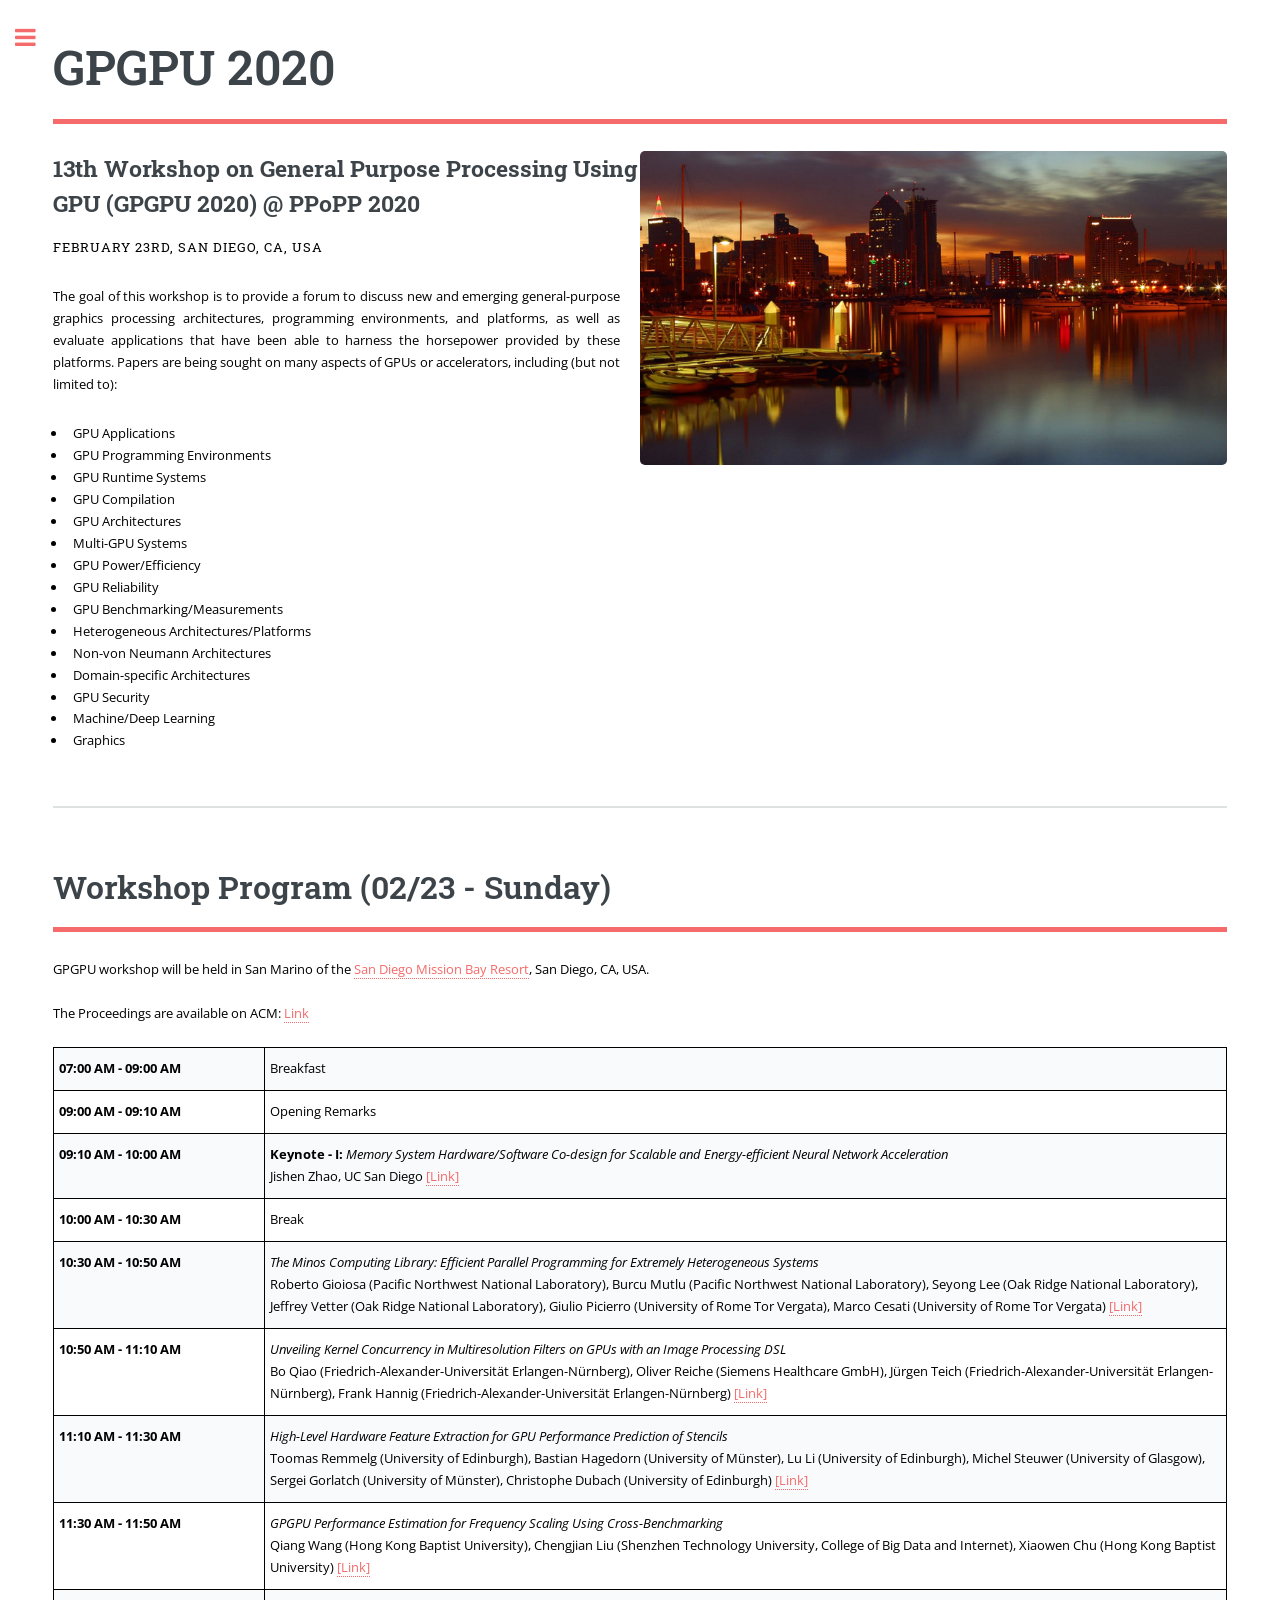
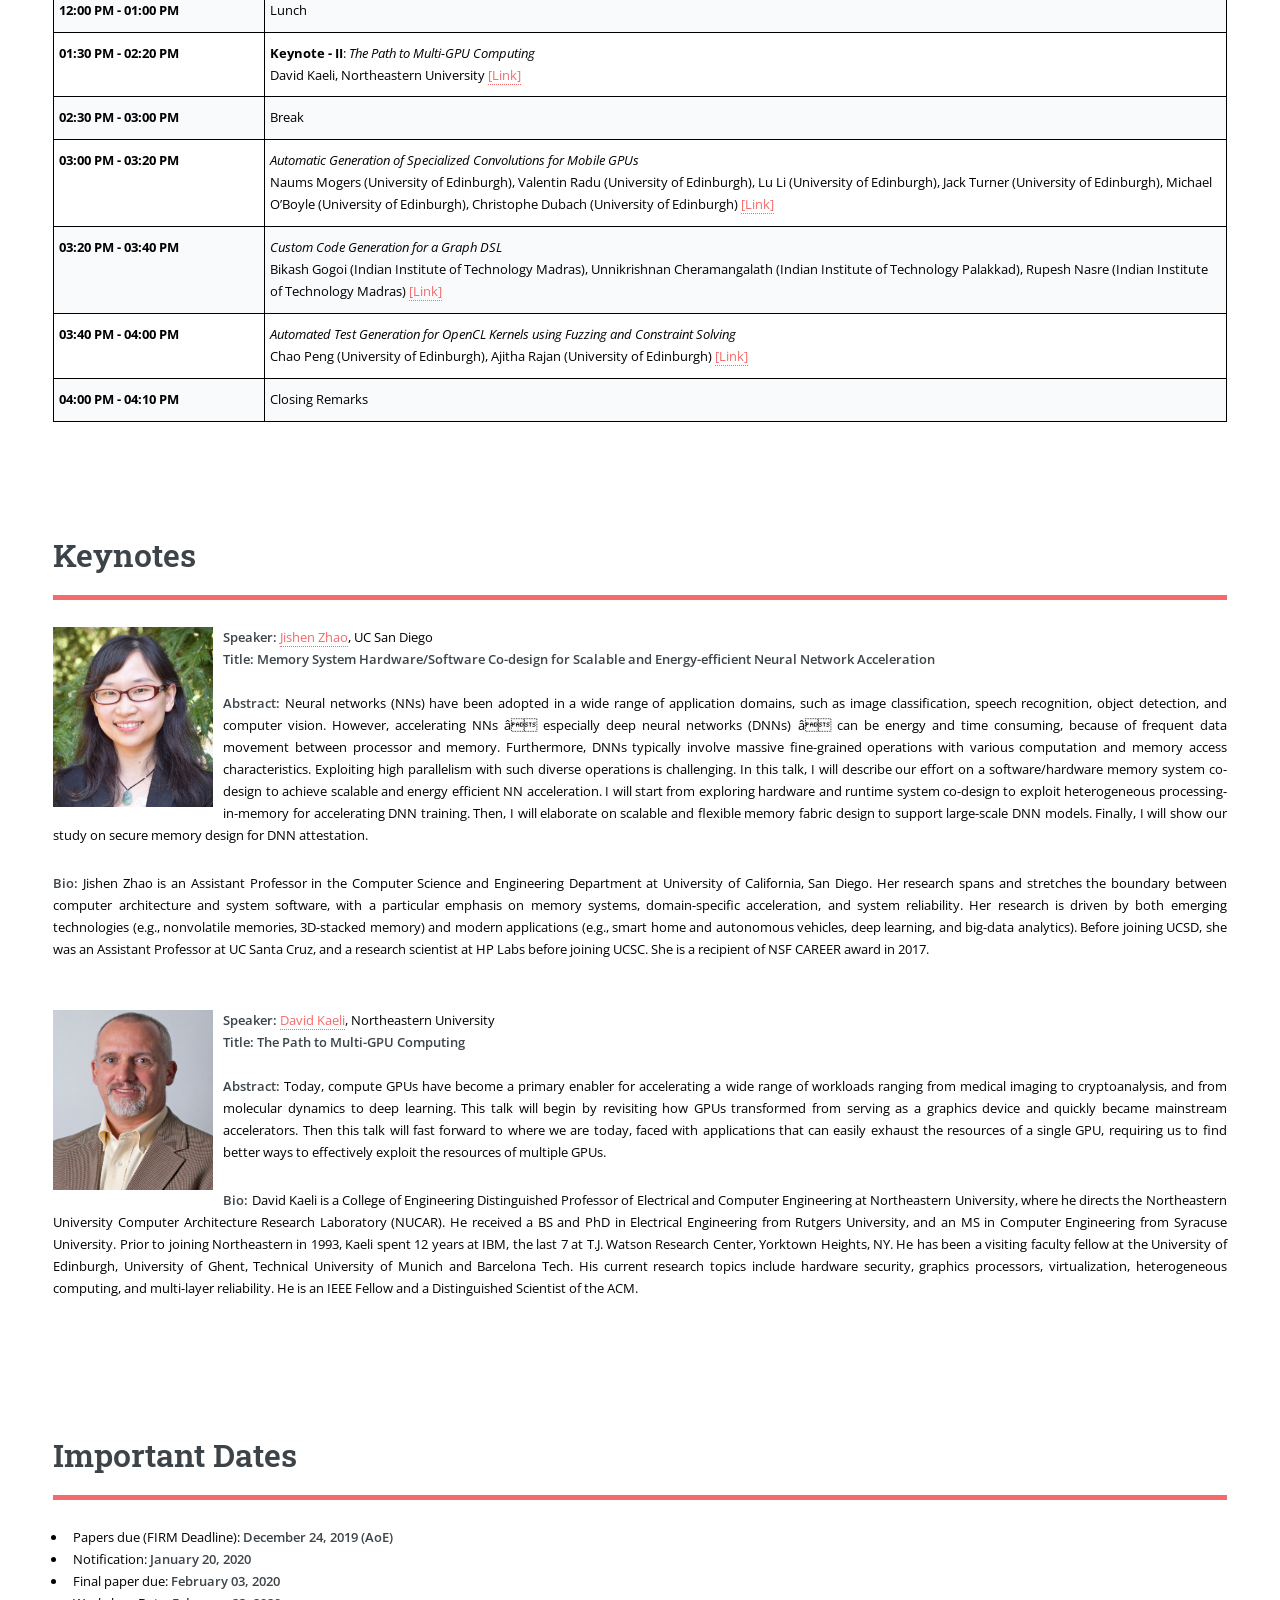
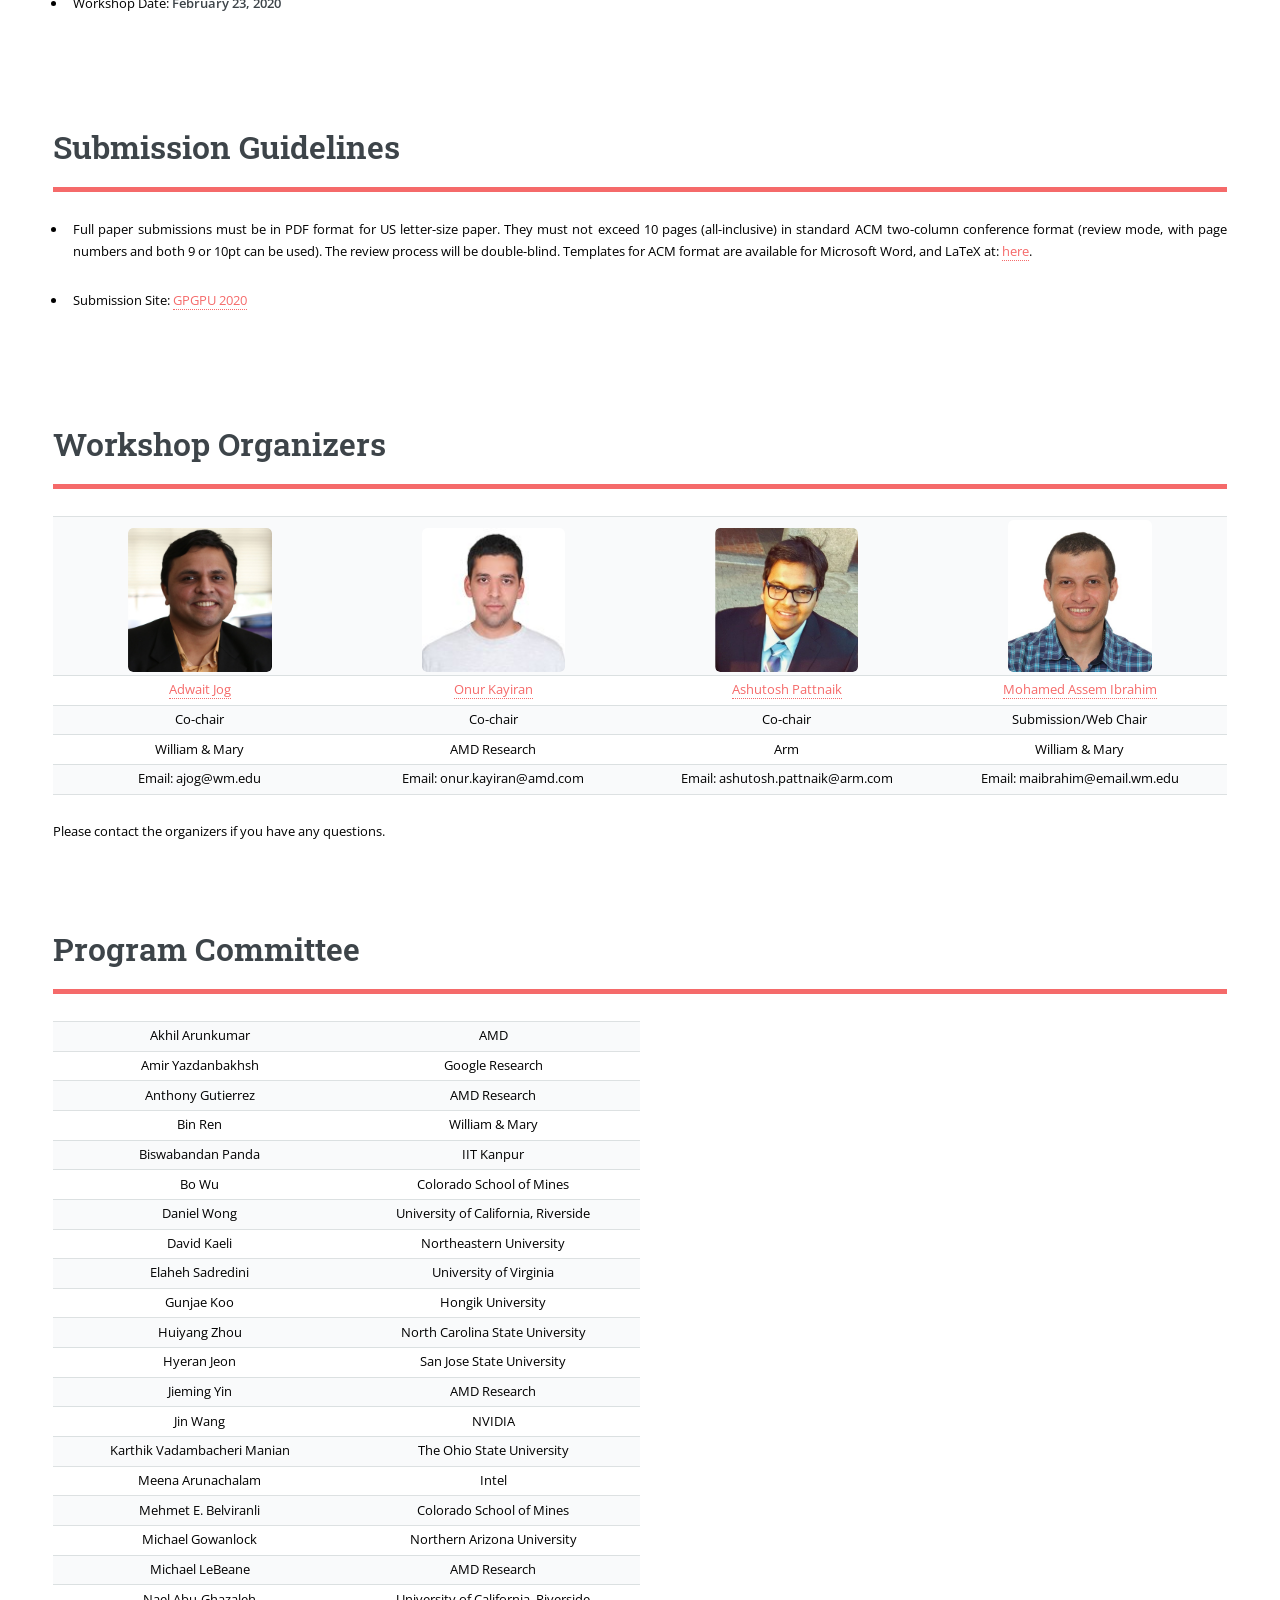
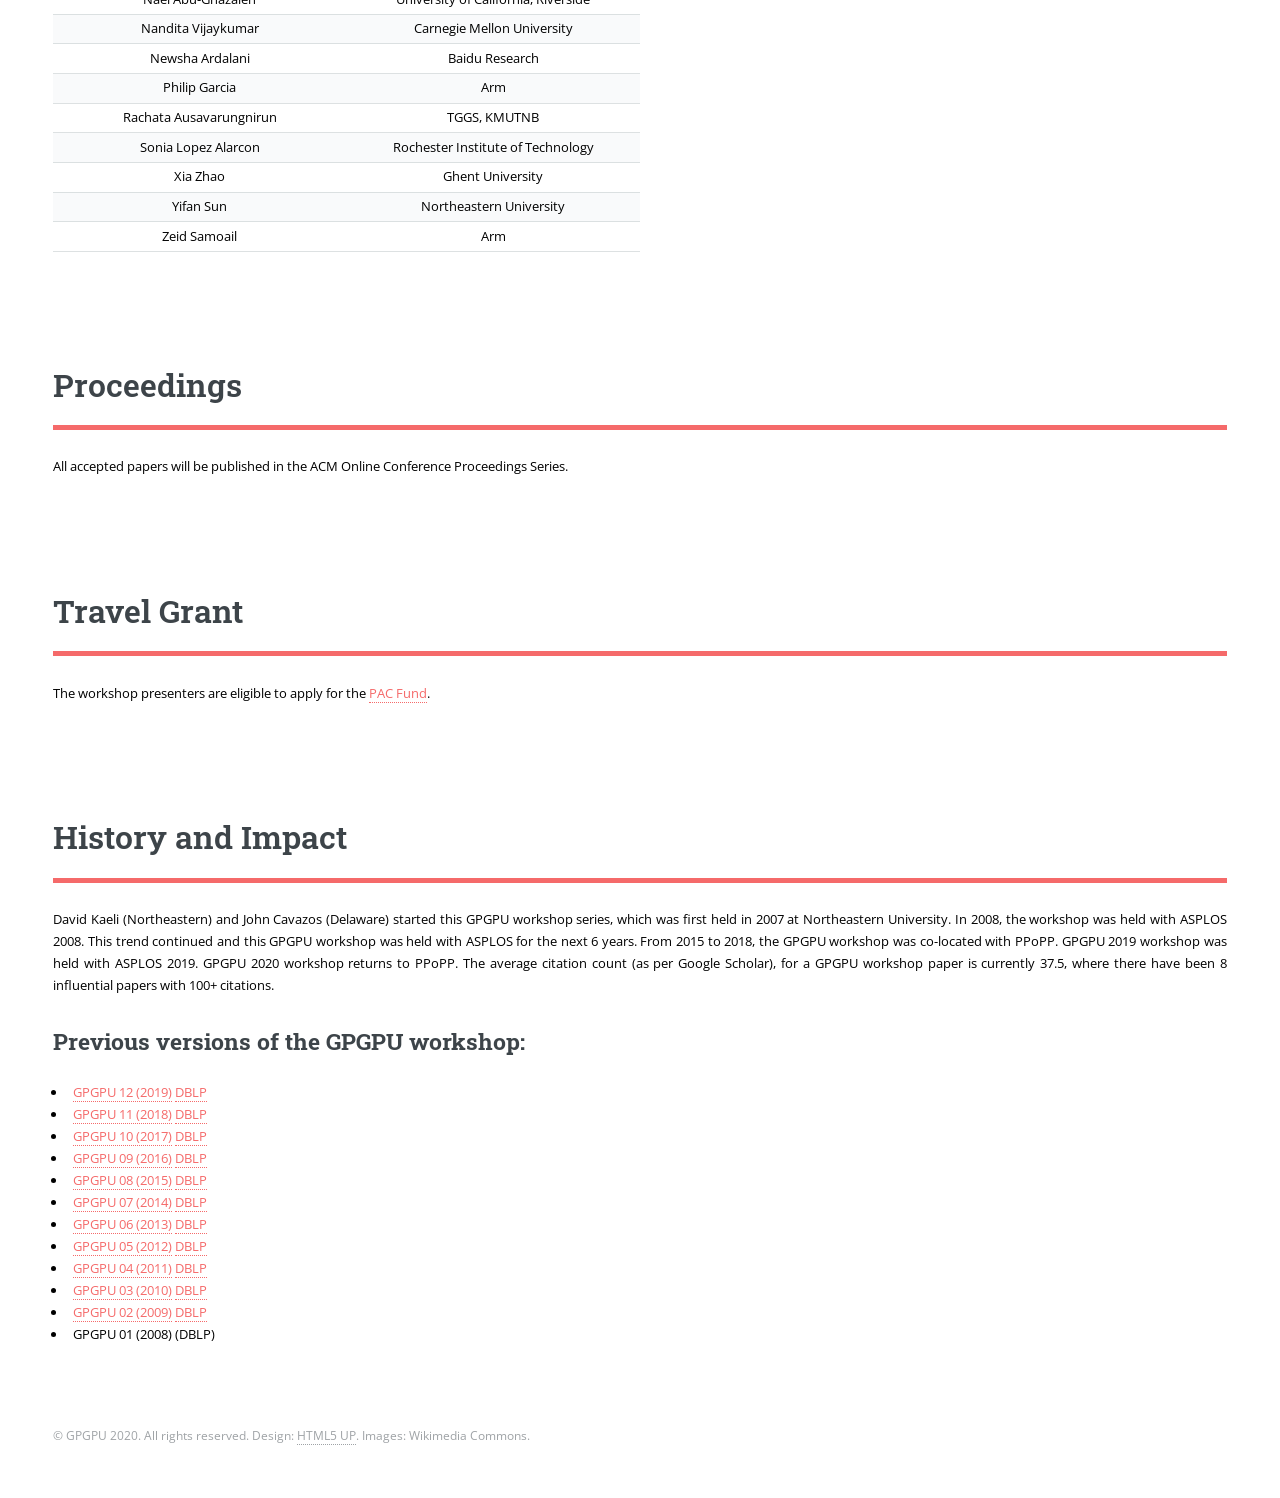
<file: gpgpu.html>
<!DOCTYPE HTML>
<!--
	Editorial by HTML5 UP
	html5up.net | @ajlkn
	Free for personal and commercial use under the CCA 3.0 license (html5up.net/license)
-->
<html>
<meta name="viewport" content="width=device-width, initial-scale=1">
<meta content="text/html; charset=iso-8859-2" http-equiv="Content-Type">
<link rel="stylesheet" href="https://www.w3schools.com/w3css/4/w3.css">
<style>
.mySlides {display:none;}
p.rmargin {
  margin-right: 20px;
}
</style>
<head>
	<title>GPGPU 2020 @PPoPP</title>
	<meta charset="utf-8" />
	<meta name="viewport" content="width=device-width, initial-scale=1, user-scalable=no" />
	<link rel="stylesheet" href="gpgpu-assets/css/main.css" />
</head>
<body class="is-preload">

	<!-- Wrapper -->
	<div id="wrapper">

		<!-- Main -->
		<div id="main">
					<div class="inner">

				<!-- Header -->
				<header id="header">
					<a href="gpgpu.html" class="logo"><strong><font size="40">GPGPU 2020</font></strong></a>
				</header>

				<!-- Banner -->
				<section id="banner">
					<div class="content">
						<header>
							<h2>13th Workshop on General Purpose Processing Using GPU (GPGPU 2020) @ PPoPP 2020</h2>
							<p>February 23rd, San Diego, CA, USA</p>
						</header>
						<p class="rmargin" align="justify">
							<!-- The goal of this workshop is to provide a forum to discuss new and emerging general-purpose programming architectures, environments, and platforms, as well as evaluate applications that have been able to harness the horsepower provided by these platforms. This year's workshop is particularly interested in security, new heterogeneous architecture or platforms, new forms of concurrency, and novel or irregular applications that can leverage these platforms. Papers are being sought on many aspects of GPUs or accelerators, including (but not limited to): -->
							The goal of this workshop is to provide a forum to discuss new and emerging general-purpose graphics processing architectures, programming environments, and platforms, as well as evaluate applications that have been able to harness the horsepower provided by these platforms. Papers are being sought on many aspects of GPUs or accelerators, including (but not limited to):
						</p>
						<ul class="">
							<li>GPU Applications</li>
							<li>GPU Programming Environments</li>
							<li>GPU Runtime Systems</li>
							<li>GPU Compilation</li>
							<li>GPU Architectures</li>
							<li>Multi-GPU Systems</li>
							<li>GPU Power/Efficiency</li>
							<li>GPU Reliability</li>
							<li>GPU Benchmarking/Measurements</li>
							<li>Heterogeneous Architectures/Platforms</li>
							<li>Non-von Neumann Architectures</li>
							<li>Domain-specific Architectures</li>
							<li>GPU Security</li>
							<li>Machine/Deep Learning</li>
							<li>Graphics</li>
						</ul>
					</div>

					<span class="image object">
						<img class="mySlides" src="gpgpu-images/img1.jpg">
						<img class="mySlides" src="gpgpu-images/img2.jpg">
						<img class="mySlides" src="gpgpu-images/img3.jpg">
						<img class="mySlides" src="gpgpu-images/img4.jpg">
					</span>
				</section>

				<section id="program">
					<header id="header">
							<a class="logo"><strong><font size=6em>Workshop Program (02/23 - Sunday)</font></strong></a>
						</header>
											<section id="banner">
							<div class="content">
	
							GPGPU workshop will be held in San Marino of the <a href="http://www.missionbayresort.com/" target=&ldquo;blank&rdquo;>San Diego Mission Bay Resort</a>, San Diego, CA, USA.<br/> 
							<br>The Proceedings are available on ACM: <a href="https://dl.acm.org/doi/proceedings/10.1145/3366428" target=&ldquo;blank&rdquo;>Link</a><br/><br>
						<!-- </section> -->
						<style type="text/css">
	.tg  {border-collapse:collapse;border-spacing:0;}
	.tg td{padding:10px 5px;border-style:solid;border-width:1px;overflow:hidden;word-break:normal;border-color:black;}
	.tg th{padding:10px 5px;border-style:solid;border-width:1px;overflow:hidden;word-break:normal;border-color:black;}
	.tg .tg-0pky{border-color:inherit;text-align:left;vertical-align:top}
	.tg .tg-fymr{font-weight:bold;border-color:inherit;text-align:left;vertical-align:top}
	</style>
	<table class="tg" style="undefined;table-layout: fixed; width: 100%">
	<colgroup>
	<col style="width: 160px">
	<col style="width: 730px">
	</colgroup>
	  <tr style="border-bottom: 1px solid #000;border-top: 1px solid #000;">
		<td class="tg-fymr">07:00 AM - 09:00 AM</td>
		<td class="tg-0pky">Breakfast</td>
	  </tr>
	  <tr style="border-bottom: 1px solid #000;border-top: 1px solid #000;">
		 <td class="tg-fymr"><span style="font-weight:bold">09:00 AM - 09:10 AM</span></td>
		<td class="tg-0pky">Opening Remarks</td>
	  </tr>
	  <tr style="border-bottom: 1px solid #000;">
		<td class="tg-0pky"><span style="font-weight:bold">09:10 AM - 10:00 AM</span></td>
		<td class="tg-0pky"><span style="font-weight:bold">Keynote - I:</span> <span style="font-style:italic">Memory System Hardware/Software Co-design for Scalable and Energy-efficient Neural Network Acceleration</span> <br>Jishen Zhao, UC San Diego 
			<a href="#keynote">[Link]</a>
			<!-- <a href="gpgpu12-ppts/Keynote_Abu_Ghazaleh.pptx" target=&ldquo;blank&rdquo;> [PPT]</a> -->
		</td>
	  </tr>
	  <tr style="border-bottom: 1px solid #000;">
		<td class="tg-0pky"><span style="font-weight:bold">10:00 AM - 10:30 AM</span></td>
		<td class="tg-0pky">Break</td>
	  </tr>
	  <tr style="border-bottom: 1px solid #000;">
		<td class="tg-fymr">10:30 AM - 10:50 AM</td>
		<td class="tg-0pky"><span style="font-style:italic">The Minos Computing Library: Efficient Parallel Programming for Extremely Heterogeneous Systems</span><br>Roberto Gioiosa (Pacific Northwest National Laboratory), Burcu Mutlu (Pacific Northwest National Laboratory), Seyong Lee (Oak Ridge National Laboratory), Jeffrey Vetter (Oak Ridge National Laboratory), Giulio Picierro (University of Rome Tor Vergata), Marco Cesati (University of Rome Tor Vergata)
			<a href="https://dl.acm.org/doi/abs/10.1145/3366428.3380770" target=&ldquo;blank&rdquo;> [Link]</a>
			<!-- <a href="gpgpu12-ppts/Graph_Representation_Blass.pdf" target=&ldquo;blank&rdquo;> [PPT]</a> -->
			<br></td>
	  </tr>
	  <tr style="border-bottom: 1px solid #000;">
		<td class="tg-fymr">10:50 AM - 11:10 AM</td>
		<td class="tg-0pky"><span style="font-style:italic">Unveiling Kernel Concurrency in Multiresolution Filters on GPUs with an Image Processing DSL</span><br>Bo Qiao (Friedrich-Alexander-Universit&auml;t Erlangen-N&uuml;rnberg), Oliver Reiche (Siemens Healthcare GmbH), J&uuml;rgen Teich (Friedrich-Alexander-Universit&auml;t Erlangen-N&uuml;rnberg), Frank Hannig (Friedrich-Alexander-Universit&auml;t Erlangen-N&uuml;rnberg)
			<a href="https://dl.acm.org/doi/abs/10.1145/3366428.3380773" target=&ldquo;blank&rdquo;> [Link]</a>
			<!-- <a href="gpgpu12-ppts/NUMA_Alexander.pdf" target=&ldquo;blank&rdquo;> [PPT]</a> --> 
			<br></td>
	  </tr>
	  <tr style="border-bottom: 1px solid #000;">
		<td class="tg-fymr" >11:10 AM - 11:30 AM</td>
		<td class="tg-0pky"><span style="font-style:italic">High-Level Hardware Feature Extraction for GPU Performance Prediction of Stencils</span><br>Toomas Remmelg (University of Edinburgh), Bastian Hagedorn (University of M&uuml;nster), Lu Li (University of Edinburgh), Michel Steuwer (University of Glasgow), Sergei Gorlatch (University of M&uuml;nster), Christophe Dubach (University of Edinburgh)
			<a href="https://dl.acm.org/doi/abs/10.1145/3366428.3380769" target=&ldquo;blank&rdquo;> [Link]</a>
			<!-- <a href="gpgpu12-ppts/Graph_Representation_Blass.pdf" target=&ldquo;blank&rdquo;> [PPT]</a> -->
			<br></td>
	  </tr>
	  <tr style="border-bottom: 1px solid #000;">
		<td class="tg-fymr" >11:30 AM - 11:50 AM</td>
		<td class="tg-0pky"><span style="font-style:italic">GPGPU Performance Estimation for Frequency Scaling Using Cross-Benchmarking</span><br>Qiang Wang (Hong Kong Baptist University), Chengjian Liu (Shenzhen Technology University, College of Big Data and Internet), Xiaowen Chu (Hong Kong Baptist University)
			<a href="https://dl.acm.org/doi/abs/10.1145/3366428.3380767" target=&ldquo;blank&rdquo;> [Link]</a>
			<!-- <a href="gpgpu12-ppts/Scatter_Gather_Lin.pptx" target=&ldquo;blank&rdquo;> [PPT]</a> -->
			<br></td> 
	  </tr>
	  <tr style="border-bottom: 1px solid #000;">
		<td class="tg-fymr">12:00 PM - 01:00 PM</td>
		<td class="tg-0pky">Lunch</td>
	  </tr>
	  <tr style="border-bottom: 1px solid #000;">
		<td class="tg-fymr">01:30 PM - 02:20 PM</td>
		<td class="tg-0pky"><span style="font-weight:bold">Keynote - II</span>: <span style="font-style:italic">The Path to Multi-GPU Computing</span> <br>David Kaeli, Northeastern University 
			<a href="#keynote2">[Link]</a>
			<!-- <a href="https://people.engr.ncsu.edu/xshen5/Talks/19GPGPU_keynote.pdf" target=&ldquo;blank&rdquo;> [PPT]</a> -->
		</td>
	  </tr>
	  <tr style="border-bottom: 1px solid #000;">
		<td class="tg-fymr">02:30 PM - 03:00 PM</td>
		<td class="tg-0pky">Break</td>
	  </tr>
	  <tr style="border-bottom: 1px solid #000;">
		<td class="tg-fymr">03:00 PM - 03:20 PM</td>
		<td class="tg-0pky"><span style="font-style:italic">Automatic Generation of Specialized Convolutions for Mobile GPUs</span><br>Naums Mogers (University of Edinburgh), Valentin Radu (University of Edinburgh), Lu Li (University of Edinburgh), Jack Turner (University of Edinburgh), Michael O&#8217;Boyle (University of Edinburgh), Christophe Dubach (University of Edinburgh)
			<a href="https://dl.acm.org/doi/abs/10.1145/3366428.3380771" target=&ldquo;blank&rdquo;> [Link]</a>
			<!-- <a href="gpgpu12-ppts/KNN_Joins_Gowanlock.pptx" target=&ldquo;blank&rdquo;> [PPT]</a>  -->
			<br></td>
	  </tr>
	  <tr style="border-bottom: 1px solid #000;">
		<td class="tg-fymr">03:20 PM - 03:40 PM</td>
		<td class="tg-0pky"><span style="font-style:italic">Custom Code Generation for a Graph DSL</span><br>Bikash Gogoi (Indian Institute of Technology Madras), Unnikrishnan Cheramangalath (Indian Institute of Technology Palakkad), Rupesh Nasre (Indian Institute of Technology Madras)
			<a href="https://dl.acm.org/doi/abs/10.1145/3366428.3380772" target=&ldquo;blank&rdquo;> [Link]</a>
			<!-- <a href="gpgpu12-ppts/CUDA_UM_MPI_Manian.pptx" target=&ldquo;blank&rdquo;> [PPT]</a> -->
			<br></td>
	  </tr>
	  <tr style="border-bottom: 1px solid #000;">
		<td class="tg-fymr">03:40 PM - 04:00 PM</td>
		<td class="tg-0pky"><span style="font-style:italic">Automated Test Generation for OpenCL Kernels using Fuzzing and Constraint Solving</span><br>Chao Peng (University of Edinburgh), Ajitha Rajan (University of Edinburgh)
			<a href="https://dl.acm.org/doi/abs/10.1145/3366428.3380768" target=&ldquo;blank&rdquo;> [Link]</a>
			<!-- <a href="gpgpu12-ppts/DNN_GPU_Jeon.pptx" target=&ldquo;blank&rdquo;> [PPT]</a> -->
			<br></td>   
	  </tr>
	  <tr style="border-bottom: 1px solid #000;">
		<td class="tg-fymr">04:00 PM - 04:10 PM</td>
		<td class="tg-0pky">Closing Remarks</td>
	  </tr>
	</table>
							</div>
						</section>
						<!-- </section> -->

						<section id="keynote">
							<header id="header">
								<a class="logo"><strong><font size=6em>Keynotes</font></strong></a>
							</header>
							<!-- </section> -->
							<section id="banner">
							<div class="content">
							<div style="float: left; margin-right: 10px;" ><img src="gpgpu-images/jishen.jpg"  width="160" height="180"/> </div>
							<b>Speaker:</b> <a href="http://cseweb.ucsd.edu/~jzhao/" target=&ldquo;blank&rdquo;>Jishen Zhao</a>, UC San Diego<br />
							<b>Title: Memory System Hardware/Software Co-design for Scalable and Energy-efficient Neural Network Acceleration </b><br /><br />
							<p align="justify"><b>Abstract:</b> Neural networks (NNs) have been adopted in a wide range of application domains, such as image classification, speech recognition, object   detection, and computer vision. However, accelerating NNs – especially deep neural networks (DNNs) – can be energy and time consuming, because of frequent data movement between  processor  and memory. Furthermore,  DNNs  typically involve massive  fine-grained operations  with  various  computation  and memory  access characteristics. Exploiting high  parallelism  with such diverse operations is challenging. In this talk, I will describe our effort on a  software/hardware memory system co-design to achieve scalable and energy efficient NN acceleration. I will start from exploring hardware and runtime system co-design to exploit heterogeneous processing-in-memory for accelerating DNN training. Then, I will elaborate on scalable and flexible memory fabric design to support large-scale DNN models. Finally, I will show our study on secure memory design for DNN attestation.</p>
							<p align="justify"><b>Bio:</b> Jishen Zhao is an Assistant Professor in the Computer Science and Engineering Department at University of California, San Diego. Her research spans and stretches the boundary between computer architecture and system software, with a particular emphasis on memory systems, domain-specific acceleration, and system reliability. Her research is driven by both emerging technologies (e.g., nonvolatile memories, 3D-stacked memory) and modern applications (e.g., smart home and autonomous vehicles, deep learning, and big-data analytics). Before joining UCSD, she was an Assistant Professor at UC Santa Cruz, and a research scientist at HP Labs before joining UCSC. She is a recipient of NSF CAREER award in 2017.</p><br />
							<div style="clear:both"/>
							<div style="float: left; margin-right: 10px;" ><img src="gpgpu-images/kaeli.jpg"  width="160" height="180"/> </div>
							<b id="keynote2">Speaker:</b> <a href="https://ece.northeastern.edu/fac-ece/kaeli.html" target=&ldquo;blank&rdquo;>David Kaeli</a>, Northeastern University<br />
							<b>Title: The Path to Multi-GPU Computing </b><br /><br />
							<p align="justify"><b>Abstract:</b> Today, compute GPUs have become a primary enabler for accelerating a wide range of workloads ranging from medical imaging to cryptoanalysis, and from molecular dynamics to deep learning. This talk will begin by revisiting how GPUs transformed from serving as a graphics device and quickly became mainstream accelerators. Then this talk will fast forward to where we are today, faced with applications that can easily exhaust the resources of a single GPU, requiring us to find better ways to effectively exploit the resources of multiple GPUs.</p>
							<p align="justify"><b>Bio:</b> David Kaeli is a College of Engineering Distinguished Professor of Electrical and Computer Engineering at Northeastern University, where he directs the Northeastern University Computer Architecture Research Laboratory (NUCAR). He received a BS and PhD in Electrical Engineering from Rutgers University, and an MS in Computer Engineering from Syracuse University. Prior to joining Northeastern in 1993, Kaeli spent 12 years at IBM, the last 7 at T.J. Watson Research Center, Yorktown Heights, NY. He has been a visiting faculty fellow at the University of Edinburgh, University of Ghent, Technical University of Munich and Barcelona Tech. His current research topics include hardware security, graphics processors, virtualization, heterogeneous computing, and multi-layer reliability. He is an IEEE Fellow and a Distinguished Scientist of the ACM.</p><br />
							</div>
							</div>
							</section>
				
				<section id="dates">
					<header id="header">
						<a class="logo"><strong><font size=6em>Important Dates</font></strong></a>
					</header>
					<!-- </section> -->
					<section id="banner">
						<div class="content">
							<ul class="">
								<li>Papers due (FIRM Deadline): <b>December 24, 2019 (AoE)</b></li>
								<li>Notification: <b>January 20, 2020</b></li>
								<li>Final paper due: <b>February 03, 2020</b></li>
								<li>Workshop Date: <b>February 23, 2020</b></li>
							</ul>
						</div>
				</section>
					
				<section id="submission">
						<header id="header">
							<a class="logo"><strong><font size=6em>Submission Guidelines</font></strong></a>
						</header>
						<!-- </section> -->
						<section id="banner">
							<div class="content">
								<ul>
									<li><p align="justify">
										Full paper submissions must be in PDF format for US letter-size paper. They must not exceed 10 pages (all-inclusive) in standard ACM two-column conference format (review mode, with page numbers and both 9 or 10pt can be used). The review process will be double-blind.
										Templates for ACM format are available for Microsoft Word, and LaTeX at: 
										<a href="http://www.sigplan.org/authorInformation.htm" target=&ldquo;blank&rdquo;>here</a>.</p></li>
										<!-- <li><p>Submission site: <a href="https://easychair.org/conferences/?conf=gpgpu2019";>GPGPU 2020</a></p></li> -->
										<li><p>Submission Site: <a href="https://gpgpu2020.hotcrp.com/";>GPGPU 2020</a> </p></li>
									</ul>
								</div>
							</section>

					<section id="org">
						<header id="header">
							<a class="logo"><strong><font size=6em>Workshop Organizers</font></strong></a>
						</header>
						<!-- </section> -->
						<section id="banner">
							<div class="content">
								<table style="width:100%" >
											<col style="width:25%">
											<col style="width:25%">
											<col style="width:25%">
											<col style="width:25%">
											<tr>
												<td><a href="#" class="image"><img src="gpgpu-images/adwait.JPG" alt=""  data-position="center center"/></a></td>
												<td><a href="#" class="image"><img src="gpgpu-images/onur.jpg" alt=""  data-position="center center"  /></a></td> 
												<td><a href="#" class="image"><img src="gpgpu-images/ashutosh.jpg" alt="" data-position="center center"  /></a></td>
												<td><a href="#" class="image"><img src="gpgpu-images/mohamed.jpg" alt="" data-position="center center"  /></a></td>
											</tr>
											<tr>
												<td><a href="http://adwaitjog.github.io/" target=&ldquo;blank&rdquo;>Adwait Jog</a></td>
												<td><a href="https://okayiran.github.io/" target=&ldquo;blank&rdquo;>Onur Kayiran</a></td>
												<td><a href="https://ashutoshpattnaik.github.io/" target=&ldquo;blank&rdquo;>Ashutosh Pattnaik</a></td>
												<td><a href="http://massemibrahim.github.io/" target=&ldquo;blank&rdquo;>Mohamed Assem Ibrahim</a></td>
											</tr>
											<tr>
												<td>Co-chair</td>
												<td>Co-chair</td>
												<td>Co-chair</td>
												<td>Submission/Web Chair</td>
											</tr>
											<tr>
												<td>William &amp; Mary</td>
												<td>AMD Research</td>
												<!-- <td>Penn State/ARM</td> -->
												<td>Arm</td>
												<td>William &amp; Mary</td>
											</tr>
											<tr>
												<td>Email: ajog@wm.edu</td>
												<td>Email: onur.kayiran@amd.com</td>
												<td>Email: ashutosh.pattnaik@arm.com</td>
												<td>Email: maibrahim@email.wm.edu</td>
											</tr>
										</table>
											
											Please contact the organizers if you have any questions.
										</div>
									</section>
									
									<section id="pc">
										<header id="header">
											<a class="logo"><strong><font size=6em>Program Committee</font></strong></a>
										</header>
										<!-- </section> -->
										<section id="banner">
											<div class="content">
												<table style="width:50%" >
													<col style="width:25%">
													<col style="width:25%">
													<tr><td>Akhil Arunkumar</td>
														<td>AMD</td>
													</tr><tr>
														<td>Amir Yazdanbakhsh</td>
														<td>Google Research</td>
													</tr><tr>
														<td>Anthony Gutierrez</td>
														<td>AMD Research</td>
													</tr><tr>
														<td>Bin Ren</td>
														<td>William &amp; Mary</td>
													</tr><tr>
														<td>Biswabandan Panda</td>
														<td>IIT Kanpur</td>
													</tr><tr>
														<td>Bo Wu</td>
														<td>Colorado School of Mines</td>
													</tr><tr>
														<td>Daniel Wong</td>
														<td>University of California, Riverside</td>
													</tr><tr>
														<td>David Kaeli</td>
														<td>Northeastern University</td>
													</tr><tr>
														<td>Elaheh Sadredini</td>
														<td>University of Virginia</td>
													</tr><tr>
														<td>Gunjae Koo</td>
														<td>Hongik University</td>
													</tr><tr>
														<td>Huiyang Zhou</td>
														<td>North Carolina State University</td>
													</tr><tr>
														<td>Hyeran Jeon</td>
														<td>San Jose State University</td>
													</tr><tr>
														<td>Jieming Yin</td>
														<td>AMD Research</td>
													</tr><tr>
														<td>Jin Wang</td>
														<td>NVIDIA</td>
													</tr><tr>
														<td>Karthik Vadambacheri Manian</td>
														<td>The Ohio State University</td>
													</tr><tr>
														<td>Meena Arunachalam</td>
														<td>Intel</td>
													</tr><tr>
														<td>Mehmet E. Belviranli</td>
														<td>Colorado School of Mines</td>
													</tr><tr>
														<td>Michael Gowanlock</td>
														<td>Northern Arizona University</td>
													</tr><tr>
														<td>Michael LeBeane</td>
														<td>AMD Research</td>
													</tr><tr>
														<td>Nael Abu-Ghazaleh</td>
														<td>University of California, Riverside</td>
													</tr><tr>
														<td>Nandita Vijaykumar</td>
														<td>Carnegie Mellon University</td>
													</tr><tr>
														<td>Newsha Ardalani</td>
														<td>Baidu Research</td>
													</tr><tr>
														<td>Philip Garcia</td>
														<td>Arm</td>
													</tr><tr>
														<td>Rachata Ausavarungnirun	</td>
														<td>TGGS, KMUTNB</td>
													</tr><tr>
														<td>Sonia Lopez Alarcon	</td>
														<td>Rochester Institute of Technology</td>
													</tr><tr>
														<!-- <td>Sreepathi Pai	</td>
														<td>University of Rochester</td>
													</tr><tr> -->
														<td>Xia Zhao</td>
														<td>Ghent University</td>
													</tr><tr>
														<td>Yifan Sun</td>
														<td>Northeastern University</td> </tr>
													</tr><tr>
														<td>Zeid Samoail</td>
														<td>Arm</td> </tr>
													</table>


												</div>
										</section>

										<section id="proc">
											<header id="header">
												<a class="logo"><strong><font size=6em>Proceedings</font></strong></a>
											</header>
											<!-- </section> -->
											<section id="banner">
												<div class="content">
													<p>All accepted papers will be published in the ACM Online Conference Proceedings Series.</p>
												</div>
											</section>

											<section id="grant">
												<header id="header">
													<a class="logo"><strong><font size=6em>Travel Grant</font></strong></a>
												</header>
												<!-- </section> -->
												<section id="banner">
													<div class="content">
														<p>The workshop presenters are eligible to apply for the <a href="http://www.sigplan.org/PAC/" target=&ldquo;blank&rdquo;>PAC Fund</a>.</p>
													</div>
												</section>

											<section id="hist">
												<header id="header">
													<a class="logo"><strong><font size=6em>History and Impact</font></strong></a>
												</header>
												<!-- </section> -->
												<section id="banner">
													<div class="content">
														<p align="justify">David Kaeli (Northeastern) and John Cavazos (Delaware) started this GPGPU workshop series, which was first held in 2007 at Northeastern University. In 2008, the workshop was held with ASPLOS 2008. This trend continued and this GPGPU workshop was held with ASPLOS for the next 6 years. From 2015 to 2018, the GPGPU workshop was co-located with PPoPP. GPGPU 2019 workshop was held with ASPLOS 2019. GPGPU 2020 workshop returns to PPoPP. The average citation count (as per Google Scholar), for a GPGPU workshop paper is currently 37.5, where there have been 8 influential papers with 100+ citations.</p>
														<h2>Previous versions of the GPGPU workshop:</h2>
														<ul>
															<li><a href="https://insight-archlab.github.io/gpgpu12.html" target=&ldquo;blank&rdquo;>GPGPU 12 (2019)</a> <a href="https://dblp.org/db/conf/asplos/gpgpu2019.html" target=&ldquo;blank&rdquo;>DBLP</a>
															</li>
															<li><a href="https://gpgpu11.000webhostapp.com/" target=&ldquo;blank&rdquo;>GPGPU 11 (2018)</a> <a href="https://dblp.org/db/conf/ppopp/gpgpu2018" target=&ldquo;blank&rdquo;>DBLP</a>
															</li>
															<li><a href="http://gpgpu10.athoura.com/" target=&ldquo;blank&rdquo;>GPGPU 10 (2017)</a> <a href="https://dblp.org/db/conf/ppopp/gpgpu2017" target=&ldquo;blank&rdquo;>DBLP</a>
															</li>
															<li><a href="https://conf.researchr.org/track/PPoPP-2016/GPGPU-2016-papers" target=&ldquo;blank&rdquo;>GPGPU 09 (2016)</a> <a href="https://dblp.org/db/conf/ppopp/gpgpu2016" target=&ldquo;blank&rdquo;>DBLP</a>
															</li>
															<li><a href="http://www.ece.neu.edu/groups/nucar/GPGPU/GPGPU8/" target=&ldquo;blank&rdquo;>GPGPU 08 (2015)</a> <a href="https://dblp.org/db/conf/ppopp/gpgpu2015" target=&ldquo;blank&rdquo;>DBLP</a>
															</li>
															<li><a href="http://www.ece.neu.edu/groups/nucar/GPGPU/GPGPU6/" target=&ldquo;blank&rdquo;>GPGPU 07 (2014)</a> <a href="https://dblp.org/db/conf/asplos/gpgpu2014" target=&ldquo;blank&rdquo;>DBLP</a>
															</li>
															<li><a href="http://www.ece.neu.edu/groups/nucar/GPGPU/GPGPU6/" target=&ldquo;blank&rdquo;>GPGPU 06 (2013)</a> <a href="https://dblp.org/db/conf/asplos/gpgpu2013" target=&ldquo;blank&rdquo;>DBLP</a>
															</li>
															<li><a href="https://dblp.org/db/conf/asplos/gpgpu2012" target=&ldquo;blank&rdquo;>GPGPU 05 (2012)</a> <a href="https://dblp.org/db/conf/asplos/gpgpu2012" target=&ldquo;blank&rdquo;>DBLP</a>
															</li>
															<li><a href="https://dblp.org/db/conf/asplos/gpgpu2011" target=&ldquo;blank&rdquo;>GPGPU 04 (2011)</a> <a href="https://dblp.org/db/conf/asplos/gpgpu2011" target=&ldquo;blank&rdquo;>DBLP</a>
															</li>
															<li><a href="https://dblp.org/db/conf/asplos/gpgpu2010" target=&ldquo;blank&rdquo;>GPGPU 03 (2010)</a> <a href="https://dblp.org/db/conf/asplos/gpgpu2010" target=&ldquo;blank&rdquo;>DBLP</a>
															</li>
															<li><a href="https://dblp.org/db/conf/asplos/gpgpu2009" target=&ldquo;blank&rdquo;>GPGPU 02 (2009)</a> <a href="https://dblp.org/db/conf/asplos/gpgpu2009" target=&ldquo;blank&rdquo;>DBLP</a>
															</li>
															<li>GPGPU 01 (2008) (DBLP)
															</li>
														</ul>
													</div>
												</section>
												<!-- Section -->
								<!-- <section>
									<header class="major">
										<h2>Erat lacinia</h2>
									</header>
									<div class="features">
										<article>
											<span class="icon fa-diamond"></span>
											<div class="content">
												<h3>Portitor ullamcorper</h3>
												<p> </p>
											</div>
										</article>
										<article>
											<span class="icon fa-paper-plane"></span>
											<div class="content">
												<h3>Sapien veroeros</h3>
												<p> </p>
											</div>
										</article>
										<article>
											<span class="icon fa-rocket"></span>
											<div class="content">
												<h3>Quam lorem ipsum</h3>
												<p> </p>
											</div>
										</article>
										<article>
											<span class="icon fa-signal"></span>
											<div class="content">
												<h3>Sed magna finibus</h3>
												<p> </p>
											</div>
										</article>
									</div>
								</section> -->

								<!-- Section -->
								<footer id="footer">
									<p class="copyright">&copy; GPGPU 2020. All rights reserved. Design: <a href="https://html5up.net">HTML5 UP</a>. Images: Wikimedia Commons. </p>
								</footer>

							</div>
						</div>

						<!-- Sidebar -->
						<div id="sidebar">
							<div class="inner">

								<!-- Search -->
<!-- 								<section id="search" class="alt">
									<form method="post" action="#">
										<input type="text" name="query" id="query" placeholder="Search" />
									</form>
								</section> -->

								<!-- Menu -->
								<nav id="menu">
									<header class="major">
										<h2>Menu</h2>
									</header>
									<ul>
										<li><a href="#header">Home</a></li>
										<li><a href="#program">Program</a></li>
										<li><a href="#keynote">Keynotes</a></li>
										<li><a href="#dates">Important Dates</a></li>
										<li><a href="#submission">Submission Guidelines</a></li>
										<li><a href="#org">Workshop Organizers</a></li>
										<li><a href="#pc">Program Committee</a></li>
										<li><a href="#proc">Proceedings</a></li>
										<li><a href="#hist">History and Impact</a></li>
									</ul>
								</nav>

								<!-- Section -->
<!-- 								<section>
									<header class="major">
										<h2>Ante interdum</h2>
									</header>
									<div class="mini-posts">
										<article>
											<a href="#" class="image"><img src="gpgpu-images/pic07.jpg" alt="" /></a>
											<p>Aenean ornare velit lacus, ac varius enim lorem ullamcorper dolore aliquam.</p>
										</article>
										<article>
											<a href="#" class="image"><img src="gpgpu-images/pic08.jpg" alt="" /></a>
											<p>Aenean ornare velit lacus, ac varius enim lorem ullamcorper dolore aliquam.</p>
										</article>
										<article>
											<a href="#" class="image"><img src="gpgpu-images/pic09.jpg" alt="" /></a>
											<p>Aenean ornare velit lacus, ac varius enim lorem ullamcorper dolore aliquam.</p>
										</article>
									</div>
									<ul class="actions">
										<li><a href="#" class="button">More</a></li>
									</ul>
								</section> -->

								<!-- Section -->
<!-- 								<section>
									<header class="major">
										<h2>Get in touch</h2>
									</header>
									<p>Sed varius enim lorem ullamcorper dolore aliquam aenean ornare velit lacus, ac varius enim lorem ullamcorper dolore. Proin sed aliquam facilisis ante interdum. Sed nulla amet lorem feugiat tempus aliquam.</p>
									<ul class="contact">
										<li class="fa-envelope-o"><a href="#">information@untitled.tld</a></li>
										<li class="fa-phone">(000) 000-0000</li>
										<li class="fa-home">1234 Somewhere Road #8254<br />
										Nashville, TN 00000-0000</li>
									</ul>
								</section> -->

								<!-- Footer -->

							</div>
						</div>

					</div>

					<!-- Scripts -->
					<script src="gpgpu-assets/js/jquery.min.js"></script>
					<script src="gpgpu-assets/js/browser.min.js"></script>
					<script src="gpgpu-assets/js/breakpoints.min.js"></script>
					<script src="gpgpu-assets/js/util.js"></script>
					<script src="gpgpu-assets/js/main.js"></script>

					<script>
						var myIndex = 0;
						carousel();

						function carousel() {
							var i;
							var x = document.getElementsByClassName("mySlides");
							for (i = 0; i < x.length; i++) {
								x[i].style.display = "none";  
							}
							myIndex++;
							if (myIndex > x.length) {myIndex = 1}    
								x[myIndex-1].style.display = "block";  
    setTimeout(carousel, 4000); // Change image every 2 seconds
}
</script>
</body>
</html>
</file>
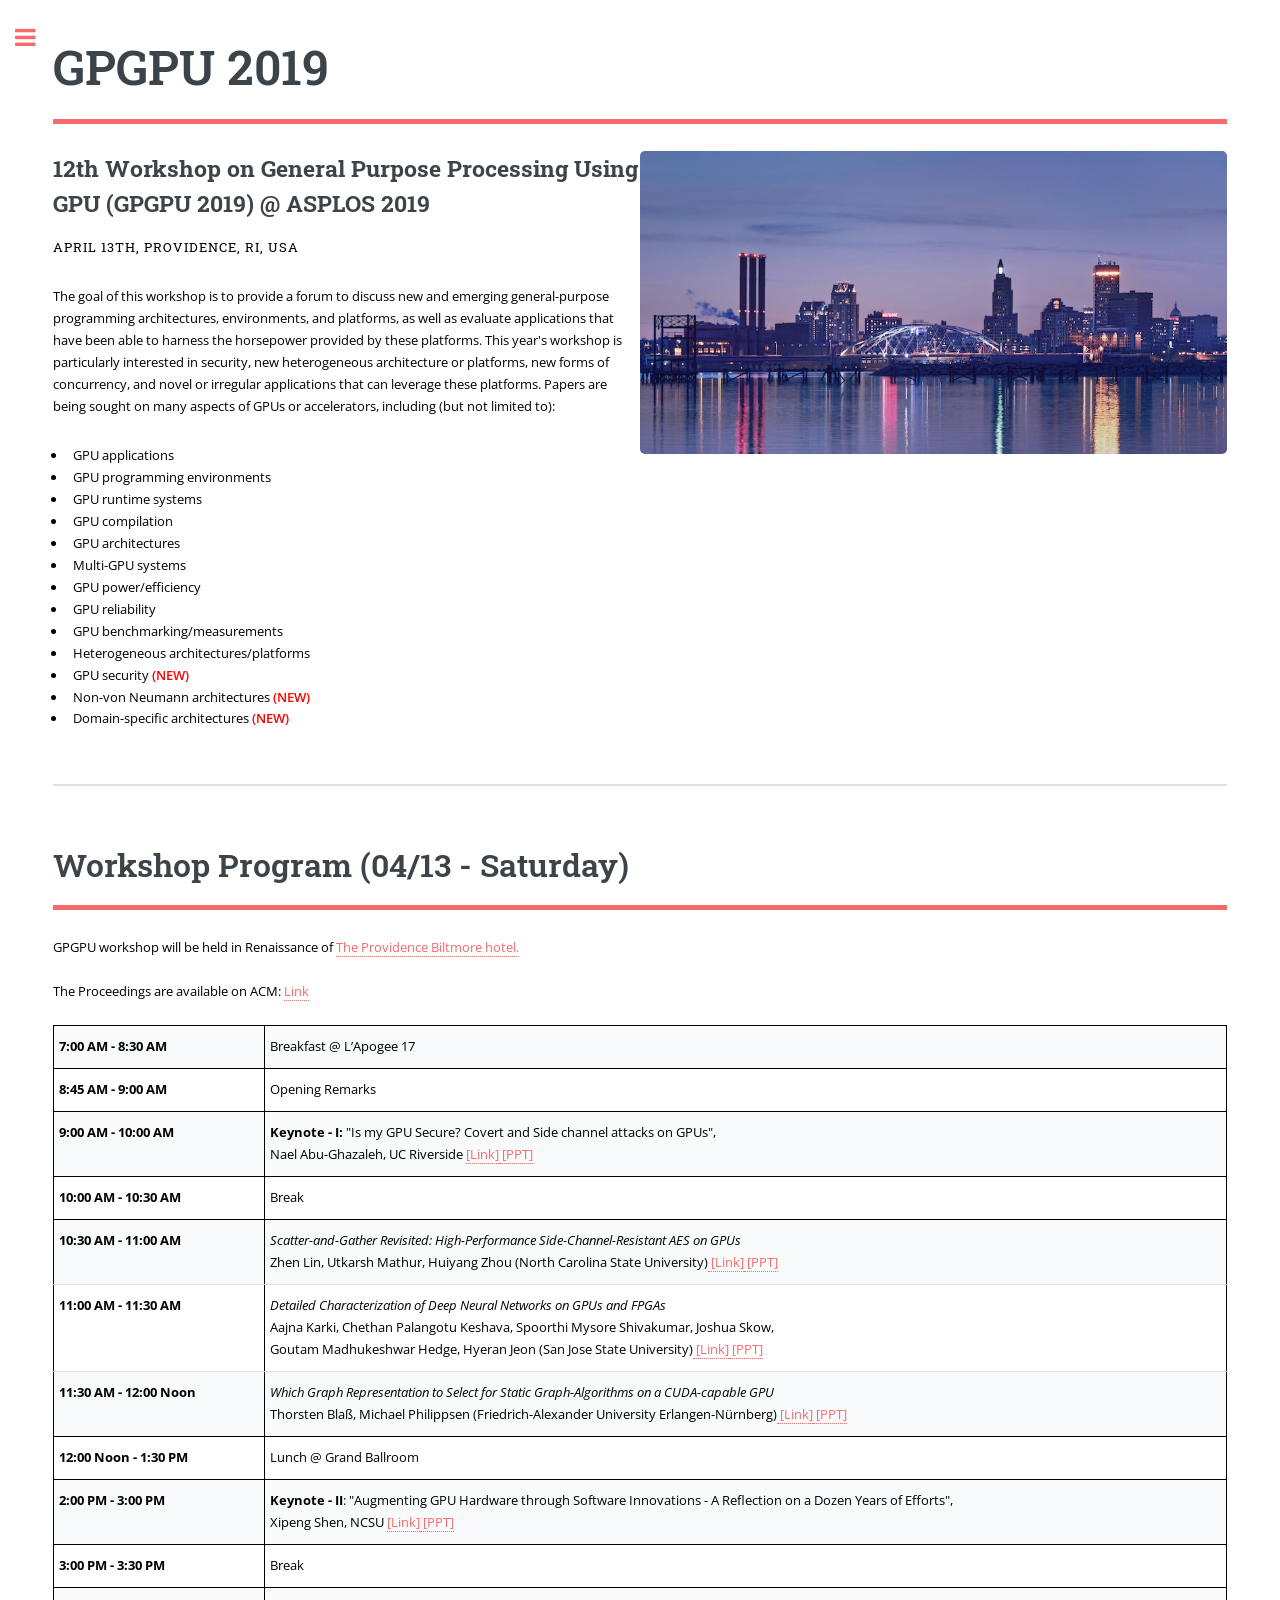
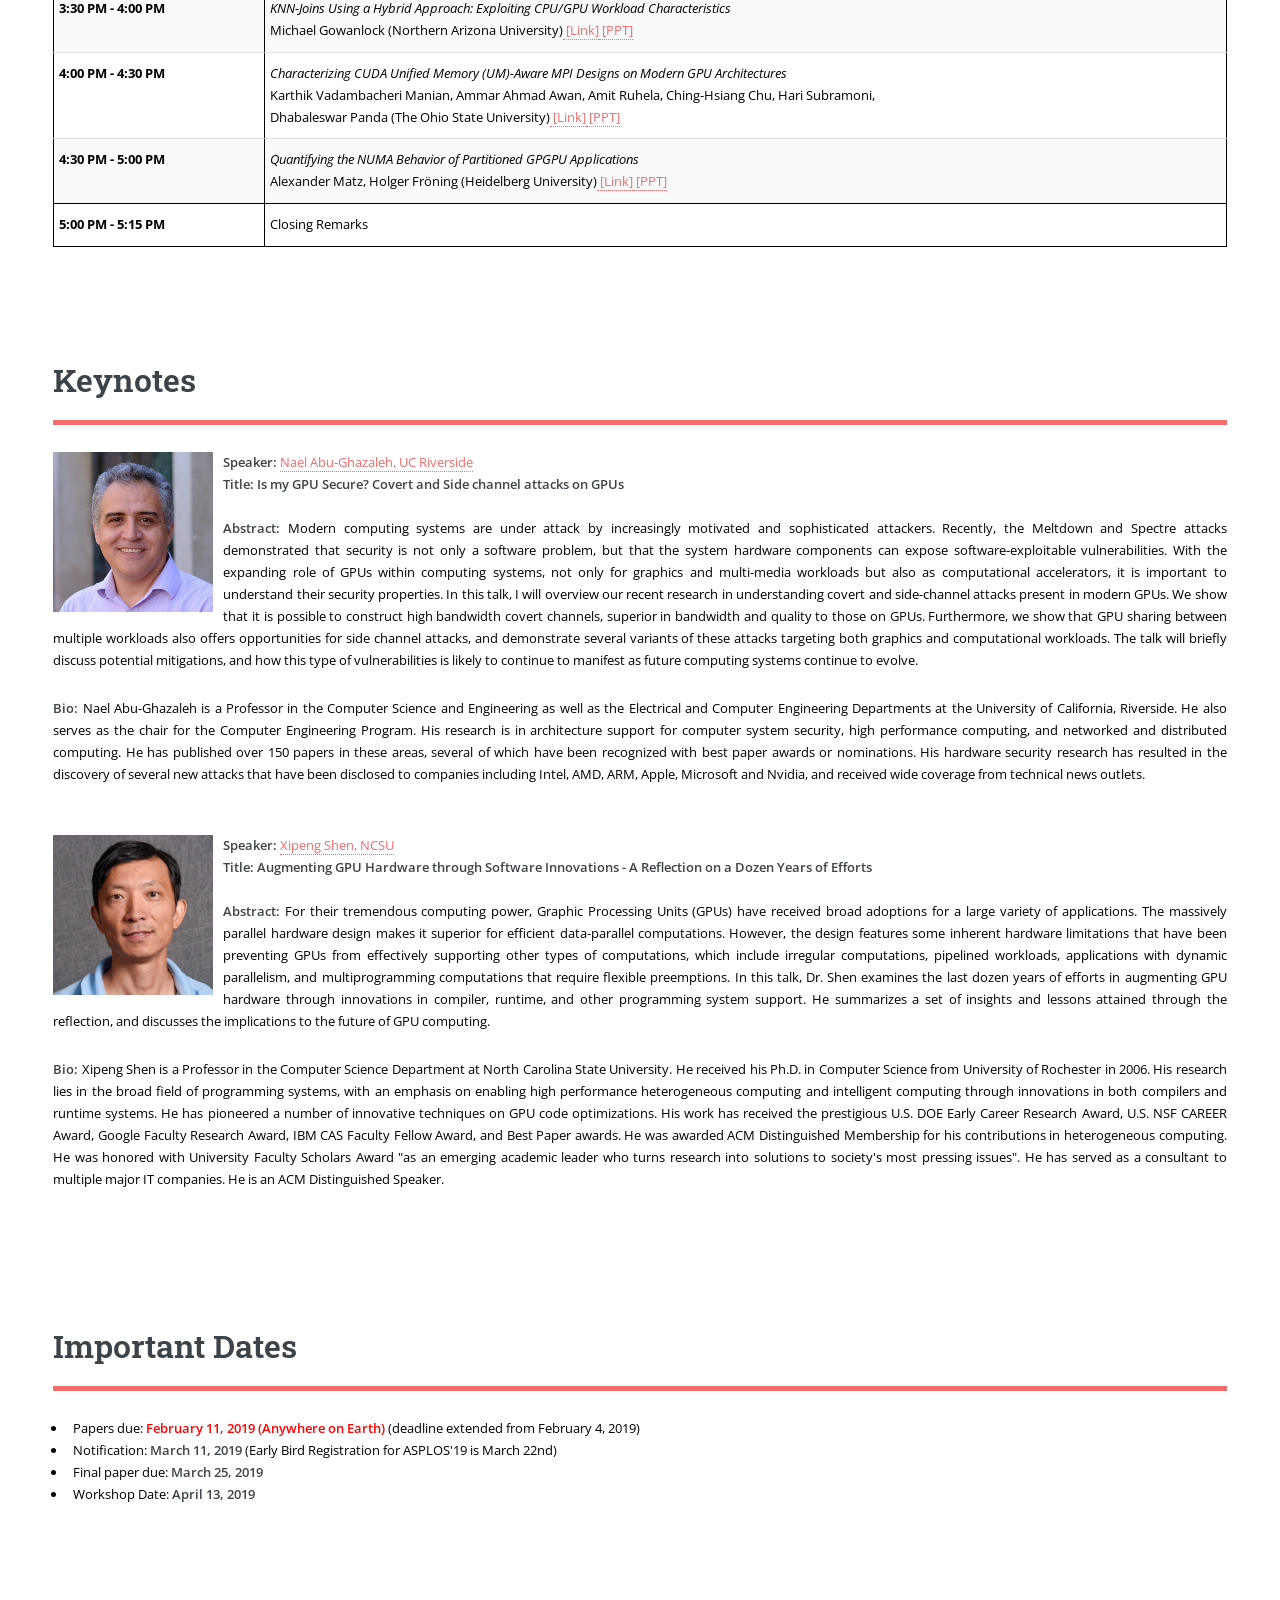
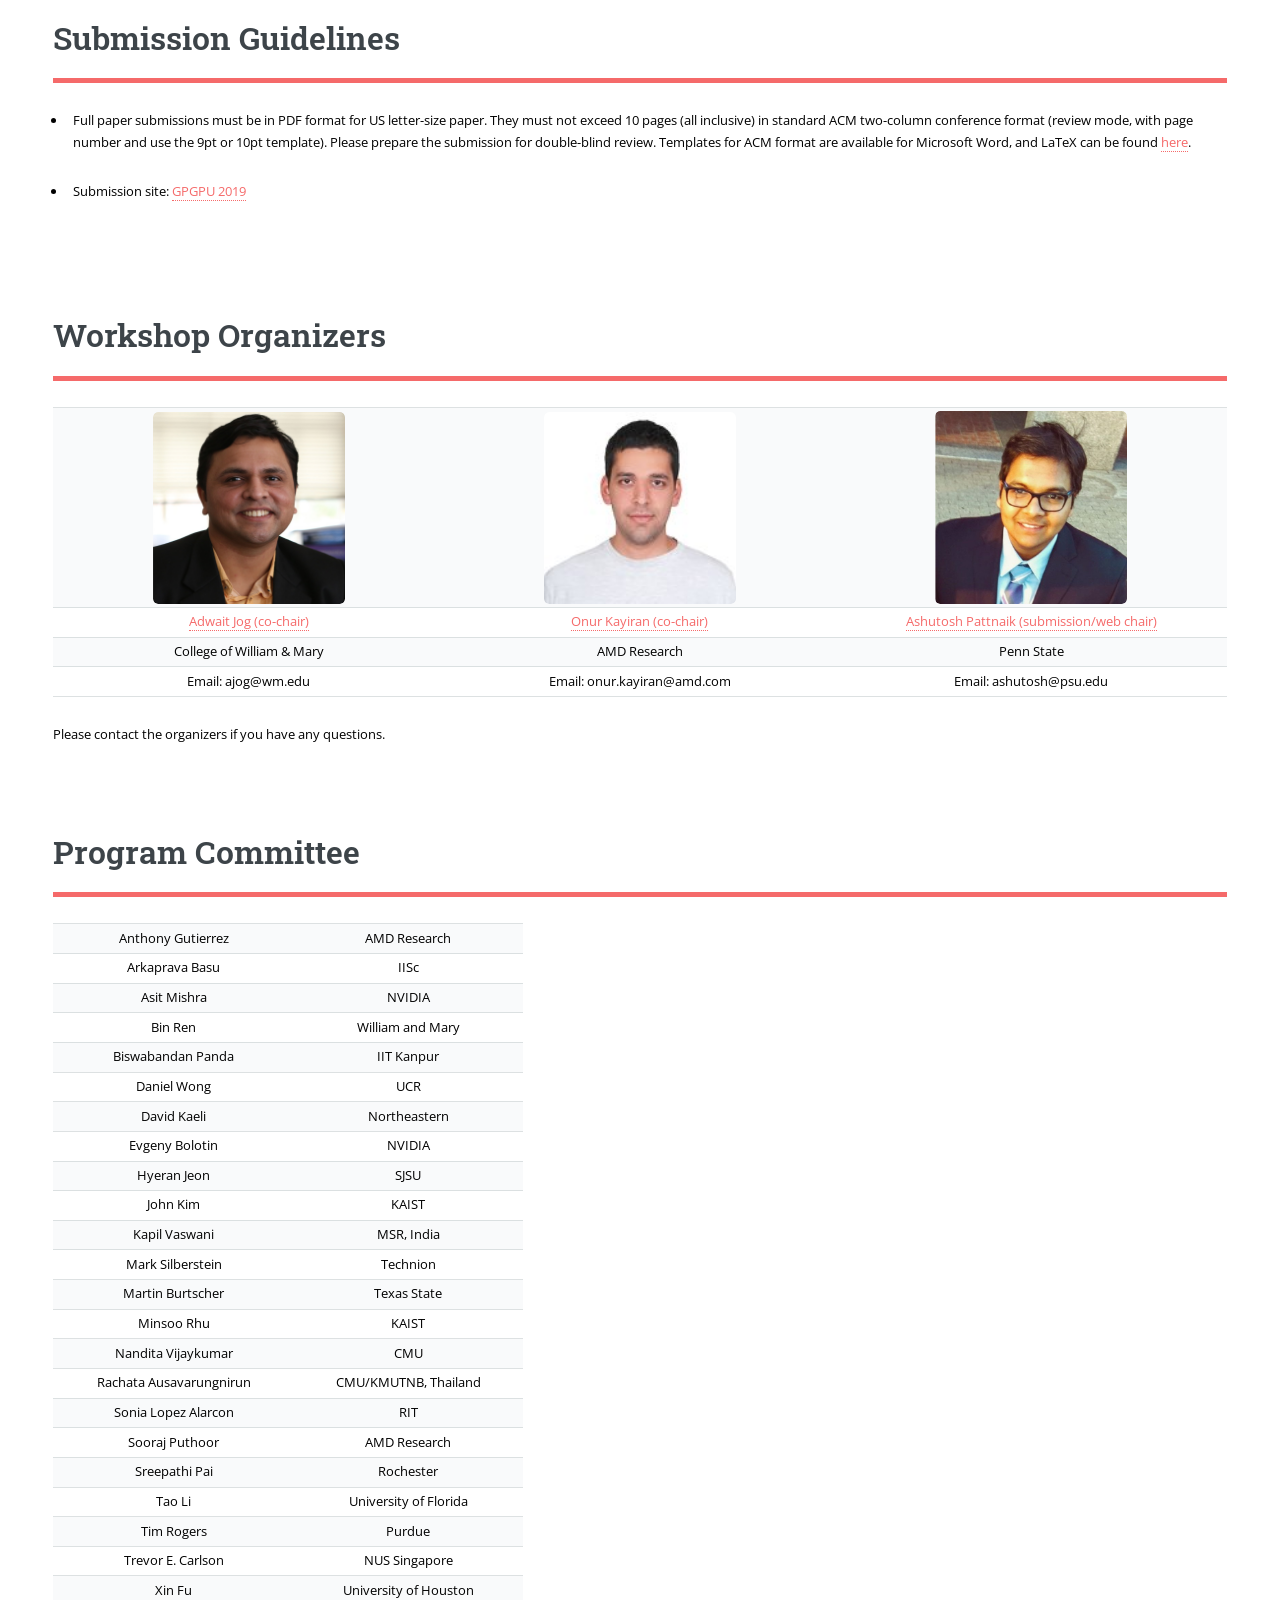
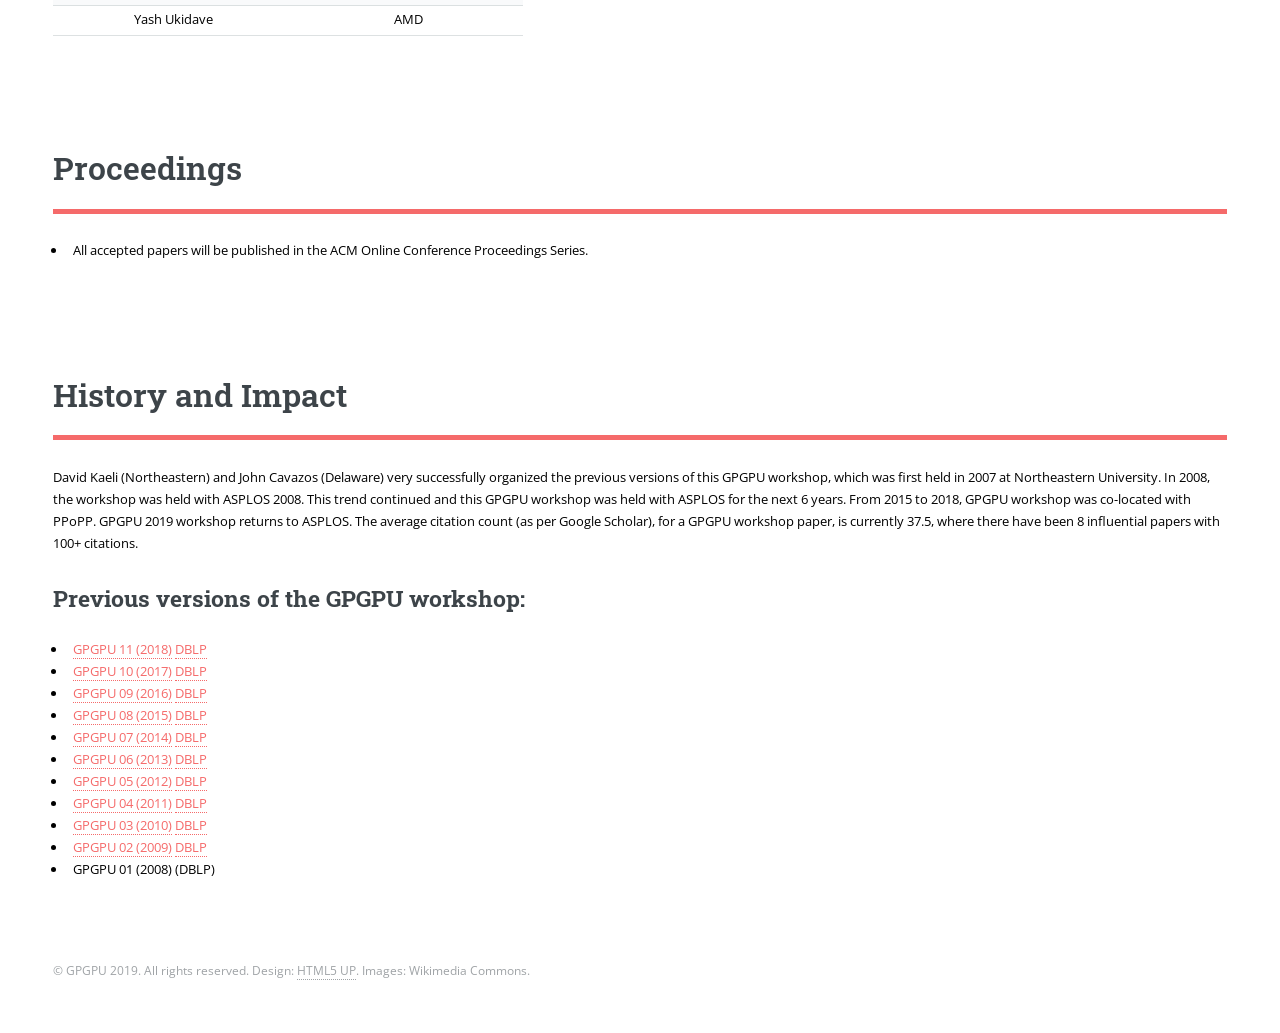
<file: gpgpu12.html>
<!DOCTYPE HTML>
<!--
	Editorial by HTML5 UP
	html5up.net | @ajlkn
	Free for personal and commercial use under the CCA 3.0 license (html5up.net/license)
-->
<html>
<meta name="viewport" content="width=device-width, initial-scale=1">
<meta content="text/html; charset=iso-8859-2" http-equiv="Content-Type">
<link rel="stylesheet" href="https://www.w3schools.com/w3css/4/w3.css">
<style>
.mySlides {display:none;}
</style>
<head>
	<title>GPGPU 2019 @ASPLOS</title>
	<meta charset="utf-8" />
	<meta name="viewport" content="width=device-width, initial-scale=1, user-scalable=no" />
	<link rel="stylesheet" href="gpgpu-assets/css/main.css" />
</head>
<body class="is-preload">

	<!-- Wrapper -->
	<div id="wrapper">

		<!-- Main -->
		<div id="main">
			<div class="inner">

				<!-- Header -->
				<header id="header">
					<a href="gpgpu.html" class="logo"><strong><font size="40">GPGPU 2019</font></strong></a>
<!-- 					<ul class="icons">
						<li><a href="#" class="icon fa-twitter"><span class="label">Twitter</span></a></li>
						<li><a href="#" class="icon fa-facebook"><span class="label">Facebook</span></a></li>
						<li><a href="#" class="icon fa-snapchat-ghost"><span class="label">Snapchat</span></a></li>
						<li><a href="#" class="icon fa-instagram"><span class="label">Instagram</span></a></li>
						<li><a href="#" class="icon fa-medium"><span class="label">Medium</span></a></li>
					</ul> -->
				</header>

				<!-- Banner -->
				<section id="banner">
					<div class="content">
						<header>
							<h2>12th Workshop on General Purpose Processing Using GPU (GPGPU 2019) @ ASPLOS 2019</h2>
							<p>April 13th, Providence, RI, USA</p>
						</header>
						<p>The goal of this workshop is to provide a forum to discuss new and emerging general-purpose programming architectures, environments, and platforms, as well as evaluate applications that have been able to harness the horsepower provided by these platforms. This year's workshop is particularly interested in security, new heterogeneous architecture or platforms, new forms of concurrency, and novel or irregular applications that can leverage these platforms. Papers are being sought on many aspects of GPUs or accelerators, including (but not limited to):</p>
						<ul class="">
							<li>GPU applications</li>
							<li>GPU programming environments</li>
							<li>GPU runtime systems</li>
							<li>GPU compilation</li>
							<li>GPU architectures</li>
							<li>Multi-GPU systems</li>
							<li>GPU power/efficiency</li>
							<li>GPU reliability</li>
							<li>GPU benchmarking/measurements</li>
							<li>Heterogeneous architectures/platforms</li>
							<li>GPU security <strong><font color="red">(NEW)</font></strong></li>
							<li>Non-von Neumann architectures <strong><font color="red">(NEW)</font></strong></li>
							<li>Domain-specific architectures <strong><font color="red">(NEW)</font></strong></li>
						</ul>
					</div>

					<span class="image object">
						<img class="mySlides" src="gpgpu12-images/img1.jpg">
						<img class="mySlides" src="gpgpu12-images/img2.jpg">
						<img class="mySlides" src="gpgpu12-images/img3.jpg">
						<img class="mySlides" src="gpgpu12-images/img4.jpg">
					</span>
				</section>

				<section id="program">
				<header id="header">
						<a class="logo"><strong><font size=6em>Workshop Program (04/13 - Saturday)</font></strong></a>
					</header>
										<section id="banner">
						<div class="content">

					GPGPU workshop will be held in Renaissance of <a href="https://www.providencebiltmore.com/" target=&ldquo;blank&rdquo;>The Providence Biltmore hotel.
					</a><br /> <br>
					The Proceedings are available on ACM: <a href="https://dl.acm.org/citation.cfm?id=3300053" target=&ldquo;blank&rdquo;>Link</a><br/><br>
					<!-- </section> -->
					<style type="text/css">
.tg  {border-collapse:collapse;border-spacing:0;}
.tg td{padding:10px 5px;border-style:solid;border-width:1px;overflow:hidden;word-break:normal;border-color:black;}
.tg th{padding:10px 5px;border-style:solid;border-width:1px;overflow:hidden;word-break:normal;border-color:black;}
.tg .tg-0pky{border-color:inherit;text-align:left;vertical-align:top}
.tg .tg-fymr{font-weight:bold;border-color:inherit;text-align:left;vertical-align:top}
</style>
<table class="tg" style="undefined;table-layout: fixed; width: 100%">
<colgroup>
<col style="width: 160px">
<col style="width: 730px">
</colgroup>
  <tr style="border-bottom: 1px solid #000;border-top: 1px solid #000;">
    <td class="tg-fymr">7:00 AM - 8:30 AM</td>
    <td class="tg-0pky">Breakfast @ L&#8217;Apogee 17</td>
  </tr>
  <tr style="border-bottom: 1px solid #000;border-top: 1px solid #000;">
     <td class="tg-fymr"><span style="font-weight:bold">8:45 AM - 9:00 AM</span></td>
    <td class="tg-0pky">Opening Remarks</td>
  </tr>
  <tr style="border-bottom: 1px solid #000;">
    <td class="tg-0pky"><span style="font-weight:bold">9:00 AM - 10:00 AM</span></td>
    <td class="tg-0pky"><span style="font-weight:bold">Keynote - I:</span> "Is my GPU Secure?  Covert and Side channel attacks on GPUs", <br>Nael Abu-Ghazaleh, UC Riverside <a href="#keynote">[Link]</a><a href="gpgpu12-ppts/Keynote_Abu_Ghazaleh.pptx" target=&ldquo;blank&rdquo;> [PPT]</a></td>
  </tr>
  <tr style="border-bottom: 1px solid #000;">
    <td class="tg-0pky"><span style="font-weight:bold">10:00 AM - 10:30 AM</span></td>
    <td class="tg-0pky">Break</td>
  </tr>
  <tr >
    <td class="tg-fymr">10:30 AM - 11:00 AM</td>
    <td class="tg-0pky"><span style="font-style:italic">Scatter-and-Gather Revisited: High-Performance Side-Channel-Resistant AES on GPUs</span><br>Zhen Lin, Utkarsh Mathur, Huiyang Zhou (North Carolina State University)<a href="https://doi.org/10.1145/3300053.3319415" target=&ldquo;blank&rdquo;> [Link]</a><a href="gpgpu12-ppts/Scatter_Gather_Lin.pptx" target=&ldquo;blank&rdquo;> [PPT]</a><br></td> 
  </tr>
  <tr>
    <td class="tg-fymr">11:00 AM - 11:30 AM</td>
    <td class="tg-0pky"><span style="font-style:italic">Detailed Characterization of Deep Neural Networks on GPUs and FPGAs</span><br>Aajna Karki, Chethan Palangotu Keshava, Spoorthi Mysore Shivakumar, Joshua Skow, <br>Goutam Madhukeshwar Hedge, Hyeran Jeon (San Jose State University)<a href="https://doi.org/10.1145/3300053.3319418" target=&ldquo;blank&rdquo;> [Link]</a><a href="gpgpu12-ppts/DNN_GPU_Jeon.pptx" target=&ldquo;blank&rdquo;> [PPT]</a><br></td>   
  </tr>
  <tr style="border-bottom: 1px solid #000;">
    <td class="tg-fymr" >11:30 AM - 12:00 Noon</td>
    <td class="tg-0pky"><span style="font-style:italic">Which Graph Representation to Select for Static Graph-Algorithms on a CUDA-capable GPU</span><br>Thorsten Bla&szlig, Michael Philippsen (Friedrich-Alexander University Erlangen-N&uumlrnberg)<a href="https://doi.org/10.1145/3300053.3319416" target=&ldquo;blank&rdquo;> [Link]</a><a href="gpgpu12-ppts/Graph_Representation_Blass.pdf" target=&ldquo;blank&rdquo;> [PPT]</a><br></td>
  </tr>
  <tr style="border-bottom: 1px solid #000;">
    <td class="tg-fymr">12:00 Noon - 1:30 PM</td>
    <td class="tg-0pky">Lunch @ Grand Ballroom</td>
  </tr>
  <tr style="border-bottom: 1px solid #000;">
    <td class="tg-fymr">2:00 PM - 3:00 PM</td>
    <td class="tg-0pky"><span style="font-weight:bold">Keynote - II</span>: "Augmenting GPU Hardware through Software Innovations - A Reflection on a Dozen Years of Efforts", <br>Xipeng Shen, NCSU <a href="#keynote2">[Link]</a><a href="https://people.engr.ncsu.edu/xshen5/Talks/19GPGPU_keynote.pdf" target=&ldquo;blank&rdquo;> [PPT]</a></td>
  </tr>
  <tr style="border-bottom: 1px solid #000;">
    <td class="tg-fymr">3:00 PM - 3:30 PM</td>
    <td class="tg-0pky">Break</td>
  </tr>
  <tr>
    <td class="tg-fymr">3:30 PM - 4:00 PM</td>
    <td class="tg-0pky"><span style="font-style:italic">KNN-Joins Using a Hybrid Approach: Exploiting CPU/GPU Workload Characteristics</span><br>Michael Gowanlock (Northern Arizona University)<a href="https://doi.org/10.1145/3300053.3319417" target=&ldquo;blank&rdquo;> [Link]</a><a href="gpgpu12-ppts/KNN_Joins_Gowanlock.pptx" target=&ldquo;blank&rdquo;> [PPT]</a><br></td>
  </tr>
  <tr>
    <td class="tg-fymr">4:00 PM - 4:30 PM</td>
    <td class="tg-0pky"><span style="font-style:italic">Characterizing CUDA Unified Memory (UM)-Aware MPI Designs on Modern GPU Architectures</span><br>Karthik Vadambacheri Manian, Ammar Ahmad Awan, Amit Ruhela, Ching-Hsiang Chu, Hari Subramoni, <br>Dhabaleswar Panda (The Ohio State University)<a href="https://doi.org/10.1145/3300053.3319419" target=&ldquo;blank&rdquo;> [Link]</a><a href="gpgpu12-ppts/CUDA_UM_MPI_Manian.pptx" target=&ldquo;blank&rdquo;> [PPT]</a><br></td>
  </tr>
  <tr style="border-bottom: 1px solid #000;">
    <td class="tg-fymr">4:30 PM - 5:00 PM</td>
    <td class="tg-0pky"><span style="font-style:italic">Quantifying the NUMA Behavior of Partitioned GPGPU Applications</span><br>Alexander Matz, Holger Fr&oumlning (Heidelberg University)<a href="https://doi.org/10.1145/3300053.3319420" target=&ldquo;blank&rdquo;> [Link]</a><a href="gpgpu12-ppts/NUMA_Alexander.pdf" target=&ldquo;blank&rdquo;> [PPT]</a><br></td>
  </tr>
  <tr style="border-bottom: 1px solid #000;">
    <td class="tg-fymr">5:00 PM - 5:15 PM</td>
    <td class="tg-0pky">Closing Remarks</td>
  </tr>
</table>
						</div>
					</section>
					<!-- </section> -->

					<section id="keynote">
					<header id="header">
						<a class="logo"><strong><font size=6em>Keynotes</font></strong></a>
					</header>
					<!-- </section> -->
					<section id="banner">
					<div class="content">
					<div style="float: left; margin-right: 10px;" ><img src="gpgpu12-images/nael.jpg"  width="160" height="160"/> </div>
					<b>Speaker:</b> <a href="https://www.cs.ucr.edu/~nael/" target=&ldquo;blank&rdquo;>Nael Abu-Ghazaleh, UC Riverside</a><br />
					<b>Title: Is my GPU Secure?  Covert and Side channel attacks on GPUs </b><br /><br />
					<p align="justify"><b>Abstract:</b> Modern computing systems are under attack by increasingly motivated and sophisticated attackers.  Recently, the Meltdown and Spectre attacks demonstrated that security is not only a software problem, but that the system hardware components can expose software-exploitable vulnerabilities.  With the expanding role of GPUs within computing systems, not only for graphics and multi-media workloads but also as computational accelerators, it is important to understand their security properties.  In this talk, I will overview our recent research in understanding covert and side-channel attacks present in modern GPUs. We show that it is possible to construct high bandwidth covert channels, superior in bandwidth and quality to those on GPUs. Furthermore, we show that GPU sharing between multiple workloads also offers opportunities for side channel attacks, and demonstrate several variants of these attacks targeting both graphics and computational workloads.  The talk will briefly discuss potential mitigations, and how this type of vulnerabilities is likely to continue to manifest as future computing systems continue to evolve.</p>
					<p align="justify"><b>Bio:</b> Nael Abu-Ghazaleh is a Professor in the Computer Science and Engineering as well as the Electrical and Computer Engineering Departments at the University of California, Riverside.  He also serves as the chair for the Computer Engineering Program.  His research is in architecture support for computer system security, high performance computing, and networked and distributed computing.  He has published over 150 papers in these areas, several of which have been recognized with best paper awards or nominations.  His hardware security research has resulted in the discovery of several new attacks that have been disclosed to companies including Intel, AMD, ARM, Apple, Microsoft and Nvidia, and received wide coverage from technical news outlets.</p><br />
					<div style="clear:both"/>
					<div style="float: left; margin-right: 10px;" ><img src="gpgpu12-images/xipeng.png"  width="160" height="160"/> </div>
					<b id="keynote2">Speaker:</b> <a href="https://people.engr.ncsu.edu/xshen5/" target=&ldquo;blank&rdquo;> Xipeng Shen, NCSU </a> <br>
					<b>Title: Augmenting GPU Hardware through Software Innovations - A Reflection on a Dozen Years of Efforts </b><br><br />
					<p align="justify"><b>Abstract:</b> For their tremendous computing power, Graphic Processing Units (GPUs) have received broad adoptions for a large variety of applications. The massively parallel hardware design makes it superior for efficient data-parallel computations. However, the design features some inherent hardware limitations that have been preventing GPUs from effectively supporting other types of computations, which include irregular computations, pipelined workloads, applications with dynamic parallelism, and multiprogramming computations that require flexible preemptions. In this talk, Dr. Shen examines the last dozen years of efforts in augmenting GPU hardware through innovations in compiler, runtime, and other programming system support. He summarizes a set of insights and lessons attained through the reflection, and discusses the implications to the future of GPU computing. </p>

					<p align="justify"><b>Bio:</b> Xipeng Shen is a Professor in the Computer Science Department at North Carolina State University. He received his Ph.D. in Computer Science from University of Rochester in 2006. His research lies in the broad field of programming systems, with an emphasis on enabling high performance heterogeneous computing and intelligent computing through innovations in both compilers and runtime systems. He has pioneered a number of innovative techniques on GPU code optimizations. His work has received the prestigious U.S. DOE Early Career Research Award, U.S. NSF CAREER Award, Google Faculty Research Award, IBM CAS Faculty Fellow Award, and Best Paper awards. He was awarded ACM Distinguished Membership for his contributions in heterogeneous computing. He was honored with University Faculty Scholars Award "as an emerging academic leader who turns research into solutions to society's most pressing issues". He has served as a consultant to multiple major IT companies. He is an ACM Distinguished Speaker. </p><br />
					</div>
					</div>
					</section>
				<section id="dates">
					<header id="header">
						<a class="logo"><strong><font size=6em>Important Dates</font></strong></a>
					</header>
					<!-- </section> -->
					<section id="banner">
						<div class="content">
							<ul class="">
								<li>Papers due: <b style="color:red">February 11, 2019 (Anywhere on Earth)</b> (deadline extended from February 4, 2019)</li>
								<li>Notification: <font color="red"><b>March 11, 2019</b></font> (Early Bird Registration for ASPLOS'19 is March 22nd)</li>
								<li>Final paper due: <font color="red"><b>March 25, 2019</b></font></li>
								<li>Workshop Date: <b>April 13, 2019</b></li>
							</ul>
						</div>
					</section>
					<section id="submission">
						<header id="header">
							<a class="logo"><strong><font size=6em>Submission Guidelines</font></strong></a>
						</header>
						<!-- </section> -->
						<section id="banner">
							<div class="content">
								<ul>
									<li><p>Full paper submissions must be in PDF format for US letter-size paper. They must 
										not exceed 10 pages (all inclusive) in standard ACM two-column conference format 
										(review mode, with page number and use the 9pt or 10pt template). Please prepare the submission for double-blind review.
										Templates for ACM format are available for 
										Microsoft Word, and LaTeX can be found <a href="http://www.sigplan.org/authorInformation.htm" target=&ldquo;blank&rdquo;>here</a>.</p></li>
										<li><p>Submission site: <a href="https://easychair.org/conferences/?conf=gpgpu2019";>GPGPU 2019</a></p></li>
									</ul>
								</div>
							</section>

					<section id="org">
						<header id="header">
							<a class="logo"><strong><font size=6em>Workshop Organizers</font></strong></a>
						</header>
						<!-- </section> -->
						<section id="banner">
							<div class="content">
								<table style="width:100%" >
											<col style="width:25%">
											<col style="width:25%">
											<col style="width:25%">
											<tr>
												<td><a href="#" class="image"><img src="gpgpu12-images/adwait.JPG" alt=""  data-position="center center"/></a></td>
												<td><a href="#" class="image"><img src="gpgpu12-images/onur.jpg" alt=""  data-position="center center"  /></a></td> 
												<td><a href="#" class="image"><img src="gpgpu12-images/ashutosh.jpg" alt="" data-position="center center"  /></a></td>
											</tr>
											<tr>
												<td><a href="http://adwaitjog.github.io/" target=&ldquo;blank&rdquo;>Adwait Jog (co-chair)</a> </td>
												<td><a href="https://okayiran.github.io/" target=&ldquo;blank&rdquo;>Onur Kayiran (co-chair)</a></td>
												<td><a href="https://ashutoshpattnaik.github.io/" target=&ldquo;blank&rdquo;>Ashutosh Pattnaik (submission/web chair)</a></td>
											</tr>
											<tr>
												<td>College of William &amp; Mary</td>
												<td>AMD Research</td>
												<td>Penn State</td>
											</tr>
											<tr>
												<td>Email: ajog@wm.edu</td>
												<td>Email: onur.kayiran@amd.com</td>
												<td>Email: ashutosh@psu.edu</td>
											</tr>
										</table>
											<!-- <ul>
												<li><a href="http://adwaitjog.github.io/" target=&ldquo;blank&rdquo;>Adwait Jog (co-chair)</a>, College of William &amp; Mary (Email: adwait@cs.wm.edu)
												</li>
												<li><a href="https://okayiran.github.io/" target=&ldquo;blank&rdquo;>Onur Kayiran (co-chair)</a>, AMD Research (Email: onur.kayiran@amd.com)
												</li>
												<li><a href="https://ashutoshpattnaik.github.io/" target=&ldquo;blank&rdquo;>Ashutosh Pattnaik (submission/web chair)</a>, Penn State
												</li>
											</ul> -->
											<!-- <h2>Questions?</h2> -->
											Please contact the organizers if you have any questions.
										</div>
									</section>
									<section id="pc">
										<header id="header">
											<a class="logo"><strong><font size=6em>Program Committee</font></strong></a>
										</header>
										<!-- </section> -->
										<section id="banner">
											<div class="content">
												<table style="width:40%" >
													<col style="width:20%">
													<col style="width:20%">
													<tr><td>Anthony Gutierrez </td>
														<td>AMD Research</td>
													</tr><tr>
														<td>Arkaprava Basu	</td>
														<td>IISc</td>
													</tr><tr>
														<td>Asit Mishra	</td>
														<td>NVIDIA</td>
													</tr><tr>
														<td>Bin Ren	</td>
														<td>William and Mary</td>
													</tr><tr>
														<td>Biswabandan Panda	</td>
														<td>IIT Kanpur</td>
													</tr><tr>
														<td>Daniel Wong	</td>
														<td>UCR</td>
													</tr><tr>
														<td>David Kaeli	</td>
														<td>Northeastern</td>
													</tr><tr>
														<td>Evgeny Bolotin	</td>
														<td>NVIDIA</td>
													</tr><tr>
														<td>Hyeran Jeon	</td>
														<td>SJSU</td>
													</tr><tr>
														<td>John Kim	</td>
														<td>KAIST</td>
													</tr><tr>
														<td>Kapil Vaswani	</td>
														<td>MSR, India</td>
													</tr><tr>
														<td>Mark Silberstein	</td>
														<td>Technion</td>
													</tr><tr>
														<td>Martin Burtscher	</td>
														<td>Texas State</td>
													</tr><tr>
														<td>Minsoo Rhu	</td>
														<td>KAIST</td>
													</tr><tr>
														<td>Nandita Vijaykumar</td>
														<td>CMU</td>
													</tr><tr>
														<td>Rachata Ausavarungnirun	</td>
														<td>CMU/KMUTNB, Thailand</td>
													</tr><tr>
														<td>Sonia Lopez Alarcon	</td>
														<td>RIT</td>
													</tr><tr>
														<td>Sooraj Puthoor	</td>
														<td>AMD Research</td>
													</tr><tr>
														<td>Sreepathi Pai	</td>
														<td>Rochester</td>
													</tr><tr>
														<td>Tao Li	</td>
														<td>University of Florida</td>
													</tr><tr>
														<td>Tim Rogers	</td>
														<td>Purdue</td>
													</tr><tr>
														<td>Trevor E. Carlson</td>
														<td>NUS Singapore</td>
													</tr><tr>
														<td>Xin Fu	</td>
														<td>University of Houston</td>
													</tr><tr>
														<td>Yash Ukidave	</td>
														<td>AMD</td> </tr>
													</table>


												</div>
										</section>
										<section id="proc">
											<header id="header">
												<a class="logo"><strong><font size=6em>Proceedings</font></strong></a>
											</header>
											<!-- </section> -->
											<section id="banner">
												<div class="content">
													<ul>
														<li><p>All accepted papers will be published in the ACM Online Conference Proceedings Series.</p>
														</li>
													</ul>
												</div>
											</section>
											<section id="hist">
												<header id="header">
													<a class="logo"><strong><font size=6em>History and Impact</font></strong></a>
												</header>
												<!-- </section> -->
												<section id="banner">
													<div class="content">
														<p>David Kaeli (Northeastern) and John Cavazos (Delaware) very successfully
															organized the previous versions of this GPGPU workshop, which was 
															first held in 2007 at Northeastern University. In 2008, the workshop was held with ASPLOS 2008.  
															This trend continued and this GPGPU workshop was held with ASPLOS for the 
															next 6 years. From 2015 to 2018, GPGPU workshop was co-located with PPoPP. 
															GPGPU 2019 workshop returns to ASPLOS. The average citation 
															count (as per Google Scholar), for a GPGPU workshop paper, is currently 
														37.5, where there have been 8 influential papers with 100+ citations.</p>
														<h2>Previous versions of the GPGPU workshop:</h2>
														<ul>
															<li><a href="https://gpgpu11.000webhostapp.com/" target=&ldquo;blank&rdquo;>GPGPU 11 (2018)</a> <a href="https://dblp.org/db/conf/ppopp/gpgpu2018" target=&ldquo;blank&rdquo;>DBLP</a>
															</li>
															<li><a href="http://gpgpu10.athoura.com/" target=&ldquo;blank&rdquo;>GPGPU 10 (2017)</a> <a href="https://dblp.org/db/conf/ppopp/gpgpu2017" target=&ldquo;blank&rdquo;>DBLP</a>
															</li>
															<li><a href="https://conf.researchr.org/track/PPoPP-2016/GPGPU-2016-papers" target=&ldquo;blank&rdquo;>GPGPU 09 (2016)</a> <a href="https://dblp.org/db/conf/ppopp/gpgpu2016" target=&ldquo;blank&rdquo;>DBLP</a>
															</li>
															<li><a href="http://www.ece.neu.edu/groups/nucar/GPGPU/GPGPU8/" target=&ldquo;blank&rdquo;>GPGPU 08 (2015)</a> <a href="https://dblp.org/db/conf/ppopp/gpgpu2015" target=&ldquo;blank&rdquo;>DBLP</a>
															</li>
															<li><a href="http://www.ece.neu.edu/groups/nucar/GPGPU/GPGPU6/" target=&ldquo;blank&rdquo;>GPGPU 07 (2014)</a> <a href="https://dblp.org/db/conf/asplos/gpgpu2014" target=&ldquo;blank&rdquo;>DBLP</a>
															</li>
															<li><a href="http://www.ece.neu.edu/groups/nucar/GPGPU/GPGPU6/" target=&ldquo;blank&rdquo;>GPGPU 06 (2013)</a> <a href="https://dblp.org/db/conf/asplos/gpgpu2013" target=&ldquo;blank&rdquo;>DBLP</a>
															</li>
															<li><a href="https://dblp.org/db/conf/asplos/gpgpu2012" target=&ldquo;blank&rdquo;>GPGPU 05 (2012)</a> <a href="https://dblp.org/db/conf/asplos/gpgpu2012" target=&ldquo;blank&rdquo;>DBLP</a>
															</li>
															<li><a href="https://dblp.org/db/conf/asplos/gpgpu2011" target=&ldquo;blank&rdquo;>GPGPU 04 (2011)</a> <a href="https://dblp.org/db/conf/asplos/gpgpu2011" target=&ldquo;blank&rdquo;>DBLP</a>
															</li>
															<li><a href="https://dblp.org/db/conf/asplos/gpgpu2010" target=&ldquo;blank&rdquo;>GPGPU 03 (2010)</a> <a href="https://dblp.org/db/conf/asplos/gpgpu2010" target=&ldquo;blank&rdquo;>DBLP</a>
															</li>
															<li><a href="https://dblp.org/db/conf/asplos/gpgpu2009" target=&ldquo;blank&rdquo;>GPGPU 02 (2009)</a> <a href="https://dblp.org/db/conf/asplos/gpgpu2009" target=&ldquo;blank&rdquo;>DBLP</a>
															</li>
															<li>GPGPU 01 (2008) (DBLP)
															</li>
														</ul>
													</div>
												</section>
												<!-- Section -->
								<!-- <section>
									<header class="major">
										<h2>Erat lacinia</h2>
									</header>
									<div class="features">
										<article>
											<span class="icon fa-diamond"></span>
											<div class="content">
												<h3>Portitor ullamcorper</h3>
												<p> </p>
											</div>
										</article>
										<article>
											<span class="icon fa-paper-plane"></span>
											<div class="content">
												<h3>Sapien veroeros</h3>
												<p> </p>
											</div>
										</article>
										<article>
											<span class="icon fa-rocket"></span>
											<div class="content">
												<h3>Quam lorem ipsum</h3>
												<p> </p>
											</div>
										</article>
										<article>
											<span class="icon fa-signal"></span>
											<div class="content">
												<h3>Sed magna finibus</h3>
												<p> </p>
											</div>
										</article>
									</div>
								</section> -->

								<!-- Section -->
								<footer id="footer">
									<p class="copyright">&copy; GPGPU 2019. All rights reserved. Design: <a href="https://html5up.net">HTML5 UP</a>. Images: Wikimedia Commons. </p>
								</footer>

							</div>
						</div>

						<!-- Sidebar -->
						<div id="sidebar">
							<div class="inner">

								<!-- Search -->
<!-- 								<section id="search" class="alt">
									<form method="post" action="#">
										<input type="text" name="query" id="query" placeholder="Search" />
									</form>
								</section> -->

								<!-- Menu -->
								<nav id="menu">
									<header class="major">
										<h2>Menu</h2>
									</header>
									<ul>
										<li><a href="#header">Home</a></li>
										<li><a href="#program">Program</a></li>
										<li><a href="#keynote">Keynotes</a></li>
										<li><a href="#dates">Important Dates</a></li>
										<li><a href="#submission">Submission Guidelines</a></li>
										<li><a href="#org">Workshop Organizers</a></li>
										<li><a href="#pc">Program Committee</a></li>
										<li><a href="#proc">Proceedings</a></li>
										<li><a href="#hist">History and Impact</a></li>
									</ul>
								</nav>

								<!-- Section -->
<!-- 								<section>
									<header class="major">
										<h2>Ante interdum</h2>
									</header>
									<div class="mini-posts">
										<article>
											<a href="#" class="image"><img src="gpgpu-images/pic07.jpg" alt="" /></a>
											<p>Aenean ornare velit lacus, ac varius enim lorem ullamcorper dolore aliquam.</p>
										</article>
										<article>
											<a href="#" class="image"><img src="gpgpu-images/pic08.jpg" alt="" /></a>
											<p>Aenean ornare velit lacus, ac varius enim lorem ullamcorper dolore aliquam.</p>
										</article>
										<article>
											<a href="#" class="image"><img src="gpgpu-images/pic09.jpg" alt="" /></a>
											<p>Aenean ornare velit lacus, ac varius enim lorem ullamcorper dolore aliquam.</p>
										</article>
									</div>
									<ul class="actions">
										<li><a href="#" class="button">More</a></li>
									</ul>
								</section> -->

								<!-- Section -->
<!-- 								<section>
									<header class="major">
										<h2>Get in touch</h2>
									</header>
									<p>Sed varius enim lorem ullamcorper dolore aliquam aenean ornare velit lacus, ac varius enim lorem ullamcorper dolore. Proin sed aliquam facilisis ante interdum. Sed nulla amet lorem feugiat tempus aliquam.</p>
									<ul class="contact">
										<li class="fa-envelope-o"><a href="#">information@untitled.tld</a></li>
										<li class="fa-phone">(000) 000-0000</li>
										<li class="fa-home">1234 Somewhere Road #8254<br />
										Nashville, TN 00000-0000</li>
									</ul>
								</section> -->

								<!-- Footer -->

							</div>
						</div>

					</div>

					<!-- Scripts -->
					<script src="gpgpu-assets/js/jquery.min.js"></script>
					<script src="gpgpu-assets/js/browser.min.js"></script>
					<script src="gpgpu-assets/js/breakpoints.min.js"></script>
					<script src="gpgpu-assets/js/util.js"></script>
					<script src="gpgpu-assets/js/main.js"></script>

					<script>
						var myIndex = 0;
						carousel();

						function carousel() {
							var i;
							var x = document.getElementsByClassName("mySlides");
							for (i = 0; i < x.length; i++) {
								x[i].style.display = "none";  
							}
							myIndex++;
							if (myIndex > x.length) {myIndex = 1}    
								x[myIndex-1].style.display = "block";  
    setTimeout(carousel, 4000); // Change image every 2 seconds
}
</script>
</body>
</html>
</file>
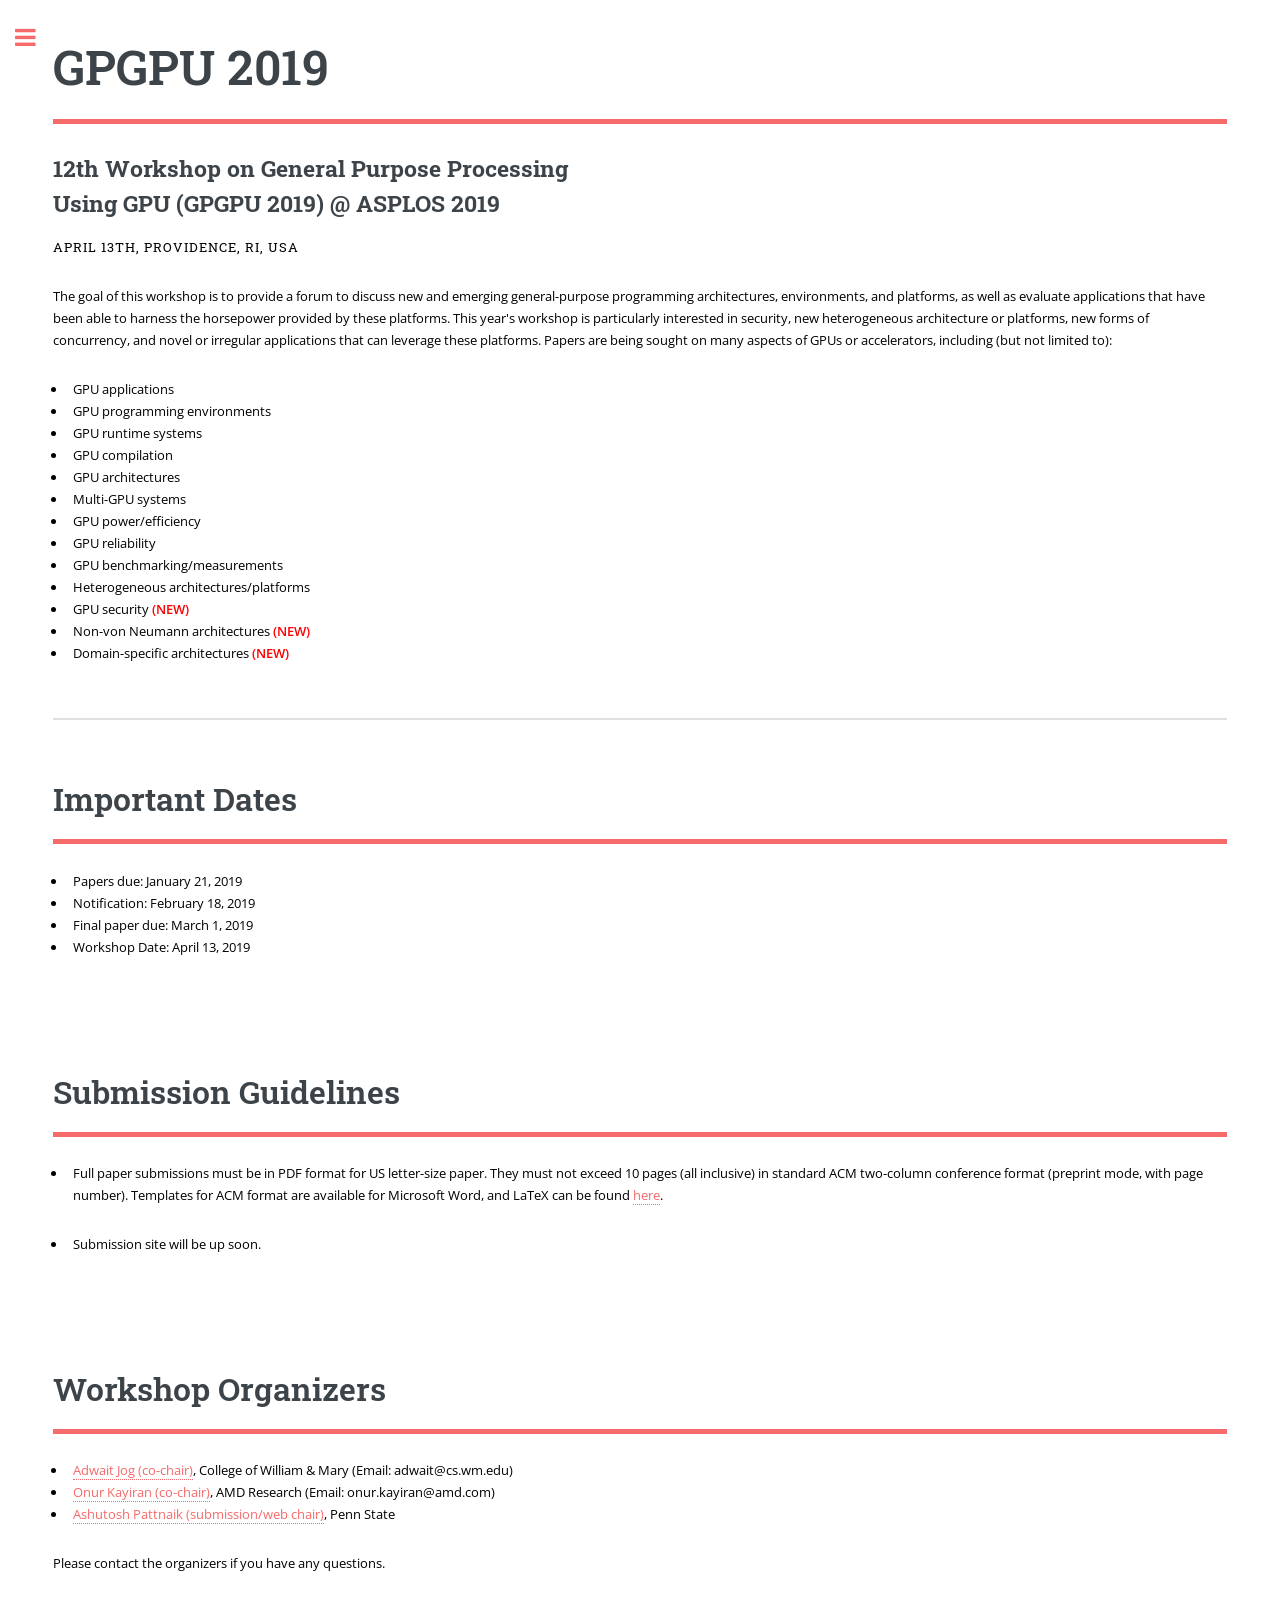
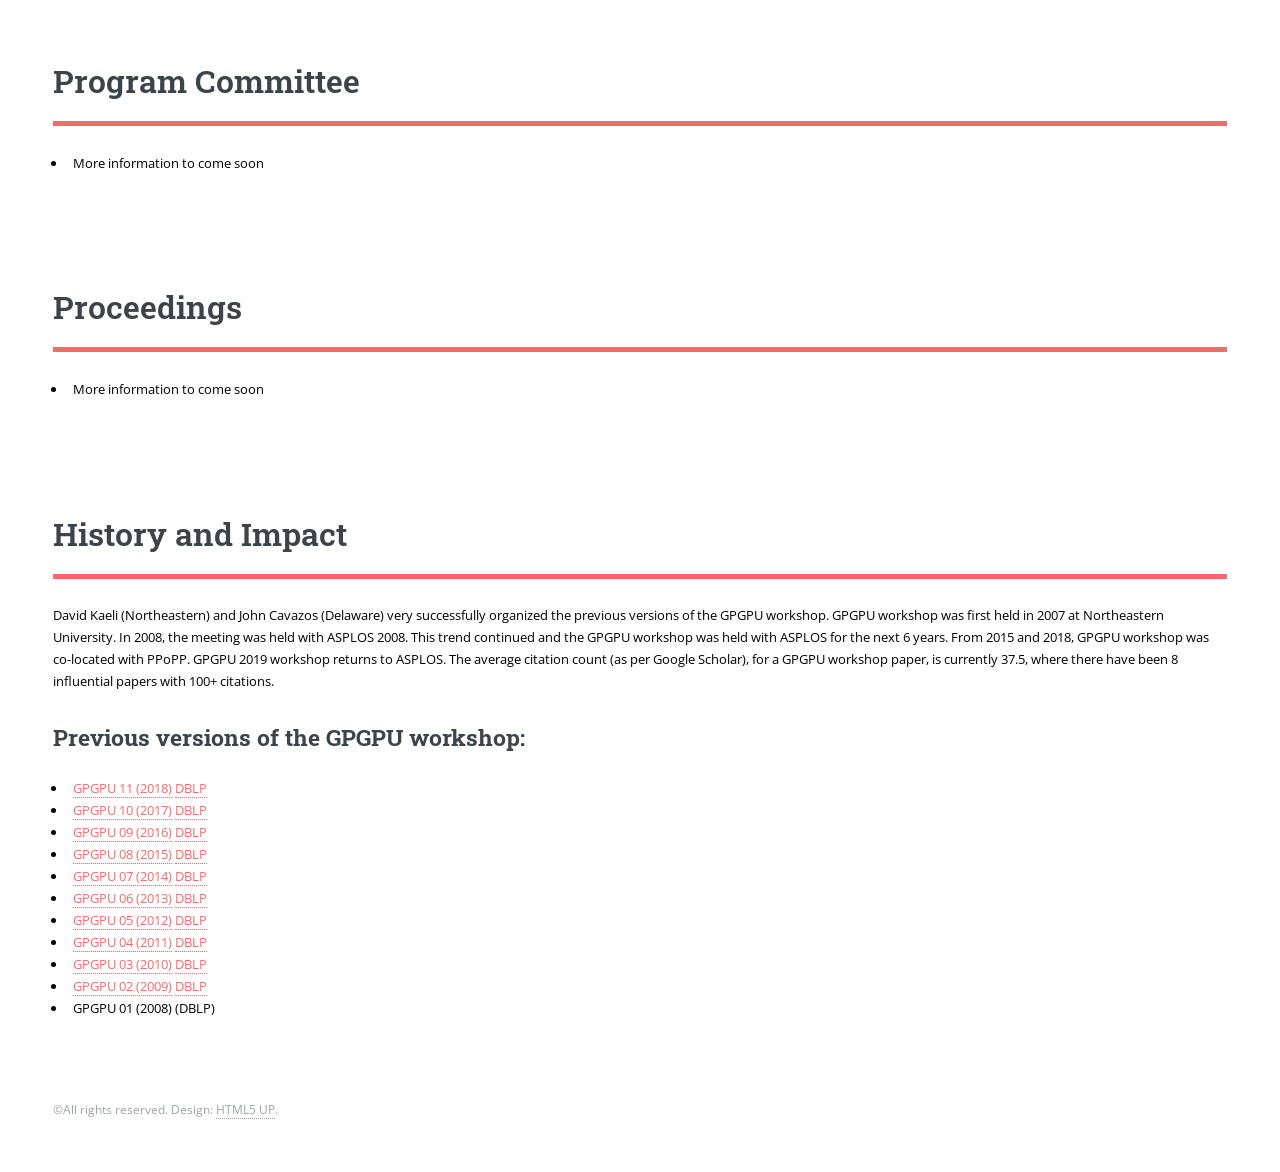
<file: gpgpu2019.html>
<!DOCTYPE HTML>
<!--
	Editorial by HTML5 UP
	html5up.net | @ajlkn
	Free for personal and commercial use under the CCA 3.0 license (html5up.net/license)
-->
<html>
<head>
	<title>GPGPU 2019 @ASPLOS</title>
	<meta charset="utf-8" />
	<meta name="viewport" content="width=device-width, initial-scale=1, user-scalable=no" />
	<link rel="stylesheet" href="gpgpu-assets/css/main.css" />
</head>
<body class="is-preload">

	<!-- Wrapper -->
	<div id="wrapper">

		<!-- Main -->
		<div id="main">
			<div class="inner">

				<!-- Header -->
				<header id="header">
					<a href="gpgpu.html" class="logo"><strong><font size="40">GPGPU 2019</font></strong></a>
<!-- 					<ul class="icons">
						<li><a href="#" class="icon fa-twitter"><span class="label">Twitter</span></a></li>
						<li><a href="#" class="icon fa-facebook"><span class="label">Facebook</span></a></li>
						<li><a href="#" class="icon fa-snapchat-ghost"><span class="label">Snapchat</span></a></li>
						<li><a href="#" class="icon fa-instagram"><span class="label">Instagram</span></a></li>
						<li><a href="#" class="icon fa-medium"><span class="label">Medium</span></a></li>
					</ul> -->
				</header>

				<!-- Banner -->
				<section id="banner">
					<div class="content">
						<header>
							<h2>12th Workshop on General Purpose Processing </br> Using GPU (GPGPU 2019) @ ASPLOS 2019</h2>
							<p>April 13th, Providence, RI, USA</p>
						</header>
						<p>The goal of this workshop is to provide a forum to discuss new and emerging general-purpose programming architectures, environments, and platforms, as well as evaluate applications that have been able to harness the horsepower provided by these platforms. This year's workshop is particularly interested in security, new heterogeneous architecture or platforms, new forms of concurrency, and novel or irregular applications that can leverage these platforms. Papers are being sought on many aspects of GPUs or accelerators, including (but not limited to):</p>
						<ul class="">
							<li>GPU applications</li>
							<li>GPU programming environments</li>
							<li>GPU runtime systems</li>
							<li>GPU compilation</li>
							<li>GPU architectures</li>
							<li>Multi-GPU systems</li>
							<li>GPU power/efficiency</li>
							<li>GPU reliability</li>
							<li>GPU benchmarking/measurements</li>
							<li>Heterogeneous architectures/platforms</li>
							<li>GPU security <strong><font color="red">(NEW)</font></strong></li>
							<li>Non-von Neumann architectures <strong><font color="red">(NEW)</font></strong></li>
							<li>Domain-specific architectures <strong><font color="red">(NEW)</font></strong></li>
						</div>
						<!-- <span class="image object">
							<img src="gpgpu-images/pic10.jpg" alt="" />
						</span> -->
					</section>
					<section id="dates">
						<header id="header">
							<a class="logo"><strong><font size=6em>Important Dates</font></strong></a>
						</header>
						<!-- </section> -->
						<section id="banner">
							<div class="content">
								<ul class="">
									<li>Papers due: January 21, 2019</li>
									<li>Notification: February 18, 2019</li>
									<li>Final paper due: March 1, 2019</li>
									<li>Workshop Date: April 13, 2019</li>
								</ul>
							</div>
						</section>
						<section id="submission">
							<header id="header">
								<a class="logo"><strong><font size=6em>Submission Guidelines</font></strong></a>
							</header>
							<!-- </section> -->
							<section id="banner">
								<div class="content">
									<ul>
										<li><p>Full paper submissions must be in PDF format for US letter-size paper. They must 
											not exceed 10 pages (all inclusive) in standard ACM two-column conference format 
											(preprint mode, with page number). Templates for ACM format are available for 
											Microsoft Word, and LaTeX can be found <a href="http://www.sigplan.org/authorInformation.htm" target=&ldquo;blank&rdquo;>here</a>.</p></li>
											<li><p>Submission site will be up soon.</p></li>
										</ul>
									</div>
								</section>
								<section id="org">
									<header id="header">
										<a class="logo"><strong><font size=6em>Workshop Organizers</font></strong></a>
									</header>
									<!-- </section> -->
									<section id="banner">
										<div class="content">
											<ul>
												<li><a href="http://adwaitjog.github.io/" target=&ldquo;blank&rdquo;>Adwait Jog (co-chair)</a>, College of William &amp; Mary (Email: adwait@cs.wm.edu)
												</li>
												<li><a href="https://okayiran.github.io/" target=&ldquo;blank&rdquo;>Onur Kayiran (co-chair)</a>, AMD Research (Email: onur.kayiran@amd.com)
												</li>
												<li><a href="https://ashutoshpattnaik.github.io/" target=&ldquo;blank&rdquo;>Ashutosh Pattnaik (submission/web chair)</a>, Penn State
												</li>
											</ul>
											<!-- <h2>Questions?</h2> -->
											Please contact the organizers if you have any questions.
										</div>
									</section>
									<section id="pc">
										<header id="header">
											<a class="logo"><strong><font size=6em>Program Committee</font></strong></a>
										</header>
										<!-- </section> -->
										<section id="banner">
											<div class="content">
												<ul>
													<li><p>More information to come soon</p>
													</li>
												</ul>
											</div>
										</section>
										<section id="proc">
											<header id="header">
												<a class="logo"><strong><font size=6em>Proceedings</font></strong></a>
											</header>
											<!-- </section> -->
											<section id="banner">
												<div class="content">
													<ul>
														<li><p>More information to come soon</p>
														</li>
													</ul>
												</div>
											</section>
											<section id="hist">
												<header id="header">
													<a class="logo"><strong><font size=6em>History and Impact</font></strong></a>
												</header>
												<!-- </section> -->
												<section id="banner">
													<div class="content">
														<p>David Kaeli (Northeastern) and John Cavazos (Delaware) very successfully
															organized the previous versions of the GPGPU workshop. GPGPU workshop was 
															first held in 2007 at Northeastern University. In 2008, the meeting was held with ASPLOS 2008.  
															This trend continued and the GPGPU workshop was held with ASPLOS for the 
															next 6 years. From 2015 and 2018, GPGPU workshop was co-located with PPoPP. 
															GPGPU 2019 workshop returns to ASPLOS. The average citation 
															count (as per Google Scholar), for a GPGPU workshop paper, is currently 
														37.5, where there have been 8 influential papers with 100+ citations.</p>
														<h2>Previous versions of the GPGPU workshop:</h2>
														<ul>
															<li><a href="https://gpgpu11.000webhostapp.com/" target=&ldquo;blank&rdquo;>GPGPU 11 (2018)</a> <a href="https://dblp.org/db/conf/ppopp/gpgpu2018" target=&ldquo;blank&rdquo;>DBLP</a>
															</li>
															<li><a href="http://gpgpu10.athoura.com/" target=&ldquo;blank&rdquo;>GPGPU 10 (2017)</a> <a href="https://dblp.org/db/conf/ppopp/gpgpu2017" target=&ldquo;blank&rdquo;>DBLP</a>
															</li>
															<li><a href="https://conf.researchr.org/track/PPoPP-2016/GPGPU-2016-papers" target=&ldquo;blank&rdquo;>GPGPU 09 (2016)</a> <a href="https://dblp.org/db/conf/ppopp/gpgpu2016" target=&ldquo;blank&rdquo;>DBLP</a>
															</li>
															<li><a href="http://www.ece.neu.edu/groups/nucar/GPGPU/GPGPU8/" target=&ldquo;blank&rdquo;>GPGPU 08 (2015)</a> <a href="https://dblp.org/db/conf/ppopp/gpgpu2015" target=&ldquo;blank&rdquo;>DBLP</a>
															</li>
															<li><a href="http://www.ece.neu.edu/groups/nucar/GPGPU/GPGPU6/" target=&ldquo;blank&rdquo;>GPGPU 07 (2014)</a> <a href="https://dblp.org/db/conf/asplos/gpgpu2014" target=&ldquo;blank&rdquo;>DBLP</a>
															</li>
															<li><a href="http://www.ece.neu.edu/groups/nucar/GPGPU/GPGPU6/" target=&ldquo;blank&rdquo;>GPGPU 06 (2013)</a> <a href="https://dblp.org/db/conf/asplos/gpgpu2013" target=&ldquo;blank&rdquo;>DBLP</a>
															</li>
															<li><a href="https://dblp.org/db/conf/asplos/gpgpu2012" target=&ldquo;blank&rdquo;>GPGPU 05 (2012)</a> <a href="https://dblp.org/db/conf/asplos/gpgpu2012" target=&ldquo;blank&rdquo;>DBLP</a>
															</li>
															<li><a href="https://dblp.org/db/conf/asplos/gpgpu2011" target=&ldquo;blank&rdquo;>GPGPU 04 (2011)</a> <a href="https://dblp.org/db/conf/asplos/gpgpu2011" target=&ldquo;blank&rdquo;>DBLP</a>
															</li>
															<li><a href="https://dblp.org/db/conf/asplos/gpgpu2010" target=&ldquo;blank&rdquo;>GPGPU 03 (2010)</a> <a href="https://dblp.org/db/conf/asplos/gpgpu2010" target=&ldquo;blank&rdquo;>DBLP</a>
															</li>
															<li><a href="https://dblp.org/db/conf/asplos/gpgpu2009" target=&ldquo;blank&rdquo;>GPGPU 02 (2009)</a> <a href="https://dblp.org/db/conf/asplos/gpgpu2009" target=&ldquo;blank&rdquo;>DBLP</a>
															</li>
															<li>GPGPU 01 (2008) (DBLP)
															</li>
														</ul>
													</div>
												</section>
												<!-- Section -->
								<!-- <section>
									<header class="major">
										<h2>Erat lacinia</h2>
									</header>
									<div class="features">
										<article>
											<span class="icon fa-diamond"></span>
											<div class="content">
												<h3>Portitor ullamcorper</h3>
												<p> </p>
											</div>
										</article>
										<article>
											<span class="icon fa-paper-plane"></span>
											<div class="content">
												<h3>Sapien veroeros</h3>
												<p> </p>
											</div>
										</article>
										<article>
											<span class="icon fa-rocket"></span>
											<div class="content">
												<h3>Quam lorem ipsum</h3>
												<p> </p>
											</div>
										</article>
										<article>
											<span class="icon fa-signal"></span>
											<div class="content">
												<h3>Sed magna finibus</h3>
												<p> </p>
											</div>
										</article>
									</div>
								</section> -->

								<!-- Section -->
								<footer id="footer">
									<p class="copyright">&copy;All rights reserved. Design: <a href="https://html5up.net">HTML5 UP</a>.</p>
								</footer>

							</div>
						</div>

						<!-- Sidebar -->
						<div id="sidebar">
							<div class="inner">

								<!-- Search -->
<!-- 								<section id="search" class="alt">
									<form method="post" action="#">
										<input type="text" name="query" id="query" placeholder="Search" />
									</form>
								</section> -->

								<!-- Menu -->
								<nav id="menu">
									<header class="major">
										<h2>Menu</h2>
									</header>
									<ul>
										<li><a href="#header">Home</a></li>
										<li><a href="#dates">Important Dates</a></li>
										<li><a href="#submission">Submission Guidelines</a></li>
										<li><a href="#org">Workshop Organizers</a></li>
										<li><a href="#pc">Program Committee</a></li>
										<li><a href="#proc">Proceedings</a></li>
										<li><a href="#hist">History and Impact</a></li>
									</ul>
								</nav>

								<!-- Section -->
<!-- 								<section>
									<header class="major">
										<h2>Ante interdum</h2>
									</header>
									<div class="mini-posts">
										<article>
											<a href="#" class="image"><img src="gpgpu-images/pic07.jpg" alt="" /></a>
											<p>Aenean ornare velit lacus, ac varius enim lorem ullamcorper dolore aliquam.</p>
										</article>
										<article>
											<a href="#" class="image"><img src="gpgpu-images/pic08.jpg" alt="" /></a>
											<p>Aenean ornare velit lacus, ac varius enim lorem ullamcorper dolore aliquam.</p>
										</article>
										<article>
											<a href="#" class="image"><img src="gpgpu-images/pic09.jpg" alt="" /></a>
											<p>Aenean ornare velit lacus, ac varius enim lorem ullamcorper dolore aliquam.</p>
										</article>
									</div>
									<ul class="actions">
										<li><a href="#" class="button">More</a></li>
									</ul>
								</section> -->

								<!-- Section -->
<!-- 								<section>
									<header class="major">
										<h2>Get in touch</h2>
									</header>
									<p>Sed varius enim lorem ullamcorper dolore aliquam aenean ornare velit lacus, ac varius enim lorem ullamcorper dolore. Proin sed aliquam facilisis ante interdum. Sed nulla amet lorem feugiat tempus aliquam.</p>
									<ul class="contact">
										<li class="fa-envelope-o"><a href="#">information@untitled.tld</a></li>
										<li class="fa-phone">(000) 000-0000</li>
										<li class="fa-home">1234 Somewhere Road #8254<br />
										Nashville, TN 00000-0000</li>
									</ul>
								</section> -->

								<!-- Footer -->

							</div>
						</div>

					</div>

					<!-- Scripts -->
					<script src="gpgpu-assets/js/jquery.min.js"></script>
					<script src="gpgpu-assets/js/browser.min.js"></script>
					<script src="gpgpu-assets/js/breakpoints.min.js"></script>
					<script src="gpgpu-assets/js/util.js"></script>
					<script src="gpgpu-assets/js/main.js"></script>

				</body>
				</html>
</file>
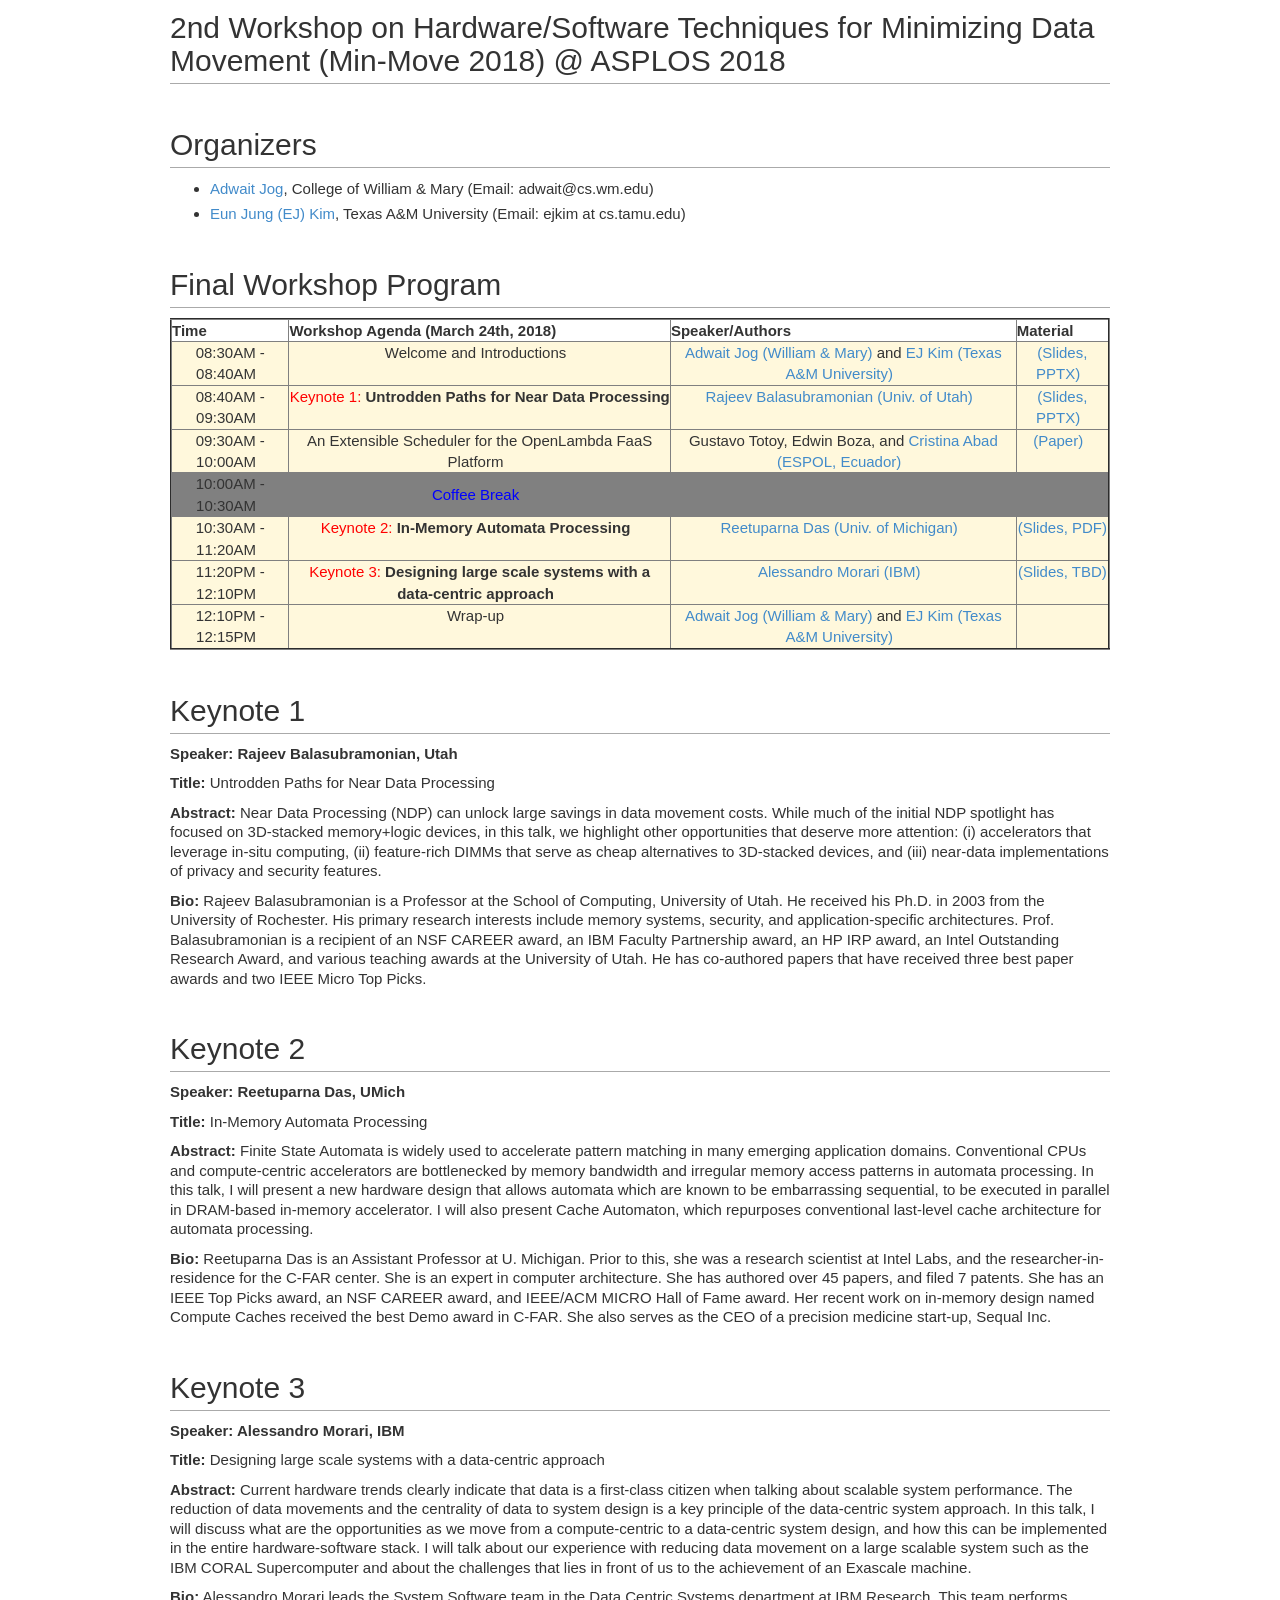
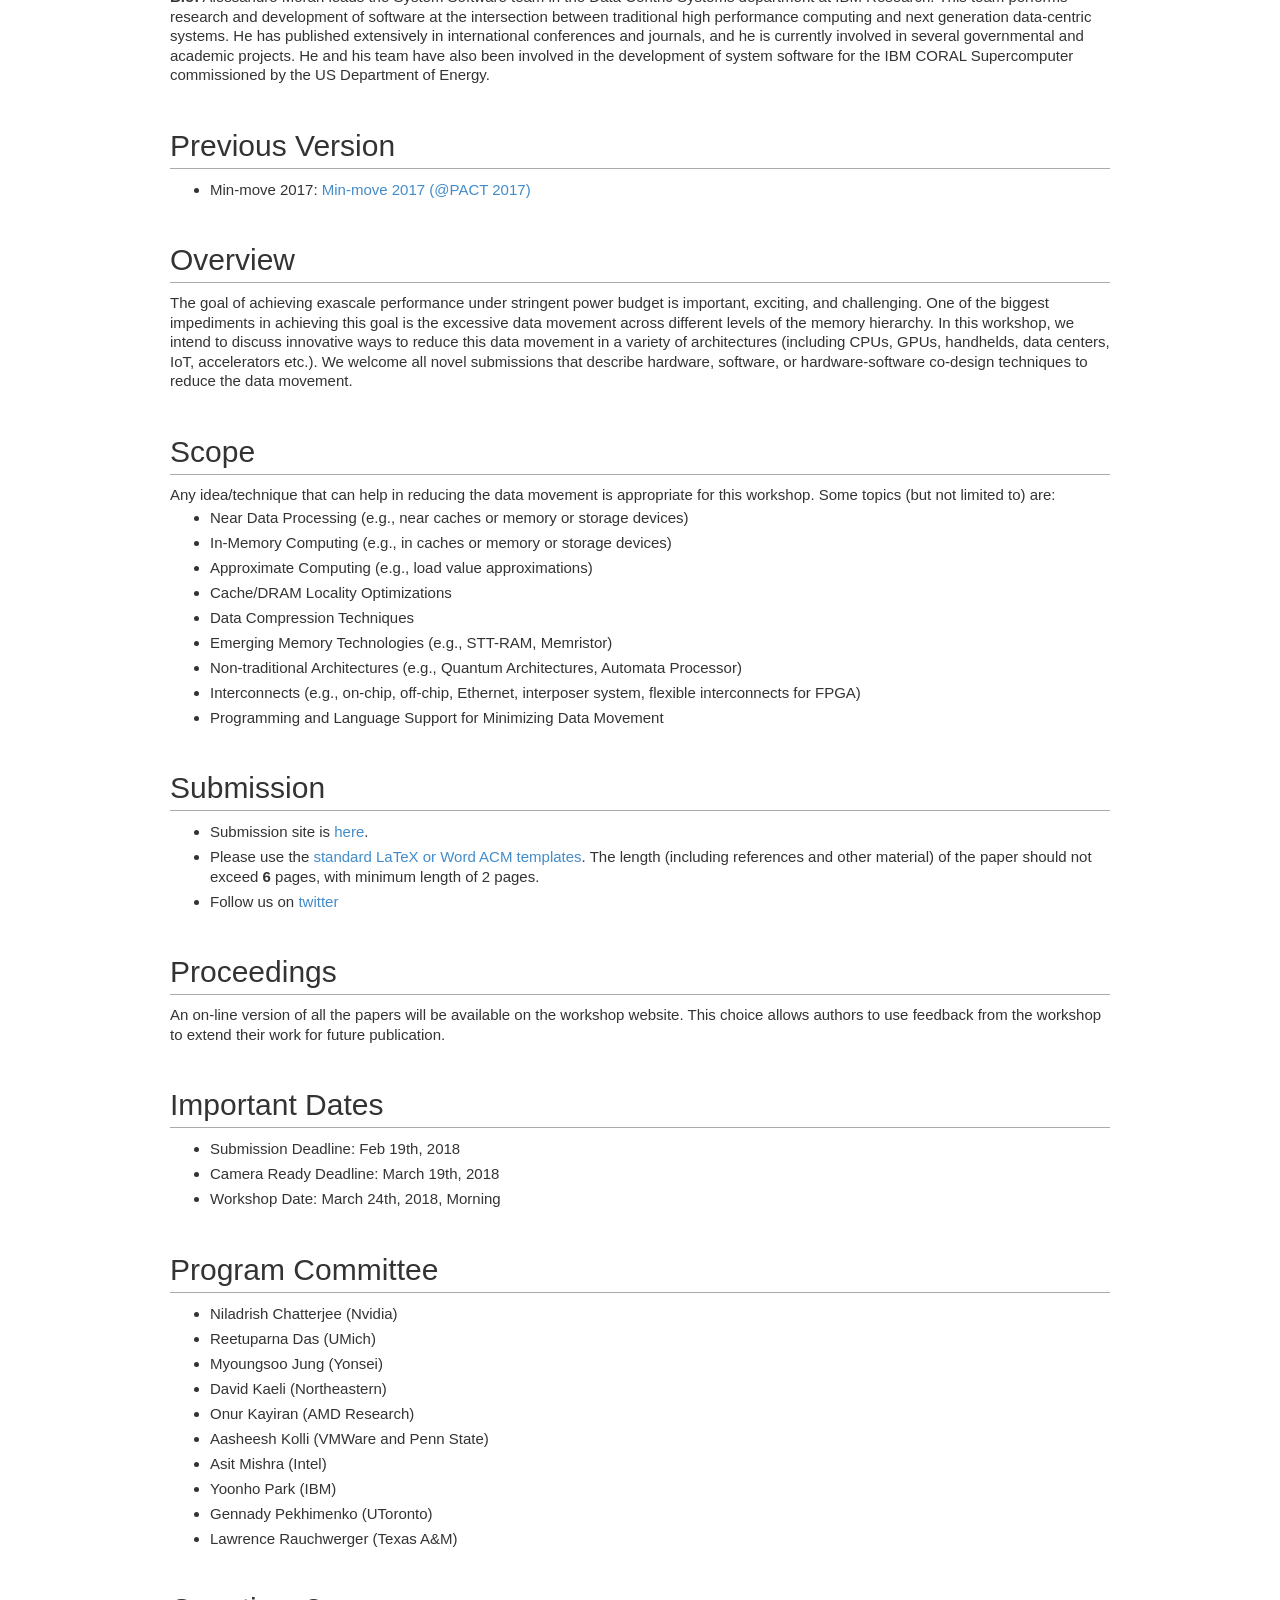
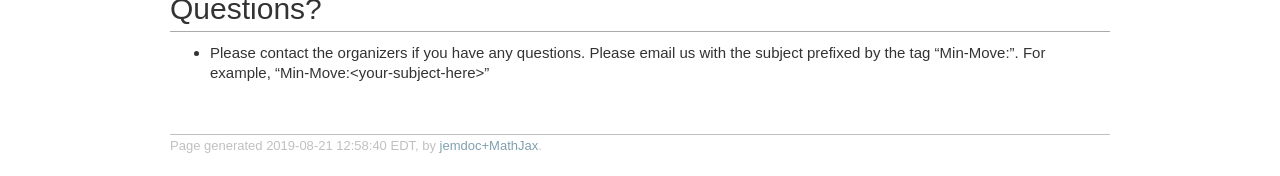
<file: minmove.html>
<!DOCTYPE html PUBLIC "-//W3C//DTD XHTML 1.1//EN"
  "http://www.w3.org/TR/xhtml11/DTD/xhtml11.dtd">
<html xmlns="http://www.w3.org/1999/xhtml" xml:lang="en">
<head>
<meta name="generator" content="jemdoc, see http://jemdoc.jaboc.net/" />
<meta http-equiv="Content-Type" content="text/html;charset=utf-8" />
<link rel="stylesheet" href="jemdoc.css" type="text/css" />
<link rel="stylesheet" href="bootstrap/css/bootstrap.css" type="text/css" />
<title></title>
</head>
<body>
<div id="layout-content">
<h2>2nd Workshop on Hardware/Software Techniques for Minimizing Data Movement (Min-Move 2018) @ ASPLOS 2018</h2>
<h2>Organizers </h2>
<ul>
<li><p><a href="http://adwaitjog.github.io/" target=&ldquo;blank&rdquo;>Adwait Jog</a>, College of William &amp; Mary (Email: adwait@cs.wm.edu)</p>
</li>
<li><p><a href="http://faculty.cse.tamu.edu/ejkim/" target=&ldquo;blank&rdquo;>Eun Jung (EJ) Kim</a>, Texas A&amp;M University (Email: ejkim at cs.tamu.edu)</p>
</li>
</ul>
<h2>Final Workshop Program </h2>
<center>
<TABLE cellspacing=5 cellpadding=5 border=2 align=CENTER>
  <tr>
  <th>  Time</th>
  <th>  Workshop Agenda (March 24th, 2018) </th>
  <th>  Speaker/Authors </th>
  <th>  Material</th>
  </tr>
  <tr bgcolor=cornsilk align=CENTER >
  <td valign=top> 08:30AM - 08:40AM &nbsp;</td>
  <td valign=top> Welcome and Introductions &nbsp;</td>
  <td valign=top> <a href= "http://adwaitjog.github.io/"> Adwait Jog (William & Mary) </a> and
  <a href= "http://faculty.cse.tamu.edu/ejkim/"> EJ Kim (Texas A&M University) </a> &nbsp;</td>
  <td valign=top> <a href="http://insight-archlab.github.io/minmove/minmove-intro-2018.pptx"> (Slides, PPTX)</a> &nbsp;</td>
  </tr>
  </tr>
  <tr bgcolor=cornsilk align=CENTER >
  <td valign=top> 08:40AM - 09:30AM &nbsp;</td>
  <td valign=top> <font color="red"> Keynote 1: </font> <b> Untrodden Paths for Near Data Processing </b> &nbsp;</td>
  <td valign=top> <a href= "http://www.cs.utah.edu/~rajeev/"> Rajeev Balasubramonian (Univ. of Utah) </a> &nbsp;</td>
  <td valign=top> <a href="http://insight-archlab.github.io/minmove/min_move_rajeev.pptx"> (Slides, PPTX)</a>  &nbsp;</td>
  </tr>
  </tr>
  <tr bgcolor=cornsilk align=CENTER >
  <td valign=top> 09:30AM - 10:00AM &nbsp;</td>
  <td valign=top> An Extensible Scheduler for the OpenLambda FaaS Platform </b> &nbsp;</td>
  <td valign=top> Gustavo Totoy, Edwin Boza, and <a href= "https://sites.google.com/site/cristinaabad/"> 
  Cristina Abad (ESPOL, Ecuador) </a> &nbsp;</td>
  <td valign=top> <a href="http://insight-archlab.github.io/minmove/FaaS-min-move-2018.pdf"> (Paper)</a>  &nbsp;</td>
  </tr>
  </tr>
  <tr bgcolor=gray align=CENTER >
  <td valign=top> 10:00AM - 10:30AM &nbsp;</td>
  <td valign=center> <font color="blue"> Coffee Break</font> &nbsp;</td>
  <td valign=top>  &nbsp;</td>
  <td valign=top>  &nbsp;</td>
  </tr>
  </tr>
  <tr bgcolor=cornsilk align=CENTER >
  <td valign=top> 10:30AM - 11:20AM &nbsp;</td>
  <td valign=top> <font color="red"> Keynote 2: </font> <b> In-Memory Automata Processing </b> &nbsp;</td>
  <td valign=top> <a href= "http://web.eecs.umich.edu/~reetudas/"> Reetuparna Das (Univ. of Michigan) </a> &nbsp;</td>
  <td valign=top> <a href="http://insight-archlab.github.io/minmove/min_move_reetu.pdf"> (Slides, PDF) &nbsp;</td>
  </tr>
  </tr>
  <tr bgcolor=cornsilk align=CENTER >
  <td valign=top> 11:20PM - 12:10PM &nbsp;</td>
  <td valign=top> <font color="red"> Keynote 3: </font> <b> Designing large scale systems with a data-centric approach </b> &nbsp;</td>
  <td valign=top> <a href= "https://researcher.watson.ibm.com/researcher/view.php?person=us-amorari"> Alessandro Morari (IBM) </a> &nbsp;</td>
  <td valign=top> <a href="http://insight-archlab.github.io/minmove/TBD.pdf"> (Slides, TBD) &nbsp;</td>
  </tr>
  </tr>
  <tr bgcolor=cornsilk align=CENTER >
  <td valign=top> 12:10PM - 12:15PM &nbsp;</td>
  <td valign=top> Wrap-up &nbsp;</td>
  <td valign=top> <a href= "http://adwaitjog.github.io/"> Adwait Jog (William & Mary) </a> and
  <a href= "http://faculty.cse.tamu.edu/ejkim/"> EJ Kim (Texas A&M University) </a> &nbsp;</td>
  <td valign=top> &nbsp;</td>
  </tr>
  </tr>
</TABLE>

</center>
<h2>Keynote 1</h2>
<p><b>Speaker: Rajeev Balasubramonian, Utah</b></p>
<p><b>Title:</b> Untrodden Paths for Near Data Processing</p>
<p><b>Abstract:</b> Near Data Processing (NDP) can unlock large savings in data movement costs.
While much of the initial NDP spotlight has focused on 3D-stacked
memory+logic devices, in this talk, we highlight other opportunities
that deserve more attention: (i) accelerators that leverage in-situ computing,
(ii) feature-rich DIMMs that serve as cheap alternatives to 3D-stacked devices,
and (iii) near-data implementations of privacy and security features.</p>
<p><b>Bio:</b> Rajeev Balasubramonian is a Professor at the School of Computing, University
of Utah.  He received his Ph.D. in 2003 from the University of Rochester.  His
primary research interests include memory systems, security, and
application-specific architectures.  Prof. Balasubramonian is a recipient of
an NSF CAREER award, an IBM Faculty Partnership award, an HP IRP award, an
Intel Outstanding Research Award, and various teaching awards at the
University of Utah.  He has co-authored papers that have received three best
paper awards and two IEEE Micro Top Picks.</p>
<h2>Keynote 2</h2>
<p><b>Speaker: Reetuparna Das, UMich</b></p>
<p><b>Title:</b> In-Memory Automata Processing</p>
<p><b>Abstract:</b> 
Finite State Automata is widely used to accelerate pattern matching in many emerging application domains. Conventional CPUs and compute-centric accelerators are bottlenecked by memory bandwidth and irregular memory access patterns in automata processing. In this talk, I will present a new hardware design that allows automata which are known to be embarrassing sequential, to be executed in parallel in DRAM-based in-memory accelerator. I will also present Cache Automaton, which repurposes conventional last-level cache architecture for automata processing.</p>
<p><b>Bio:</b>
Reetuparna Das is an Assistant Professor at U. Michigan. Prior to this, she was a research scientist at Intel Labs, and the researcher-in-residence for the C-FAR center. She is an expert in computer architecture. She has authored over 45 papers, and filed 7 patents. She has an IEEE Top Picks award, an NSF CAREER award, and IEEE/ACM MICRO Hall of Fame award. Her recent work on in-memory design named Compute Caches received the best Demo award in C-FAR. She also serves as the CEO of a precision medicine start-up, Sequal Inc.</p>
<h2>Keynote 3</h2>
<p><b>Speaker: Alessandro Morari, IBM</b></p>
<p><b>Title:</b> Designing large scale systems with a data-centric approach</p>
<p><b>Abstract:</b> 
Current hardware trends clearly indicate that data is a first-class citizen when talking about scalable system performance. The reduction of data movements and the centrality of data to system design is a key principle of the data-centric system approach. In this talk, I will discuss what are the opportunities as we move from a compute-centric to a data-centric system design, and how this can be implemented in the entire hardware-software stack. I will talk about our experience with reducing data movement on a large scalable system such as the IBM CORAL Supercomputer and about the challenges that lies in front of us to the achievement of an Exascale machine.</p>
<p><b>Bio:</b> 
Alessandro Morari leads the System Software team in the Data Centric Systems department at IBM Research. This team performs research and development of software at the intersection between traditional high performance computing and next generation data-centric systems. He has published extensively in international conferences and journals, and he is currently involved in several governmental and academic projects. He and his team have also been involved in the development of system software for the IBM CORAL Supercomputer commissioned by the US Department of Energy.</p>
<h2>Previous Version</h2>
<ul>
<li><p>Min-move 2017: <a href="http://insight-archlab.github.io/minmove17.html" target=&ldquo;blank&rdquo;>Min-move 2017 (@PACT 2017)</a></p>
</li>
</ul>
<h2>Overview</h2>
<p>The goal of achieving exascale performance under stringent power budget is important, exciting, 
and challenging. One of the biggest impediments in achieving this goal is the excessive data 
movement across different levels of the memory hierarchy.  In this workshop, we intend to 
discuss innovative ways to reduce this data movement in a variety of architectures (including 
CPUs, GPUs, handhelds, data centers, IoT, accelerators etc.). We welcome all novel submissions 
that describe hardware, software, or hardware-software co-design techniques to reduce the data 
movement. </p>
<h2>Scope </h2>
<p>Any idea/technique that can help in reducing the data movement is appropriate for this workshop.
Some topics (but not limited to) are:</p>
<ul>
<li><p>Near Data Processing  (e.g., near caches or memory or storage devices)</p>
</li>
<li><p>In-Memory Computing (e.g., in caches or memory or storage devices)</p>
</li>
<li><p>Approximate Computing (e.g., load value approximations)</p>
</li>
<li><p>Cache/DRAM Locality Optimizations</p>
</li>
<li><p>Data Compression Techniques</p>
</li>
<li><p>Emerging Memory Technologies (e.g., STT-RAM, Memristor)</p>
</li>
<li><p>Non-traditional Architectures (e.g., Quantum Architectures, Automata Processor)</p>
</li>
<li><p>Interconnects (e.g., on-chip, off-chip, Ethernet, interposer system, flexible interconnects for FPGA) </p>
</li>
<li><p>Programming and Language Support for Minimizing Data Movement </p>
</li>
</ul>
<h2>Submission </h2>
<ul>
<li><p>Submission site is <a href="https://easychair.org/conferences/?conf=minmove2018" target=&ldquo;blank&rdquo;>here</a>.</p>
</li>
<li><p>Please use the <a href="http://www.acm.org/publications/proceedings-template" target=&ldquo;blank&rdquo;>standard LaTeX or Word 
ACM templates</a>. The length (including references and other material) of the paper should not 
exceed <b>6</b> pages, with minimum length of 2 pages.</p>
</li>
<li><p>Follow us on <a href="https://twitter.com/hashtag/minmove2018?src=hash" target=&ldquo;blank&rdquo;>twitter</a> </p>
</li>
</ul>
<h2>Proceedings</h2>
<p>An on-line version of all the papers will be available on the workshop website. This 
choice allows authors to use feedback from the workshop to extend their work for future 
publication. </p>
<h2>Important Dates</h2>
<ul>
<li><p>Submission Deadline: Feb 19th, 2018</p>
</li>
<li><p>Camera Ready Deadline: March 19th, 2018</p>
</li>
<li><p>Workshop Date: March 24th, 2018, Morning</p>
</li>
</ul>
<h2>Program Committee</h2>
<ul>
<li><p>Niladrish Chatterjee (Nvidia)</p>
</li>
<li><p>Reetuparna Das (UMich)</p>
</li>
<li><p>Myoungsoo	Jung (Yonsei)</p>
</li>
<li><p>David	Kaeli (Northeastern)</p>
</li>
<li><p>Onur Kayiran (AMD Research)</p>
</li>
<li><p>Aasheesh Kolli (VMWare and Penn State)</p>
</li>
<li><p>Asit Mishra (Intel)</p>
</li>
<li><p>Yoonho Park (IBM)</p>
</li>
<li><p>Gennady Pekhimenko (UToronto)</p>
</li>
<li><p>Lawrence	Rauchwerger (Texas A&amp;M)</p>
</li>
</ul>
<h2>Questions?</h2>
<ul>
<li><p>Please contact the organizers if you have any questions. Please
email us with the subject prefixed by the tag &ldquo;Min-Move:&rdquo;. For example, &ldquo;Min-Move:&lt;your-subject-here&gt;&rdquo;</p>
</li>
</ul>
<div id="footer">
<div id="footer-text">
Page generated 2019-08-21 12:58:40 EDT, by <a href="https://github.com/wsshin/jemdoc_mathjax" target="blank">jemdoc+MathJax</a>.
</div>
</div>
</div>
</body>
</html>
</file>
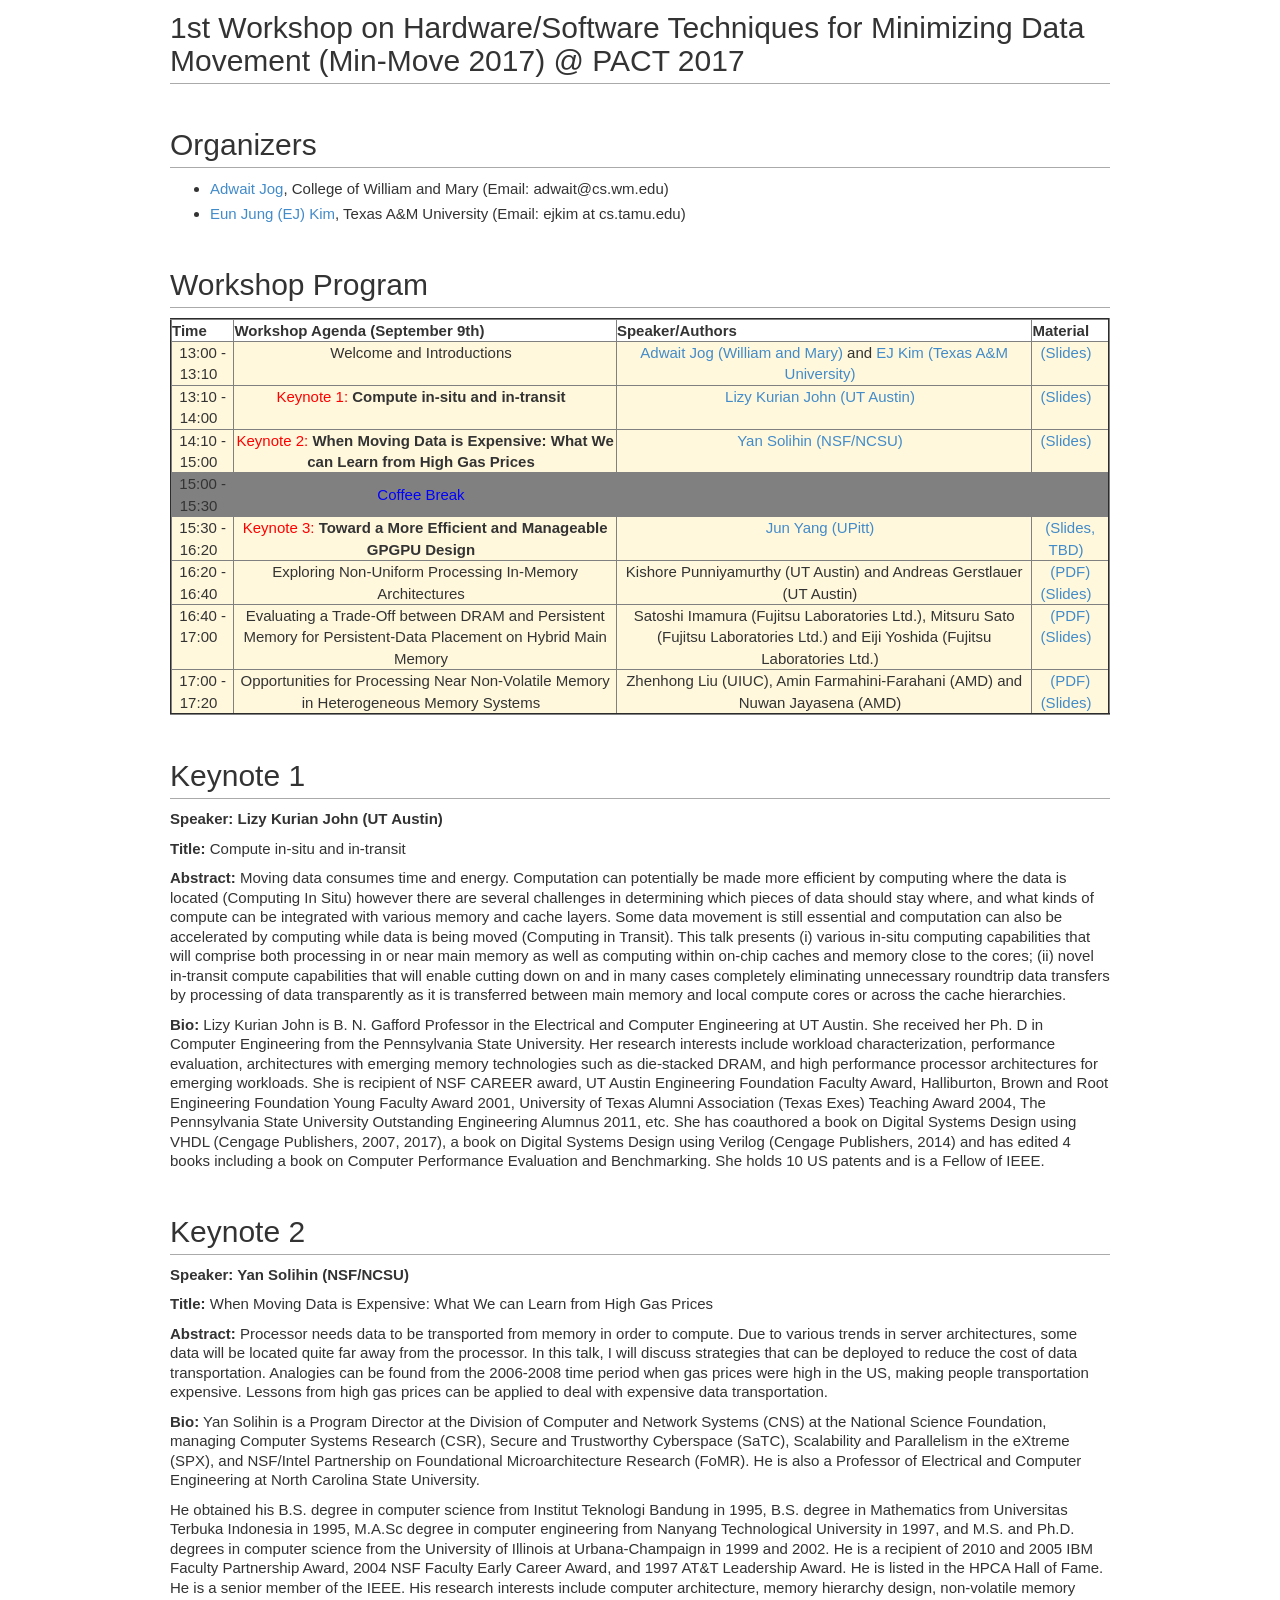
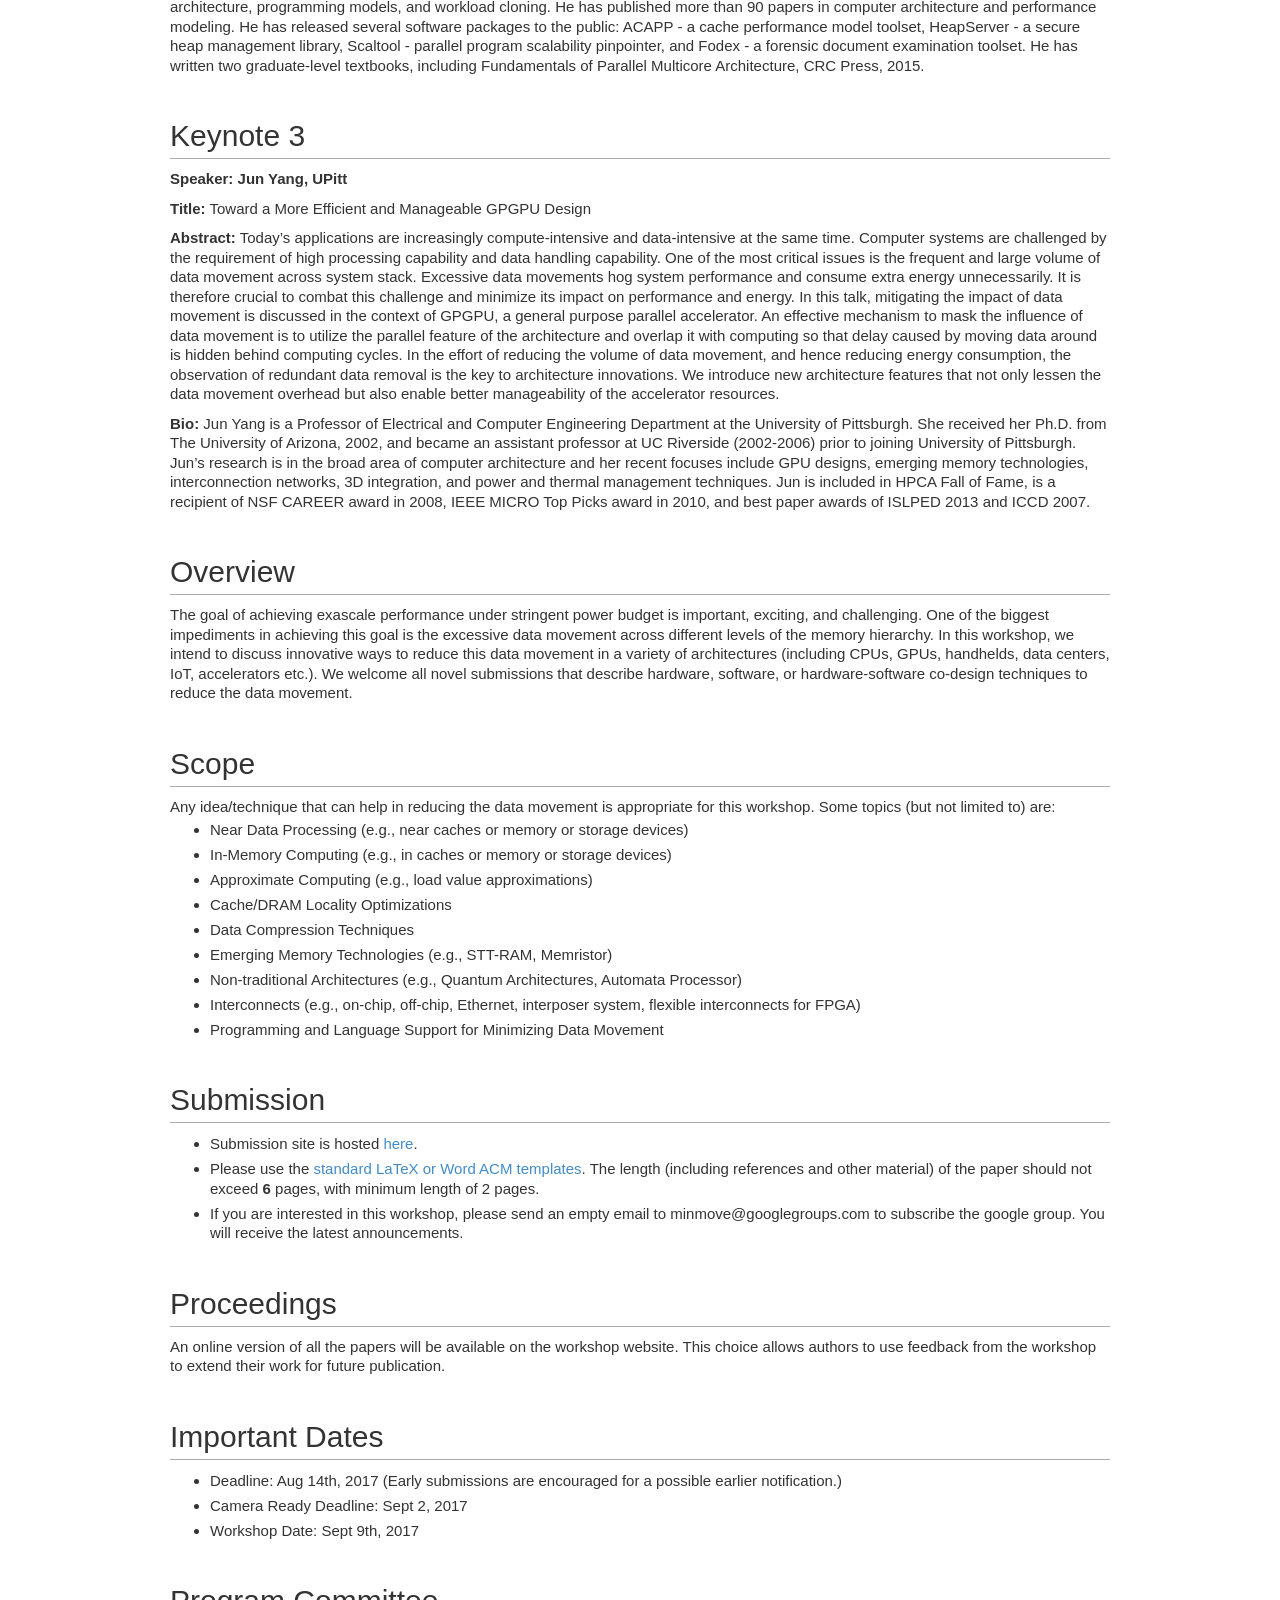
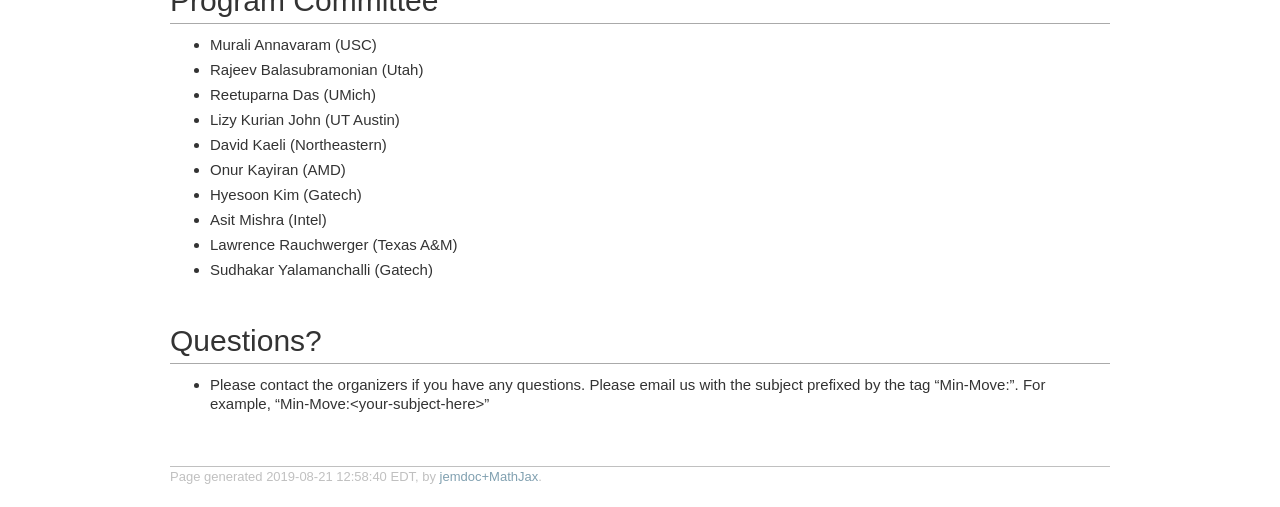
<file: minmove17.html>
<!DOCTYPE html PUBLIC "-//W3C//DTD XHTML 1.1//EN"
  "http://www.w3.org/TR/xhtml11/DTD/xhtml11.dtd">
<html xmlns="http://www.w3.org/1999/xhtml" xml:lang="en">
<head>
<meta name="generator" content="jemdoc, see http://jemdoc.jaboc.net/" />
<meta http-equiv="Content-Type" content="text/html;charset=utf-8" />
<link rel="stylesheet" href="jemdoc.css" type="text/css" />
<link rel="stylesheet" href="bootstrap/css/bootstrap.css" type="text/css" />
<title></title>
</head>
<body>
<div id="layout-content">
<h2>1st Workshop on Hardware/Software Techniques for Minimizing Data Movement (Min-Move 2017) @ PACT 2017</h2>
<h2>Organizers </h2>
<ul>
<li><p><a href="http://adwaitjog.github.io/" target=&ldquo;blank&rdquo;>Adwait Jog</a>, College of William and Mary (Email: adwait@cs.wm.edu)</p>
</li>
<li><p><a href="http://faculty.cse.tamu.edu/ejkim/" target=&ldquo;blank&rdquo;>Eun Jung (EJ) Kim</a>, Texas A&amp;M University (Email: ejkim at cs.tamu.edu)</p>
</li>
</ul>
<h2>Workshop Program</h2>
<center>
<TABLE cellspacing=5 cellpadding=5 border=2 align=CENTER>
  <tr>
  <th>  Time</th>
  <th>  Workshop Agenda (September 9th) </th>
  <th> Speaker/Authors </th>
  <th>  Material</th>
  </tr>
  <tr bgcolor=cornsilk align=CENTER >
  <td valign=top> 13:00 - 13:10 &nbsp;</td>
  <td valign=top> Welcome and Introductions &nbsp;</td>
  <td valign=top> <a href= "http://adwaitjog.github.io/"> Adwait Jog (William and Mary) </a> and
  <a href= "http://faculty.cse.tamu.edu/ejkim/"> EJ Kim (Texas A&M University) </a> &nbsp;</td>
  <td valign=top> <a href="http://insight-archlab.github.io/minmove/minmove-intro.pptx"> (Slides)</a> &nbsp;</td>
  </tr>
  </tr>
  <tr bgcolor=cornsilk align=CENTER >
  <td valign=top> 13:10 - 14:00 &nbsp;</td>
  <td valign=top> <font color="red"> Keynote 1: </font> <b> Compute in-situ and in-transit </b> &nbsp;</td>
  <td valign=top> <a href= "http://users.ece.utexas.edu/~ljohn/"> Lizy Kurian John (UT Austin) </a> &nbsp;</td>
  <td valign=top> <a href="http://insight-archlab.github.io/minmove/keynote-lizy.pdf"> (Slides)</a>  &nbsp;</td>
  </tr>
  </tr>
  <tr bgcolor=cornsilk align=CENTER >
  <td valign=top> 14:10 - 15:00 &nbsp;</td>
  <td valign=top> <font color="red"> Keynote 2: </font> <b> When Moving Data is Expensive: What We can Learn from High Gas Prices </b> &nbsp;</td>
  <td valign=top> <a href= "https://sites.google.com/site/arpersncsu/"> Yan Solihin (NSF/NCSU) </a> &nbsp;</td>
  <td valign=top> <a href="http://insight-archlab.github.io/minmove/keynote-solihin.pdf"> (Slides)</a>  &nbsp;</td>
  </tr>
  </tr>
  <tr bgcolor=gray align=CENTER >
  <td valign=top> 15:00 - 15:30 &nbsp;</td>
  <td valign=center> <font color="blue"> Coffee Break</font> &nbsp;</td>
  <td valign=top>  &nbsp;</td>
  <td valign=top>  &nbsp;</td>
  </tr>
  </tr>
  <tr bgcolor=cornsilk align=CENTER >
  <td valign=top> 15:30 - 16:20 &nbsp;</td>
  <td valign=top> <font color="red"> Keynote 3: </font> <b> Toward a More Efficient and Manageable GPGPU Design </b> &nbsp;</td>
  <td valign=top> <a href= "http://www.engineering.pitt.edu/Jun_Yang/"> Jun Yang (UPitt) </a> &nbsp;</td>
  <td valign=top> <a href="http://insight-archlab.github.io/minmove/keynote-jun.pdf"> (Slides, TBD) &nbsp;</td>
  </tr>
   </tr>
  <tr bgcolor=cornsilk align=CENTER >
  <td valign=top> 16:20 - 16:40 &nbsp;</td>
  <td valign=top> Exploring Non-Uniform Processing In-Memory Architectures &nbsp;</td>
  <td valign=top> Kishore Punniyamurthy (UT Austin) and Andreas Gerstlauer (UT Austin) &nbsp;</td>
  <td valign=top> <a href="http://insight-archlab.github.io/minmove/non_uniform_pim_minmove2017.pdf"> (PDF)</a> 
  <a href="http://insight-archlab.github.io/minmove/non_uniform_pim_minmove2017.pptx"> (Slides)</a> &nbsp;</td>
  </tr>
    </tr>
  <tr bgcolor=cornsilk align=CENTER >
  <td valign=top> 16:40 - 17:00 &nbsp;</td>
  <td valign=top> Evaluating a Trade-Off between DRAM and Persistent Memory for 
  Persistent-Data Placement on Hybrid Main Memory &nbsp;</td>
  <td valign=top> Satoshi Imamura (Fujitsu Laboratories Ltd.), Mitsuru Sato (Fujitsu Laboratories Ltd.) and Eiji Yoshida
  (Fujitsu Laboratories Ltd.)  &nbsp;</td>
  <td valign=top> <a href="http://insight-archlab.github.io/minmove/persistent_dram_data_placement_minmove2017.pdf"> (PDF)</a> <a href="http://insight-archlab.github.io/minmove/persistent_dram_data_placement_minmove2017.pptx"> (Slides)</a>  &nbsp;</td>
  </tr>
    </tr>
  <tr bgcolor=cornsilk align=CENTER >
  <td valign=top> 17:00 - 17:20 &nbsp;</td>
  <td valign=top> Opportunities for Processing Near Non-Volatile Memory in Heterogeneous Memory Systems &nbsp;</td>
  <td valign=top> Zhenhong Liu (UIUC), Amin Farmahini-Farahani (AMD) and Nuwan Jayasena (AMD) &nbsp;</td>
  <td valign=top> <a href="http://insight-archlab.github.io/minmove/nvm_pim_minmove2017.pdf"> (PDF)</a> 
  <a href="http://insight-archlab.github.io/minmove/nvm_pim_minmove2017_talk.pdf"> (Slides) &nbsp;</td>
  </tr>
</TABLE>

</center>
<h2>Keynote 1</h2>
<p><b>Speaker: Lizy Kurian John (UT Austin)</b></p>
<p><b>Title:</b> Compute in-situ and in-transit     </p>
<p><b>Abstract:</b> Moving data consumes time and energy. Computation can potentially be made more efficient by computing where the data is located (Computing In Situ) however there are several challenges in determining which pieces of data should stay where, and what kinds of compute can be integrated with various memory and cache layers.  Some data movement is still essential and computation can also be accelerated by computing while data is being moved (Computing in Transit). This talk presents (i) various in-situ computing capabilities that will comprise both processing in or near main memory as well as computing within on-chip caches and memory close to the cores;  (ii) novel in-transit compute capabilities that will enable cutting down on and in many cases completely eliminating unnecessary roundtrip data transfers by processing of data transparently as it is transferred between main memory and local compute cores or across the cache hierarchies.</p>
<p><b>Bio:</b> Lizy Kurian John  is B. N. Gafford Professor in the Electrical and Computer Engineering at UT Austin. She received her Ph. D in Computer Engineering from the Pennsylvania State University. Her research interests include workload characterization, performance evaluation, architectures with emerging memory technologies such as die-stacked DRAM, and high performance processor architectures for emerging workloads. She is recipient of NSF CAREER award, UT Austin Engineering Foundation Faculty Award,  Halliburton, Brown and Root Engineering Foundation Young Faculty Award  2001, University of Texas Alumni Association (Texas Exes) Teaching Award 2004, The Pennsylvania State University Outstanding Engineering Alumnus 2011, etc.  She has coauthored a book on Digital Systems Design using VHDL (Cengage Publishers, 2007, 2017),  a book on Digital Systems Design using Verilog (Cengage Publishers, 2014)  and has edited 4 books including a book on Computer Performance Evaluation and Benchmarking.  She holds 10 US patents and is a Fellow of IEEE.</p>
<h2>Keynote 2</h2>
<p><b>Speaker: Yan Solihin (NSF/NCSU)</b></p>
<p><b>Title:</b> When Moving Data is Expensive: What We can Learn from High Gas Prices    </p>
<p><b>Abstract:</b> 
Processor needs data to be transported from memory in order to compute. Due to various trends in server architectures, some data will be located quite far away from the processor. In this talk, I will discuss strategies that can be deployed to reduce the cost of data transportation. Analogies can be found from the 2006-2008 time period when gas prices were high in the US, making people transportation expensive. Lessons from high gas prices can be applied to deal with expensive data transportation. </p>
<p><b>Bio:</b>
Yan Solihin is a Program Director at the Division of Computer and Network Systems (CNS) at the National Science Foundation, managing Computer Systems Research (CSR), Secure and Trustworthy Cyberspace (SaTC), Scalability and Parallelism in the eXtreme (SPX), and NSF/Intel Partnership on Foundational Microarchitecture Research (FoMR). He is also a Professor of Electrical and Computer Engineering at North Carolina State University. </p>
<p>He obtained his B.S. degree in computer science from Institut Teknologi Bandung in 1995, B.S. degree in Mathematics from Universitas Terbuka Indonesia in 1995, M.A.Sc degree in computer engineering from Nanyang Technological University in 1997, and M.S. and Ph.D. degrees in computer science from the University of Illinois at Urbana-Champaign in 1999 and 2002. He is a recipient of 2010 and 2005 IBM Faculty Partnership Award, 2004 NSF Faculty Early Career Award, and 1997 AT&amp;T Leadership Award. He is listed in the HPCA Hall of Fame. He is a senior member of the IEEE. His research interests include computer architecture, memory hierarchy design, non-volatile memory architecture, programming models, and workload cloning. He has published more than 90 papers in computer architecture and performance modeling. He has released several software packages to the public: ACAPP - a cache performance model toolset, HeapServer - a secure heap management library, Scaltool - parallel program scalability pinpointer, and Fodex - a forensic document examination toolset. He has written two graduate-level textbooks, including Fundamentals of Parallel Multicore Architecture, CRC Press, 2015.</p>
<h2>Keynote 3</h2>
<p><b>Speaker: Jun Yang, UPitt</b></p>
<p><b>Title:</b> Toward a More Efficient and Manageable GPGPU Design     </p>
<p><b>Abstract:</b> Today’s applications are increasingly compute-intensive and data-intensive at the same time. Computer systems are challenged by the requirement of high processing capability and data handling capability. One of the most critical issues is the frequent and large volume of data movement across system stack. Excessive data movements hog system performance and consume extra energy unnecessarily. It is therefore crucial to combat this challenge and minimize its impact on performance and energy. In this talk, mitigating the impact of data movement is discussed in the context of GPGPU, a general purpose parallel accelerator. An effective mechanism to mask the influence of data movement is to utilize the parallel feature of the architecture and overlap it with computing so that delay caused by moving data around is hidden behind computing cycles. In the effort of reducing the volume of data movement, and hence reducing energy consumption, the observation of redundant data removal is the key to architecture innovations. We introduce new architecture features that not only lessen the data movement overhead but also enable better manageability of the accelerator resources.</p>
<p><b>Bio:</b> Jun Yang is a Professor of Electrical and Computer Engineering Department at the University of Pittsburgh. She received her Ph.D. from The University of Arizona, 2002, and became an assistant professor at UC Riverside (2002-2006) prior to joining University of Pittsburgh. Jun’s research is in the broad area of computer architecture and her recent focuses include GPU designs, emerging memory technologies, interconnection networks, 3D integration, and power and thermal management techniques. Jun is included in HPCA Fall of Fame, is a recipient of NSF CAREER award in 2008, IEEE MICRO Top Picks award in 2010, and best paper awards of ISLPED 2013 and ICCD 2007.</p>
<h2>Overview</h2>
<p>The goal of achieving exascale performance under stringent power budget is important, exciting, and challenging. One of the biggest impediments in achieving this goal is the excessive data movement across different levels of the memory hierarchy.  In this workshop, we intend to discuss innovative ways to reduce this data movement in a variety of architectures (including CPUs, GPUs, handhelds, data centers, IoT, accelerators etc.). We welcome all novel submissions that describe hardware, software, or hardware-software co-design techniques to reduce the data movement. </p>
<h2>Scope </h2>
<p>Any idea/technique that can help in reducing the data movement is appropriate for this workshop.
Some topics (but not limited to) are:</p>
<ul>
<li><p>Near Data Processing  (e.g., near caches or memory or storage devices)</p>
</li>
<li><p>In-Memory Computing (e.g., in caches or memory or storage devices)</p>
</li>
<li><p>Approximate Computing (e.g., load value approximations)</p>
</li>
<li><p>Cache/DRAM Locality Optimizations</p>
</li>
<li><p>Data Compression Techniques</p>
</li>
<li><p>Emerging Memory Technologies (e.g., STT-RAM, Memristor)</p>
</li>
<li><p>Non-traditional Architectures (e.g., Quantum Architectures, Automata Processor)</p>
</li>
<li><p>Interconnects (e.g., on-chip, off-chip, Ethernet, interposer system, flexible interconnects for FPGA) </p>
</li>
<li><p>Programming and Language Support for Minimizing Data Movement </p>
</li>
</ul>
<h2>Submission </h2>
<ul>
<li><p>Submission site is hosted <a href="https://easychair.org/conferences/?conf=minmove2017" target=&ldquo;blank&rdquo;>here</a>.</p>
</li>
<li><p>Please use the <a href="http://www.acm.org/publications/proceedings-template" target=&ldquo;blank&rdquo;>standard LaTeX or Word ACM templates</a>. The length (including references and other material) of the paper should not exceed <b>6</b> 
pages, with minimum length of 2 pages. </p>
</li>
<li><p>If you are interested in this workshop, please send an empty email to minmove@googlegroups.com to subscribe the google group. You will receive the latest announcements.</p>
</li>
</ul>
<h2>Proceedings</h2>
<p>An online version of all the papers will be available on the workshop website. This choice allows authors to use feedback from the workshop to extend their work for future publication. </p>
<h2>Important Dates</h2>
<ul>
<li><p>Deadline: Aug 14th, 2017 (Early submissions are encouraged for a possible earlier notification.)</p>
</li>
<li><p>Camera Ready Deadline: Sept 2, 2017</p>
</li>
<li><p>Workshop Date: Sept 9th, 2017 </p>
</li>
</ul>
<h2>Program Committee</h2>
<ul>
<li><p>Murali Annavaram (USC)</p>
</li>
<li><p>Rajeev Balasubramonian (Utah)</p>
</li>
<li><p>Reetuparna Das (UMich)</p>
</li>
<li><p>Lizy Kurian John (UT Austin)</p>
</li>
<li><p>David Kaeli (Northeastern)</p>
</li>
<li><p>Onur Kayiran (AMD)</p>
</li>
<li><p>Hyesoon Kim (Gatech)</p>
</li>
<li><p>Asit Mishra (Intel)</p>
</li>
<li><p>Lawrence Rauchwerger (Texas A&amp;M)</p>
</li>
<li><p>Sudhakar Yalamanchalli (Gatech) </p>
</li>
</ul>
<h2>Questions?</h2>
<ul>
<li><p>Please contact the organizers if you have any questions. Please
email us with the subject prefixed by the tag &ldquo;Min-Move:&rdquo;. For example, &ldquo;Min-Move:&lt;your-subject-here&gt;&rdquo;</p>
</li>
</ul>
<div id="footer">
<div id="footer-text">
Page generated 2019-08-21 12:58:40 EDT, by <a href="https://github.com/wsshin/jemdoc_mathjax" target="blank">jemdoc+MathJax</a>.
</div>
</div>
</div>
</body>
</html>
</file>
<file: jemdoc.css>
/* Default css file for jemdoc. */

table#tlayout {
    border: none;
    border-collapse: separate;
    background: white;
}

/*body {
	background: white;
	font-family: Georgia, serif;
	padding-bottom: 8px;
	margin: 0px auto;
	padding:10px;
	width:600px;
	border:2px solid #5a9301;
	background-color:#fff;
}*/


body {	
	background-color:#FFFFFF;
	font-family:Verdana, Arial, Helvetica, sans-serif;
	font-size:15px;
	margin-bottom:0;
	color:#333;
	margin-left:auto;
	margin-right:auto;
	width:825px;
}

#layout-menu {
	background: #f6f6f6;
	border: 1px solid #dddddd;
	padding-top: 0.5em;
	padding-left: 8px;
	padding-right: 8px;
	font-size: 1.0em;
	width: auto;
	white-space: nowrap;
    	text-align: left;
    	vertical-align: top;
}

#layout-menu td {
	background: #f4f4f4;
    vertical-align: top;
}

#layout-content {
	padding-top: 0.0em;
	padding-left: 1.0em;
	padding-right: 1.0em;
    border: none;
    background: white;
    text-align: left;
    vertical-align: top;
}

#layout-menu a {
	line-height: 1.5em;
	margin-left: 0.5em;
}

tt {
    background: #ffffdd;
}

pre, tt {
	font-size: 90%;
	font-family: monaco, monospace;
}

a, a > tt {
	color: #224b8d;
	text-decoration: none;
}

a:hover {
}

#layout-menu a.current:link, #layout-menu a.current:visited {
	color: #022b6d;
	border-bottom: 1px gray solid;
}
#layout-menu a:link, #layout-menu a:visited, #layout-menu a:hover {
	color: #527bbd;
	text-decoration: none;
}
#layout-menu a:hover {
	text-decoration: none;
}

div.menu-category {
	border-bottom: 1px solid gray;
	margin-top: 0.8em;
	padding-top: 0.2em;
	padding-bottom: 0.1em;
	font-weight: bold;
}

div.menu-item {
	padding-left: 16px;
	text-indent: -16px;
}

div#toptitle {
	padding-bottom: 0.2em;
	margin-bottom: 1.5em;
	border-bottom: 3px double gray;
}

/* Reduce space if we begin the page with a title. */
div#toptitle + h2, div#toptitle + h3 {
	margin-top: -0.7em;
}

div#subtitle {
	margin-top: 0.0em;
	margin-bottom: 0.0em;
	padding-top: 0em;
	padding-bottom: 0.1em;
}

em {
	font-style: italic;
}

strong {
	font-weight: bold;
}


h1, h2, h3 {
	/*color: #527bbd;*/
	margin-top: 0.77em;
	margin-bottom: 0.3em;
	padding-bottom: 0.2em;
	line-height: 0.8;
	padding-top: 0.0em;
	border-bottom: 1px solid #aaaaaa;
	color: #6d6968;
}

h1 {
	font-size: 165%;
}

h2 {
    padding-top: 0.8em;
	font-size: 125%;
}

h2 + h3 {
    padding-top: 0.2em;
}

h3 {
	font-size: 110%;
	border-bottom: none;
}

p {
	margin-top: 0.0em;
	margin-bottom: 0.8em;
	padding: 0;
	line-height: 1.3;
}

pre {
	padding: 0;
	margin: 0;
}

div#footer {
	font-size: small;
	border-top: 1px solid #c0c0c0;
	padding-top: 0.1em;
	margin-top: 4.0em;
	color: #c0c0c0;
}

div#footer a {
	color: #80a0b0;
}

div#footer-text {
	float: left;
	padding-bottom: 8px;
}

ul, ol, dl {
	margin-top: 0.2em;
	padding-top: 0;
	margin-bottom: 0.8em;
}

dt {
	margin-top: 0.5em;
	margin-bottom: 0;
}

dl {
	margin-left: 20px;
}

dd {
	color: #222222;
}

dd > *:first-child {
	margin-top: 0;
}

ul {
	list-style-position: outside;
	list-style-type: disc;
}

p + ul, p + ol {
	margin-top: -0.5em;
}

li ul, li ol {
	margin-top: -0.3em;
}

ol {
	list-style-position: outside;
	list-style-type: decimal;
}

li p, dd p {
	margin-bottom: 0.3em;
}


ol ol {
	list-style-type: lower-alpha;
}

ol ol ol {
	list-style-type: lower-roman;
}

p + div.codeblock {
	margin-top: -0.6em;
}

div.codeblock, div.infoblock {
	margin-right: 0%;
	margin-top: 1.2em;
	margin-bottom: 1.3em;
}

div.blocktitle {
	font-size: 125%;
	font-weight: bold;
	color: #6d6968;
	/*color: #cd7b62;*/
	margin-top: 1.2em;
	margin-bottom: 0.1em;
}

div.blockcontent {
	border: 1px solid silver;
	padding: 0.3em 0.5em;
}

div.infoblock > div.blockcontent {
        background-color: #f5f5f5;
        border-radius: 4px;
	/*background: #ffffee;*/
}

div.blockcontent p + ul, div.blockcontent p + ol {
	margin-top: 0.4em;
}

div.infoblock p {
	margin-bottom: 0em;
}

div.infoblock li p, div.infoblock dd p {
	margin-bottom: 0.5em;
}

div.infoblock p + p {
	margin-top: 0.8em;
}

div.codeblock > div.blockcontent {
	background: #f6f6f6;
}

span.pycommand {
	color: #000070;
}

span.statement {
	color: #008800;
}
span.builtin {
	color: #000088;
}
span.special {
	color: #990000;
}
span.operator {
	color: #880000;
}
span.error {
	color: #aa0000;
}
span.comment, span.comment > *, span.string, span.string > * {
	color: #606060;
}

@media print {
	#layout-menu { display: none; }
}

#fwtitle {
	margin: 2px;
}

#fwtitle #toptitle {
	padding-left: 0.5em;
	margin-bottom: 0.5em;
}

#layout-content h1:first-child, #layout-content h2:first-child, #layout-content h3:first-child {
	margin-top: -0.7em;
}

div#toptitle h1, #layout-content div#toptitle h1 {
	margin-bottom: 0.0em;
	padding-bottom: 0.1em;
	padding-top: 0;
	margin-top: 0.5em;
	border-bottom: none;
}

img.eq {
	padding: 0;
	padding-left: 0.1em;
	padding-right: 0.1em;
	margin: 0;
}

img.eqwl {
	padding-left: 2em;
	padding-top: 0.6em;
	padding-bottom: 0.2em;
	margin: 0;
}

table {
    /*border: 2px solid black;*/
    border-collapse: collapse;
}

td {
    padding: 2px;
    padding-left: 0.5em;
    padding-right: 0.5em;
    #text-align: center;
    /*border: 1px solid gray;*/
}

table + table {
    margin-top: 1em;
}

tr.heading {
    font-weight: bold;
    /*border-bottom: 2px solid black;*/
}

img {
    border: none;
}

table.imgtable, table.imgtable td {
    border: none;
    text-align: left;
    /*font-size:15px;*/
}
</file>
<file: gpgpu-assets/css/main.css>
@import url(font-awesome.min.css);
@import url("https://fonts.googleapis.com/css?family=Open+Sans:400,600,400italic,600italic|Roboto+Slab:400,700");

/*
	Editorial by HTML5 UP
	html5up.net | @ajlkn
	Free for personal and commercial use under the CCA 3.0 license (html5up.net/license)
*/

html, body, div, span, applet, object,
iframe, h1, h2, h3, h4, h5, h6, p, blockquote,
pre, a, abbr, acronym, address, big, cite,
code, del, dfn, em, img, ins, kbd, q, s, samp,
small, strike, strong, sub, sup, tt, var, b,
u, i, center, dl, dt, dd, ol, ul, li, fieldset,
form, label, legend, table, caption, tbody,
tfoot, thead, tr, th, td, article, aside,
canvas, details, embed, figure, figcaption,
footer, header, hgroup, menu, nav, output, ruby,
section, summary, time, mark, audio, video {
	margin: 0;
	padding: 0;
	border: 0;
	font-size: 100%;
	font: inherit;
	vertical-align: baseline;}

article, aside, details, figcaption, figure,
footer, header, hgroup, menu, nav, section {
	display: block;}

body {
	line-height: 1;
}

ol, ul {
	list-style: none;
}

blockquote, q {
	quotes: none;
}

	blockquote:before, blockquote:after, q:before, q:after {
		content: '';
		content: none;
	}

table {
	border-collapse: collapse;
	border-spacing: 0;
}

body {
	-webkit-text-size-adjust: none;
}

mark {
	background-color: transparent;
	color: inherit;
}

input::-moz-focus-inner {
	border: 0;
	padding: 0;
}

input, select, textarea {
	-moz-appearance: none;
	-webkit-appearance: none;
	-ms-appearance: none;
	appearance: none;
}

/* Basic */

	@-ms-viewport {
		width: device-width;
	}

	body {
		-ms-overflow-style: scrollbar;
	}

	@media screen and (max-width: 480px) {

		html, body {
			min-width: 320px;
		}

	}

	html {
		box-sizing: border-box;
	}

	*, *:before, *:after {
		box-sizing: inherit;
	}

	body {
		background: #ffffff;
	}

		body.is-preload *, body.is-preload *:before, body.is-preload *:after, body.is-resizing *, body.is-resizing *:before, body.is-resizing *:after {
			-moz-animation: none !important;
			-webkit-animation: none !important;
			-ms-animation: none !important;
			animation: none !important;
			-moz-transition: none !important;
			-webkit-transition: none !important;
			-ms-transition: none !important;
			transition: none !important;
		}

/* Type */

	body, input, select, textarea {
		color: #000000;
		font-family: "Open Sans", sans-serif;
		font-size: 13pt;
		font-weight: 400;
		line-height: 1.65;
	}

		@media screen and (max-width: 1680px) {

			body, input, select, textarea {
				font-size: 11pt;
			}

		}

		@media screen and (max-width: 1280px) {

			body, input, select, textarea {
				font-size: 10pt;
			}

		}

		@media screen and (max-width: 360px) {

			body, input, select, textarea {
				font-size: 9pt;
			}

		}

	a {
		-moz-transition: color 0.2s ease-in-out, border-bottom-color 0.2s ease-in-out;
		-webkit-transition: color 0.2s ease-in-out, border-bottom-color 0.2s ease-in-out;
		-ms-transition: color 0.2s ease-in-out, border-bottom-color 0.2s ease-in-out;
		transition: color 0.2s ease-in-out, border-bottom-color 0.2s ease-in-out;
		border-bottom: dotted 1px;
		color: #f56a6a;
		text-decoration: none;
	}

		a:hover {
			border-bottom-color: #f56a6a;
			color: #f56a6a !important;
		}

			a:hover strong {
				color: inherit;
			}

	strong, b {
		color: #3d4449;
		font-weight: 600;
	}

	em, i {
		font-style: italic;
	}

	p {
		margin: 0 0 2em 0;
	}

	h1, h2, h3, h4, h5, h6 {
		color: #3d4449;
		font-family: "Roboto Slab", serif;
		font-weight: 700;
		line-height: 1.5;
		margin: 0 0 1em 0;
	}

		h1 a, h2 a, h3 a, h4 a, h5 a, h6 a {
			color: inherit;
			text-decoration: none;
			border-bottom: 0;
		}

	h1 {
		font-size: 4em;
		margin: 0 0 0.5em 0;
		line-height: 1.3;
	}

	h2 {
		font-size: 1.75em;
	}

	h3 {
		font-size: 1.25em;
	}

	h4 {
		font-size: 1.1em;
	}

	h5 {
		font-size: 0.9em;
	}

	h6 {
		font-size: 0.7em;
	}

	@media screen and (max-width: 1680px) {

		h1 {
			font-size: 3.5em;
		}

	}

	@media screen and (max-width: 980px) {

		h1 {
			font-size: 3.25em;
		}

	}

	@media screen and (max-width: 736px) {

		h1 {
			font-size: 2em;
			line-height: 1.4;
		}

		h2 {
			font-size: 1.5em;
		}

	}

	sub {
		font-size: 0.8em;
		position: relative;
		top: 0.5em;
	}

	sup {
		font-size: 0.8em;
		position: relative;
		top: -0.5em;
	}

	blockquote {
		border-left: solid 3px rgba(210, 215, 217, 0.75);
		font-style: italic;
		margin: 0 0 2em 0;
		padding: 0.5em 0 0.5em 2em;
	}

	code {
		background: rgba(230, 235, 237, 0.25);
		border-radius: 0.375em;
		border: solid 1px rgba(210, 215, 217, 0.75);
		font-family: "Courier New", monospace;
		font-size: 0.9em;
		margin: 0 0.25em;
		padding: 0.25em 0.65em;
	}

	pre {
		-webkit-overflow-scrolling: touch;
		font-family: "Courier New", monospace;
		font-size: 0.9em;
		margin: 0 0 2em 0;
	}

		pre code {
			display: block;
			line-height: 1.75;
			padding: 1em 1.5em;
			overflow-x: auto;
		}

	hr {
		border: 0;
		border-bottom: solid 1px rgba(210, 215, 217, 0.75);
		margin: 2em 0;
	}

		hr.major {
			margin: 3em 0;
		}

	.align-left {
		text-align: left;
	}

	.align-center {
		text-align: center;
	}

	.align-right {
		text-align: right;
	}

/* Row */

	.row {
		display: flex;
		flex-wrap: wrap;
		box-sizing: border-box;
		align-items: stretch;
	}

		.row > * {
			box-sizing: border-box;
		}

		.row.gtr-uniform > * > :last-child {
			margin-bottom: 0;
		}

		.row.aln-left {
			justify-content: flex-start;
		}

		.row.aln-center {
			justify-content: center;
		}

		.row.aln-right {
			justify-content: flex-end;
		}

		.row.aln-top {
			align-items: flex-start;
		}

		.row.aln-middle {
			align-items: center;
		}

		.row.aln-bottom {
			align-items: flex-end;
		}

		.row > .imp {
			order: -1;
		}

		.row > .col-1 {
			width: 8.3333333333%;
		}

		.row > .off-1 {
			margin-left: 8.3333333333%;
		}

		.row > .col-2 {
			width: 16.6666666667%;
		}

		.row > .off-2 {
			margin-left: 16.6666666667%;
		}

		.row > .col-3 {
			width: 25%;
		}

		.row > .off-3 {
			margin-left: 25%;
		}

		.row > .col-4 {
			width: 33.3333333333%;
		}

		.row > .off-4 {
			margin-left: 33.3333333333%;
		}

		.row > .col-5 {
			width: 41.6666666667%;
		}

		.row > .off-5 {
			margin-left: 41.6666666667%;
		}

		.row > .col-6 {
			width: 50%;
		}

		.row > .off-6 {
			margin-left: 50%;
		}

		.row > .col-7 {
			width: 58.3333333333%;
		}

		.row > .off-7 {
			margin-left: 58.3333333333%;
		}

		.row > .col-8 {
			width: 66.6666666667%;
		}

		.row > .off-8 {
			margin-left: 66.6666666667%;
		}

		.row > .col-9 {
			width: 75%;
		}

		.row > .off-9 {
			margin-left: 75%;
		}

		.row > .col-10 {
			width: 83.3333333333%;
		}

		.row > .off-10 {
			margin-left: 83.3333333333%;
		}

		.row > .col-11 {
			width: 91.6666666667%;
		}

		.row > .off-11 {
			margin-left: 91.6666666667%;
		}

		.row > .col-12 {
			width: 100%;
		}

		.row > .off-12 {
			margin-left: 100%;
		}

		.row.gtr-0 {
			margin-top: 0;
			margin-left: 0em;
		}

			.row.gtr-0 > * {
				padding: 0 0 0 0em;
			}

			.row.gtr-0.gtr-uniform {
				margin-top: 0em;
			}

				.row.gtr-0.gtr-uniform > * {
					padding-top: 0em;
				}

		.row.gtr-25 {
			margin-top: 0;
			margin-left: -0.375em;
		}

			.row.gtr-25 > * {
				padding: 0 0 0 0.375em;
			}

			.row.gtr-25.gtr-uniform {
				margin-top: -0.375em;
			}

				.row.gtr-25.gtr-uniform > * {
					padding-top: 0.375em;
				}

		.row.gtr-50 {
			margin-top: 0;
			margin-left: -0.75em;
		}

			.row.gtr-50 > * {
				padding: 0 0 0 0.75em;
			}

			.row.gtr-50.gtr-uniform {
				margin-top: -0.75em;
			}

				.row.gtr-50.gtr-uniform > * {
					padding-top: 0.75em;
				}

		.row {
			margin-top: 0;
			margin-left: -1.5em;
		}

			.row > * {
				padding: 0 0 0 1.5em;
			}

			.row.gtr-uniform {
				margin-top: -1.5em;
			}

				.row.gtr-uniform > * {
					padding-top: 1.5em;
				}

		.row.gtr-150 {
			margin-top: 0;
			margin-left: -2.25em;
		}

			.row.gtr-150 > * {
				padding: 0 0 0 2.25em;
			}

			.row.gtr-150.gtr-uniform {
				margin-top: -2.25em;
			}

				.row.gtr-150.gtr-uniform > * {
					padding-top: 2.25em;
				}

		.row.gtr-200 {
			margin-top: 0;
			margin-left: -3em;
		}

			.row.gtr-200 > * {
				padding: 0 0 0 3em;
			}

			.row.gtr-200.gtr-uniform {
				margin-top: -3em;
			}

				.row.gtr-200.gtr-uniform > * {
					padding-top: 3em;
				}

		@media screen and (max-width: 1680px) {

			.row {
				display: flex;
				flex-wrap: wrap;
				box-sizing: border-box;
				align-items: stretch;
			}

				.row > * {
					box-sizing: border-box;
				}

				.row.gtr-uniform > * > :last-child {
					margin-bottom: 0;
				}

				.row.aln-left {
					justify-content: flex-start;
				}

				.row.aln-center {
					justify-content: center;
				}

				.row.aln-right {
					justify-content: flex-end;
				}

				.row.aln-top {
					align-items: flex-start;
				}

				.row.aln-middle {
					align-items: center;
				}

				.row.aln-bottom {
					align-items: flex-end;
				}

				.row > .imp-xlarge {
					order: -1;
				}

				.row > .col-1-xlarge {
					width: 8.3333333333%;
				}

				.row > .off-1-xlarge {
					margin-left: 8.3333333333%;
				}

				.row > .col-2-xlarge {
					width: 16.6666666667%;
				}

				.row > .off-2-xlarge {
					margin-left: 16.6666666667%;
				}

				.row > .col-3-xlarge {
					width: 25%;
				}

				.row > .off-3-xlarge {
					margin-left: 25%;
				}

				.row > .col-4-xlarge {
					width: 33.3333333333%;
				}

				.row > .off-4-xlarge {
					margin-left: 33.3333333333%;
				}

				.row > .col-5-xlarge {
					width: 41.6666666667%;
				}

				.row > .off-5-xlarge {
					margin-left: 41.6666666667%;
				}

				.row > .col-6-xlarge {
					width: 50%;
				}

				.row > .off-6-xlarge {
					margin-left: 50%;
				}

				.row > .col-7-xlarge {
					width: 58.3333333333%;
				}

				.row > .off-7-xlarge {
					margin-left: 58.3333333333%;
				}

				.row > .col-8-xlarge {
					width: 66.6666666667%;
				}

				.row > .off-8-xlarge {
					margin-left: 66.6666666667%;
				}

				.row > .col-9-xlarge {
					width: 75%;
				}

				.row > .off-9-xlarge {
					margin-left: 75%;
				}

				.row > .col-10-xlarge {
					width: 83.3333333333%;
				}

				.row > .off-10-xlarge {
					margin-left: 83.3333333333%;
				}

				.row > .col-11-xlarge {
					width: 91.6666666667%;
				}

				.row > .off-11-xlarge {
					margin-left: 91.6666666667%;
				}

				.row > .col-12-xlarge {
					width: 100%;
				}

				.row > .off-12-xlarge {
					margin-left: 100%;
				}

				.row.gtr-0 {
					margin-top: 0;
					margin-left: 0em;
				}

					.row.gtr-0 > * {
						padding: 0 0 0 0em;
					}

					.row.gtr-0.gtr-uniform {
						margin-top: 0em;
					}

						.row.gtr-0.gtr-uniform > * {
							padding-top: 0em;
						}

				.row.gtr-25 {
					margin-top: 0;
					margin-left: -0.375em;
				}

					.row.gtr-25 > * {
						padding: 0 0 0 0.375em;
					}

					.row.gtr-25.gtr-uniform {
						margin-top: -0.375em;
					}

						.row.gtr-25.gtr-uniform > * {
							padding-top: 0.375em;
						}

				.row.gtr-50 {
					margin-top: 0;
					margin-left: -0.75em;
				}

					.row.gtr-50 > * {
						padding: 0 0 0 0.75em;
					}

					.row.gtr-50.gtr-uniform {
						margin-top: -0.75em;
					}

						.row.gtr-50.gtr-uniform > * {
							padding-top: 0.75em;
						}

				.row {
					margin-top: 0;
					margin-left: -1.5em;
				}

					.row > * {
						padding: 0 0 0 1.5em;
					}

					.row.gtr-uniform {
						margin-top: -1.5em;
					}

						.row.gtr-uniform > * {
							padding-top: 1.5em;
						}

				.row.gtr-150 {
					margin-top: 0;
					margin-left: -2.25em;
				}

					.row.gtr-150 > * {
						padding: 0 0 0 2.25em;
					}

					.row.gtr-150.gtr-uniform {
						margin-top: -2.25em;
					}

						.row.gtr-150.gtr-uniform > * {
							padding-top: 2.25em;
						}

				.row.gtr-200 {
					margin-top: 0;
					margin-left: -3em;
				}

					.row.gtr-200 > * {
						padding: 0 0 0 3em;
					}

					.row.gtr-200.gtr-uniform {
						margin-top: -3em;
					}

						.row.gtr-200.gtr-uniform > * {
							padding-top: 3em;
						}

		}

		@media screen and (max-width: 1280px) {

			.row {
				display: flex;
				flex-wrap: wrap;
				box-sizing: border-box;
				align-items: stretch;
			}

				.row > * {
					box-sizing: border-box;
				}

				.row.gtr-uniform > * > :last-child {
					margin-bottom: 0;
				}

				.row.aln-left {
					justify-content: flex-start;
				}

				.row.aln-center {
					justify-content: center;
				}

				.row.aln-right {
					justify-content: flex-end;
				}

				.row.aln-top {
					align-items: flex-start;
				}

				.row.aln-middle {
					align-items: center;
				}

				.row.aln-bottom {
					align-items: flex-end;
				}

				.row > .imp-large {
					order: -1;
				}

				.row > .col-1-large {
					width: 8.3333333333%;
				}

				.row > .off-1-large {
					margin-left: 8.3333333333%;
				}

				.row > .col-2-large {
					width: 16.6666666667%;
				}

				.row > .off-2-large {
					margin-left: 16.6666666667%;
				}

				.row > .col-3-large {
					width: 25%;
				}

				.row > .off-3-large {
					margin-left: 25%;
				}

				.row > .col-4-large {
					width: 33.3333333333%;
				}

				.row > .off-4-large {
					margin-left: 33.3333333333%;
				}

				.row > .col-5-large {
					width: 41.6666666667%;
				}

				.row > .off-5-large {
					margin-left: 41.6666666667%;
				}

				.row > .col-6-large {
					width: 50%;
				}

				.row > .off-6-large {
					margin-left: 50%;
				}

				.row > .col-7-large {
					width: 58.3333333333%;
				}

				.row > .off-7-large {
					margin-left: 58.3333333333%;
				}

				.row > .col-8-large {
					width: 66.6666666667%;
				}

				.row > .off-8-large {
					margin-left: 66.6666666667%;
				}

				.row > .col-9-large {
					width: 75%;
				}

				.row > .off-9-large {
					margin-left: 75%;
				}

				.row > .col-10-large {
					width: 83.3333333333%;
				}

				.row > .off-10-large {
					margin-left: 83.3333333333%;
				}

				.row > .col-11-large {
					width: 91.6666666667%;
				}

				.row > .off-11-large {
					margin-left: 91.6666666667%;
				}

				.row > .col-12-large {
					width: 100%;
				}

				.row > .off-12-large {
					margin-left: 100%;
				}

				.row.gtr-0 {
					margin-top: 0;
					margin-left: 0em;
				}

					.row.gtr-0 > * {
						padding: 0 0 0 0em;
					}

					.row.gtr-0.gtr-uniform {
						margin-top: 0em;
					}

						.row.gtr-0.gtr-uniform > * {
							padding-top: 0em;
						}

				.row.gtr-25 {
					margin-top: 0;
					margin-left: -0.375em;
				}

					.row.gtr-25 > * {
						padding: 0 0 0 0.375em;
					}

					.row.gtr-25.gtr-uniform {
						margin-top: -0.375em;
					}

						.row.gtr-25.gtr-uniform > * {
							padding-top: 0.375em;
						}

				.row.gtr-50 {
					margin-top: 0;
					margin-left: -0.75em;
				}

					.row.gtr-50 > * {
						padding: 0 0 0 0.75em;
					}

					.row.gtr-50.gtr-uniform {
						margin-top: -0.75em;
					}

						.row.gtr-50.gtr-uniform > * {
							padding-top: 0.75em;
						}

				.row {
					margin-top: 0;
					margin-left: -1.5em;
				}

					.row > * {
						padding: 0 0 0 1.5em;
					}

					.row.gtr-uniform {
						margin-top: -1.5em;
					}

						.row.gtr-uniform > * {
							padding-top: 1.5em;
						}

				.row.gtr-150 {
					margin-top: 0;
					margin-left: -2.25em;
				}

					.row.gtr-150 > * {
						padding: 0 0 0 2.25em;
					}

					.row.gtr-150.gtr-uniform {
						margin-top: -2.25em;
					}

						.row.gtr-150.gtr-uniform > * {
							padding-top: 2.25em;
						}

				.row.gtr-200 {
					margin-top: 0;
					margin-left: -3em;
				}

					.row.gtr-200 > * {
						padding: 0 0 0 3em;
					}

					.row.gtr-200.gtr-uniform {
						margin-top: -3em;
					}

						.row.gtr-200.gtr-uniform > * {
							padding-top: 3em;
						}

		}

		@media screen and (max-width: 980px) {

			.row {
				display: flex;
				flex-wrap: wrap;
				box-sizing: border-box;
				align-items: stretch;
			}

				.row > * {
					box-sizing: border-box;
				}

				.row.gtr-uniform > * > :last-child {
					margin-bottom: 0;
				}

				.row.aln-left {
					justify-content: flex-start;
				}

				.row.aln-center {
					justify-content: center;
				}

				.row.aln-right {
					justify-content: flex-end;
				}

				.row.aln-top {
					align-items: flex-start;
				}

				.row.aln-middle {
					align-items: center;
				}

				.row.aln-bottom {
					align-items: flex-end;
				}

				.row > .imp-medium {
					order: -1;
				}

				.row > .col-1-medium {
					width: 8.3333333333%;
				}

				.row > .off-1-medium {
					margin-left: 8.3333333333%;
				}

				.row > .col-2-medium {
					width: 16.6666666667%;
				}

				.row > .off-2-medium {
					margin-left: 16.6666666667%;
				}

				.row > .col-3-medium {
					width: 25%;
				}

				.row > .off-3-medium {
					margin-left: 25%;
				}

				.row > .col-4-medium {
					width: 33.3333333333%;
				}

				.row > .off-4-medium {
					margin-left: 33.3333333333%;
				}

				.row > .col-5-medium {
					width: 41.6666666667%;
				}

				.row > .off-5-medium {
					margin-left: 41.6666666667%;
				}

				.row > .col-6-medium {
					width: 50%;
				}

				.row > .off-6-medium {
					margin-left: 50%;
				}

				.row > .col-7-medium {
					width: 58.3333333333%;
				}

				.row > .off-7-medium {
					margin-left: 58.3333333333%;
				}

				.row > .col-8-medium {
					width: 66.6666666667%;
				}

				.row > .off-8-medium {
					margin-left: 66.6666666667%;
				}

				.row > .col-9-medium {
					width: 75%;
				}

				.row > .off-9-medium {
					margin-left: 75%;
				}

				.row > .col-10-medium {
					width: 83.3333333333%;
				}

				.row > .off-10-medium {
					margin-left: 83.3333333333%;
				}

				.row > .col-11-medium {
					width: 91.6666666667%;
				}

				.row > .off-11-medium {
					margin-left: 91.6666666667%;
				}

				.row > .col-12-medium {
					width: 100%;
				}

				.row > .off-12-medium {
					margin-left: 100%;
				}

				.row.gtr-0 {
					margin-top: 0;
					margin-left: 0em;
				}

					.row.gtr-0 > * {
						padding: 0 0 0 0em;
					}

					.row.gtr-0.gtr-uniform {
						margin-top: 0em;
					}

						.row.gtr-0.gtr-uniform > * {
							padding-top: 0em;
						}

				.row.gtr-25 {
					margin-top: 0;
					margin-left: -0.375em;
				}

					.row.gtr-25 > * {
						padding: 0 0 0 0.375em;
					}

					.row.gtr-25.gtr-uniform {
						margin-top: -0.375em;
					}

						.row.gtr-25.gtr-uniform > * {
							padding-top: 0.375em;
						}

				.row.gtr-50 {
					margin-top: 0;
					margin-left: -0.75em;
				}

					.row.gtr-50 > * {
						padding: 0 0 0 0.75em;
					}

					.row.gtr-50.gtr-uniform {
						margin-top: -0.75em;
					}

						.row.gtr-50.gtr-uniform > * {
							padding-top: 0.75em;
						}

				.row {
					margin-top: 0;
					margin-left: -1.5em;
				}

					.row > * {
						padding: 0 0 0 1.5em;
					}

					.row.gtr-uniform {
						margin-top: -1.5em;
					}

						.row.gtr-uniform > * {
							padding-top: 1.5em;
						}

				.row.gtr-150 {
					margin-top: 0;
					margin-left: -2.25em;
				}

					.row.gtr-150 > * {
						padding: 0 0 0 2.25em;
					}

					.row.gtr-150.gtr-uniform {
						margin-top: -2.25em;
					}

						.row.gtr-150.gtr-uniform > * {
							padding-top: 2.25em;
						}

				.row.gtr-200 {
					margin-top: 0;
					margin-left: -3em;
				}

					.row.gtr-200 > * {
						padding: 0 0 0 3em;
					}

					.row.gtr-200.gtr-uniform {
						margin-top: -3em;
					}

						.row.gtr-200.gtr-uniform > * {
							padding-top: 3em;
						}

		}

		@media screen and (max-width: 736px) {

			.row {
				display: flex;
				flex-wrap: wrap;
				box-sizing: border-box;
				align-items: stretch;
			}

				.row > * {
					box-sizing: border-box;
				}

				.row.gtr-uniform > * > :last-child {
					margin-bottom: 0;
				}

				.row.aln-left {
					justify-content: flex-start;
				}

				.row.aln-center {
					justify-content: center;
				}

				.row.aln-right {
					justify-content: flex-end;
				}

				.row.aln-top {
					align-items: flex-start;
				}

				.row.aln-middle {
					align-items: center;
				}

				.row.aln-bottom {
					align-items: flex-end;
				}

				.row > .imp-small {
					order: -1;
				}

				.row > .col-1-small {
					width: 8.3333333333%;
				}

				.row > .off-1-small {
					margin-left: 8.3333333333%;
				}

				.row > .col-2-small {
					width: 16.6666666667%;
				}

				.row > .off-2-small {
					margin-left: 16.6666666667%;
				}

				.row > .col-3-small {
					width: 25%;
				}

				.row > .off-3-small {
					margin-left: 25%;
				}

				.row > .col-4-small {
					width: 33.3333333333%;
				}

				.row > .off-4-small {
					margin-left: 33.3333333333%;
				}

				.row > .col-5-small {
					width: 41.6666666667%;
				}

				.row > .off-5-small {
					margin-left: 41.6666666667%;
				}

				.row > .col-6-small {
					width: 50%;
				}

				.row > .off-6-small {
					margin-left: 50%;
				}

				.row > .col-7-small {
					width: 58.3333333333%;
				}

				.row > .off-7-small {
					margin-left: 58.3333333333%;
				}

				.row > .col-8-small {
					width: 66.6666666667%;
				}

				.row > .off-8-small {
					margin-left: 66.6666666667%;
				}

				.row > .col-9-small {
					width: 75%;
				}

				.row > .off-9-small {
					margin-left: 75%;
				}

				.row > .col-10-small {
					width: 83.3333333333%;
				}

				.row > .off-10-small {
					margin-left: 83.3333333333%;
				}

				.row > .col-11-small {
					width: 91.6666666667%;
				}

				.row > .off-11-small {
					margin-left: 91.6666666667%;
				}

				.row > .col-12-small {
					width: 100%;
				}

				.row > .off-12-small {
					margin-left: 100%;
				}

				.row.gtr-0 {
					margin-top: 0;
					margin-left: 0em;
				}

					.row.gtr-0 > * {
						padding: 0 0 0 0em;
					}

					.row.gtr-0.gtr-uniform {
						margin-top: 0em;
					}

						.row.gtr-0.gtr-uniform > * {
							padding-top: 0em;
						}

				.row.gtr-25 {
					margin-top: 0;
					margin-left: -0.375em;
				}

					.row.gtr-25 > * {
						padding: 0 0 0 0.375em;
					}

					.row.gtr-25.gtr-uniform {
						margin-top: -0.375em;
					}

						.row.gtr-25.gtr-uniform > * {
							padding-top: 0.375em;
						}

				.row.gtr-50 {
					margin-top: 0;
					margin-left: -0.75em;
				}

					.row.gtr-50 > * {
						padding: 0 0 0 0.75em;
					}

					.row.gtr-50.gtr-uniform {
						margin-top: -0.75em;
					}

						.row.gtr-50.gtr-uniform > * {
							padding-top: 0.75em;
						}

				.row {
					margin-top: 0;
					margin-left: -1.5em;
				}

					.row > * {
						padding: 0 0 0 1.5em;
					}

					.row.gtr-uniform {
						margin-top: -1.5em;
					}

						.row.gtr-uniform > * {
							padding-top: 1.5em;
						}

				.row.gtr-150 {
					margin-top: 0;
					margin-left: -2.25em;
				}

					.row.gtr-150 > * {
						padding: 0 0 0 2.25em;
					}

					.row.gtr-150.gtr-uniform {
						margin-top: -2.25em;
					}

						.row.gtr-150.gtr-uniform > * {
							padding-top: 2.25em;
						}

				.row.gtr-200 {
					margin-top: 0;
					margin-left: -3em;
				}

					.row.gtr-200 > * {
						padding: 0 0 0 3em;
					}

					.row.gtr-200.gtr-uniform {
						margin-top: -3em;
					}

						.row.gtr-200.gtr-uniform > * {
							padding-top: 3em;
						}

		}

		@media screen and (max-width: 480px) {

			.row {
				display: flex;
				flex-wrap: wrap;
				box-sizing: border-box;
				align-items: stretch;
			}

				.row > * {
					box-sizing: border-box;
				}

				.row.gtr-uniform > * > :last-child {
					margin-bottom: 0;
				}

				.row.aln-left {
					justify-content: flex-start;
				}

				.row.aln-center {
					justify-content: center;
				}

				.row.aln-right {
					justify-content: flex-end;
				}

				.row.aln-top {
					align-items: flex-start;
				}

				.row.aln-middle {
					align-items: center;
				}

				.row.aln-bottom {
					align-items: flex-end;
				}

				.row > .imp-xsmall {
					order: -1;
				}

				.row > .col-1-xsmall {
					width: 8.3333333333%;
				}

				.row > .off-1-xsmall {
					margin-left: 8.3333333333%;
				}

				.row > .col-2-xsmall {
					width: 16.6666666667%;
				}

				.row > .off-2-xsmall {
					margin-left: 16.6666666667%;
				}

				.row > .col-3-xsmall {
					width: 25%;
				}

				.row > .off-3-xsmall {
					margin-left: 25%;
				}

				.row > .col-4-xsmall {
					width: 33.3333333333%;
				}

				.row > .off-4-xsmall {
					margin-left: 33.3333333333%;
				}

				.row > .col-5-xsmall {
					width: 41.6666666667%;
				}

				.row > .off-5-xsmall {
					margin-left: 41.6666666667%;
				}

				.row > .col-6-xsmall {
					width: 50%;
				}

				.row > .off-6-xsmall {
					margin-left: 50%;
				}

				.row > .col-7-xsmall {
					width: 58.3333333333%;
				}

				.row > .off-7-xsmall {
					margin-left: 58.3333333333%;
				}

				.row > .col-8-xsmall {
					width: 66.6666666667%;
				}

				.row > .off-8-xsmall {
					margin-left: 66.6666666667%;
				}

				.row > .col-9-xsmall {
					width: 75%;
				}

				.row > .off-9-xsmall {
					margin-left: 75%;
				}

				.row > .col-10-xsmall {
					width: 83.3333333333%;
				}

				.row > .off-10-xsmall {
					margin-left: 83.3333333333%;
				}

				.row > .col-11-xsmall {
					width: 91.6666666667%;
				}

				.row > .off-11-xsmall {
					margin-left: 91.6666666667%;
				}

				.row > .col-12-xsmall {
					width: 100%;
				}

				.row > .off-12-xsmall {
					margin-left: 100%;
				}

				.row.gtr-0 {
					margin-top: 0;
					margin-left: 0em;
				}

					.row.gtr-0 > * {
						padding: 0 0 0 0em;
					}

					.row.gtr-0.gtr-uniform {
						margin-top: 0em;
					}

						.row.gtr-0.gtr-uniform > * {
							padding-top: 0em;
						}

				.row.gtr-25 {
					margin-top: 0;
					margin-left: -0.375em;
				}

					.row.gtr-25 > * {
						padding: 0 0 0 0.375em;
					}

					.row.gtr-25.gtr-uniform {
						margin-top: -0.375em;
					}

						.row.gtr-25.gtr-uniform > * {
							padding-top: 0.375em;
						}

				.row.gtr-50 {
					margin-top: 0;
					margin-left: -0.75em;
				}

					.row.gtr-50 > * {
						padding: 0 0 0 0.75em;
					}

					.row.gtr-50.gtr-uniform {
						margin-top: -0.75em;
					}

						.row.gtr-50.gtr-uniform > * {
							padding-top: 0.75em;
						}

				.row {
					margin-top: 0;
					margin-left: -1.5em;
				}

					.row > * {
						padding: 0 0 0 1.5em;
					}

					.row.gtr-uniform {
						margin-top: -1.5em;
					}

						.row.gtr-uniform > * {
							padding-top: 1.5em;
						}

				.row.gtr-150 {
					margin-top: 0;
					margin-left: -2.25em;
				}

					.row.gtr-150 > * {
						padding: 0 0 0 2.25em;
					}

					.row.gtr-150.gtr-uniform {
						margin-top: -2.25em;
					}

						.row.gtr-150.gtr-uniform > * {
							padding-top: 2.25em;
						}

				.row.gtr-200 {
					margin-top: 0;
					margin-left: -3em;
				}

					.row.gtr-200 > * {
						padding: 0 0 0 3em;
					}

					.row.gtr-200.gtr-uniform {
						margin-top: -3em;
					}

						.row.gtr-200.gtr-uniform > * {
							padding-top: 3em;
						}

		}

/* Section/Article */

	section.special, article.special {
		text-align: center;
	}

	header p {
		font-family: "Roboto Slab", serif;
		font-size: 1em;
		font-weight: 400;
		letter-spacing: 0.075em;
		margin-top: -0.5em;
		text-transform: uppercase;
	}

	header.major > :last-child {
		border-bottom: solid 3px #f56a6a;
		display: inline-block;
		margin: 0 0 2em 0;
		padding: 0 0.75em 0.5em 0;
	}

	header.main > :last-child {
		margin: 0 0 1em 0;
	}

/* Form */

	form {
		margin: 0 0 2em 0;
	}

	label {
		color: #3d4449;
		display: block;
		font-size: 0.9em;
		font-weight: 600;
		margin: 0 0 1em 0;
	}

	input[type="text"],
	input[type="password"],
	input[type="email"],
	input[type="tel"],
	input[type="search"],
	input[type="url"],
	select,
	textarea {
		-moz-appearance: none;
		-webkit-appearance: none;
		-ms-appearance: none;
		appearance: none;
		background: #ffffff;
		border-radius: 0.375em;
		border: none;
		border: solid 1px rgba(210, 215, 217, 0.75);
		color: inherit;
		display: block;
		outline: 0;
		padding: 0 1em;
		text-decoration: none;
		width: 100%;
	}

		input[type="text"]:invalid,
		input[type="password"]:invalid,
		input[type="email"]:invalid,
		input[type="tel"]:invalid,
		input[type="search"]:invalid,
		input[type="url"]:invalid,
		select:invalid,
		textarea:invalid {
			box-shadow: none;
		}

		input[type="text"]:focus,
		input[type="password"]:focus,
		input[type="email"]:focus,
		input[type="tel"]:focus,
		input[type="search"]:focus,
		input[type="url"]:focus,
		select:focus,
		textarea:focus {
			border-color: #f56a6a;
			box-shadow: 0 0 0 1px #f56a6a;
		}

	select {
		background-image: url("data:image/svg+xml;charset=utf8,%3Csvg xmlns='http://www.w3.org/2000/svg' width='40' height='40' preserveAspectRatio='none' viewBox='0 0 40 40'%3E%3Cpath d='M9.4,12.3l10.4,10.4l10.4-10.4c0.2-0.2,0.5-0.4,0.9-0.4c0.3,0,0.6,0.1,0.9,0.4l3.3,3.3c0.2,0.2,0.4,0.5,0.4,0.9 c0,0.4-0.1,0.6-0.4,0.9L20.7,31.9c-0.2,0.2-0.5,0.4-0.9,0.4c-0.3,0-0.6-0.1-0.9-0.4L4.3,17.3c-0.2-0.2-0.4-0.5-0.4-0.9 c0-0.4,0.1-0.6,0.4-0.9l3.3-3.3c0.2-0.2,0.5-0.4,0.9-0.4S9.1,12.1,9.4,12.3z' fill='rgba(210, 215, 217, 0.75)' /%3E%3C/svg%3E");
		background-size: 1.25em;
		background-repeat: no-repeat;
		background-position: calc(100% - 1em) center;
		height: 2.75em;
		padding-right: 2.75em;
		text-overflow: ellipsis;
	}

		select option {
			color: #3d4449;
			background: #ffffff;
		}

		select:focus::-ms-value {
			background-color: transparent;
		}

		select::-ms-expand {
			display: none;
		}

	input[type="text"],
	input[type="password"],
	input[type="email"],
	input[type="tel"],
	input[type="search"],
	input[type="url"],
	select {
		height: 2.75em;
	}

	textarea {
		padding: 0.75em 1em;
	}

	input[type="checkbox"],
	input[type="radio"] {
		-moz-appearance: none;
		-webkit-appearance: none;
		-ms-appearance: none;
		appearance: none;
		display: block;
		float: left;
		margin-right: -2em;
		opacity: 0;
		width: 1em;
		z-index: -1;
	}

		input[type="checkbox"] + label,
		input[type="radio"] + label {
			text-decoration: none;
			color: #7f888f;
			cursor: pointer;
			display: inline-block;
			font-size: 1em;
			font-weight: 400;
			padding-left: 2.4em;
			padding-right: 0.75em;
			position: relative;
		}

			input[type="checkbox"] + label:before,
			input[type="radio"] + label:before {
				-moz-osx-font-smoothing: grayscale;
				-webkit-font-smoothing: antialiased;
				font-family: FontAwesome;
				font-style: normal;
				font-weight: normal;
				text-transform: none !important;
			}

			input[type="checkbox"] + label:before,
			input[type="radio"] + label:before {
				background: #ffffff;
				border-radius: 0.375em;
				border: solid 1px rgba(210, 215, 217, 0.75);
				content: '';
				display: inline-block;
				height: 1.65em;
				left: 0;
				line-height: 1.58125em;
				position: absolute;
				text-align: center;
				top: 0;
				width: 1.65em;
			}

		input[type="checkbox"]:checked + label:before,
		input[type="radio"]:checked + label:before {
			background: #3d4449;
			border-color: #3d4449;
			color: #ffffff;
			content: '\f00c';
		}

		input[type="checkbox"]:focus + label:before,
		input[type="radio"]:focus + label:before {
			border-color: #f56a6a;
			box-shadow: 0 0 0 1px #f56a6a;
		}

	input[type="checkbox"] + label:before {
		border-radius: 0.375em;
	}

	input[type="radio"] + label:before {
		border-radius: 100%;
	}

	::-webkit-input-placeholder {
		color: #9fa3a6 !important;
		opacity: 1.0;
	}

	:-moz-placeholder {
		color: #9fa3a6 !important;
		opacity: 1.0;
	}

	::-moz-placeholder {
		color: #9fa3a6 !important;
		opacity: 1.0;
	}

	:-ms-input-placeholder {
		color: #9fa3a6 !important;
		opacity: 1.0;
	}

/* Box */

	.box {
		border-radius: 0.375em;
		border: solid 1px rgba(210, 215, 217, 0.75);
		margin-bottom: 2em;
		padding: 1.5em;
	}

		.box > :last-child,
		.box > :last-child > :last-child,
		.box > :last-child > :last-child > :last-child {
			margin-bottom: 0;
		}

		.box.alt {
			border: 0;
			border-radius: 0;
			padding: 0;
		}

/* Icon */

	.icon {
		text-decoration: none;
		border-bottom: none;
		position: relative;
	}

		.icon:before {
			-moz-osx-font-smoothing: grayscale;
			-webkit-font-smoothing: antialiased;
			font-family: FontAwesome;
			font-style: normal;
			font-weight: normal;
			text-transform: none !important;
		}

		.icon > .label {
			display: none;
		}

/* Image */

	.image {
		border-radius: 0.375em;
		border: 0;
		display: inline-block;
		position: relative;
	}

		.image img {
			border-radius: 0.375em;
			display: block;
		}

		.image.left, .image.right {
			max-width: 40%;
		}

			.image.left img, .image.right img {
				width: 100%;
			}

		.image.left {
			float: left;
			padding: 0 1.5em 1em 0;
			top: 0.25em;
		}

		.image.right {
			float: right;
			padding: 0 0 1em 1.5em;
			top: 0.25em;
		}

		.image.fit {
			display: block;
			margin: 0 0 2em 0;
			width: 100%;
		}

			.image.fit img {
				width: 100%;
			}

		.image.main {
			display: block;
			margin: 0 0 3em 0;
			width: 100%;
		}

			.image.main img {
				width: 100%;
			}

	a.image {
		overflow: hidden;
	}

		a.image img {
			-moz-transition: -moz-transform 0.2s ease;
			-webkit-transition: -webkit-transform 0.2s ease;
			-ms-transition: -ms-transform 0.2s ease;
			transition: transform 0.2s ease;
		}

		a.image:hover img {
			-moz-transform: scale(1.075);
			-webkit-transform: scale(1.075);
			-ms-transform: scale(1.075);
			transform: scale(1.075);
		}

/* List */

	ol {
		list-style: decimal;
		margin: 0 0 2em 0;
		padding-left: 1.25em;
	}

		ol li {
			padding-left: 0.25em;
		}

	ul {
		list-style: disc;
		margin: 0 0 2em 0;
		padding-left: 1em;
	}

		ul li {
			padding-left: 0.5em;
		}

		ul.alt {
			list-style: none;
			padding-left: 0;
		}

			ul.alt li {
				border-top: solid 1px rgba(210, 215, 217, 0.75);
				padding: 0.5em 0;
			}

				ul.alt li:first-child {
					border-top: 0;
					padding-top: 0;
				}

	dl {
		margin: 0 0 2em 0;
	}

		dl dt {
			display: block;
			font-weight: 600;
			margin: 0 0 1em 0;
		}

		dl dd {
			margin-left: 2em;
		}

/* Actions */

	ul.actions {
		display: -moz-flex;
		display: -webkit-flex;
		display: -ms-flex;
		display: flex;
		cursor: default;
		list-style: none;
		margin-left: -1em;
		padding-left: 0;
	}

		ul.actions li {
			padding: 0 0 0 1em;
			vertical-align: middle;
		}

		ul.actions.special {
			-moz-justify-content: center;
			-webkit-justify-content: center;
			-ms-justify-content: center;
			justify-content: center;
			width: 100%;
			margin-left: 0;
		}

			ul.actions.special li:first-child {
				padding-left: 0;
			}

		ul.actions.stacked {
			-moz-flex-direction: column;
			-webkit-flex-direction: column;
			-ms-flex-direction: column;
			flex-direction: column;
			margin-left: 0;
		}

			ul.actions.stacked li {
				padding: 1.3em 0 0 0;
			}

				ul.actions.stacked li:first-child {
					padding-top: 0;
				}

		ul.actions.fit {
			width: calc(100% + 1em);
		}

			ul.actions.fit li {
				-moz-flex-grow: 1;
				-webkit-flex-grow: 1;
				-ms-flex-grow: 1;
				flex-grow: 1;
				-moz-flex-shrink: 1;
				-webkit-flex-shrink: 1;
				-ms-flex-shrink: 1;
				flex-shrink: 1;
				width: 100%;
			}

				ul.actions.fit li > * {
					width: 100%;
				}

			ul.actions.fit.stacked {
				width: 100%;
			}

/* Icons */

	ul.icons {
		cursor: default;
		list-style: none;
		padding-left: 0;
	}

		ul.icons li {
			display: inline-block;
			padding: 0 1em 0 0;
		}

			ul.icons li:last-child {
				padding-right: 0;
			}

			ul.icons li .icon {
				color: inherit;
			}

				ul.icons li .icon:before {
					font-size: 1.25em;
				}

/* Contact */

	ul.contact {
		list-style: none;
		padding: 0;
	}

		ul.contact li {
			text-decoration: none;
			border-top: solid 1px rgba(210, 215, 217, 0.75);
			margin: 1.5em 0 0 0;
			padding: 1.5em 0 0 3em;
			position: relative;
		}

			ul.contact li:before {
				-moz-osx-font-smoothing: grayscale;
				-webkit-font-smoothing: antialiased;
				font-family: FontAwesome;
				font-style: normal;
				font-weight: normal;
				text-transform: none !important;
			}

			ul.contact li:before {
				color: #f56a6a;
				display: inline-block;
				font-size: 1.5em;
				height: 1.125em;
				left: 0;
				line-height: 1.125em;
				position: absolute;
				text-align: center;
				top: 1em;
				width: 1.5em;
			}

			ul.contact li:first-child {
				border-top: 0;
				margin-top: 0;
				padding-top: 0;
			}

				ul.contact li:first-child:before {
					top: 0;
				}

			ul.contact li a {
				color: inherit;
			}

/* Pagination */

	ul.pagination {
		cursor: default;
		list-style: none;
		padding-left: 0;
	}

		ul.pagination li {
			display: inline-block;
			padding-left: 0;
			vertical-align: middle;
		}

			ul.pagination li > .page {
				-moz-transition: background-color 0.2s ease-in-out, color 0.2s ease-in-out;
				-webkit-transition: background-color 0.2s ease-in-out, color 0.2s ease-in-out;
				-ms-transition: background-color 0.2s ease-in-out, color 0.2s ease-in-out;
				transition: background-color 0.2s ease-in-out, color 0.2s ease-in-out;
				border-bottom: 0;
				border-radius: 0.375em;
				display: inline-block;
				font-size: 0.8em;
				font-weight: 600;
				height: 2em;
				line-height: 2em;
				margin: 0 0.125em;
				min-width: 2em;
				padding: 0 0.5em;
				text-align: center;
			}

				ul.pagination li > .page.active {
					background-color: #f56a6a;
					color: #ffffff !important;
				}

					ul.pagination li > .page.active:hover {
						background-color: #f67878;
					}

					ul.pagination li > .page.active:active {
						background-color: #f45c5c;
					}

			ul.pagination li:first-child {
				padding-right: 0.75em;
			}

			ul.pagination li:last-child {
				padding-left: 0.75em;
			}

		@media screen and (max-width: 480px) {

			ul.pagination li:nth-child(n+2):nth-last-child(n+2) {
				display: none;
			}

			ul.pagination li:first-child {
				padding-right: 0;
			}

		}

/* Table */

	.table-wrapper {
		-webkit-overflow-scrolling: touch;
		overflow-x: auto;
	}

	table {
		margin: 0 0 2em 0;
		width: 100%;
	}

		table tbody tr {
			border: solid 1px rgba(210, 215, 217, 0.75);
			border-left: 0;
			border-right: 0;
		}

			table tbody tr:nth-child(2n + 1) {
				background-color: rgba(230, 235, 237, 0.25);
			}

		table td {
			padding: 0.25em 0.25em;
			text-align: center;
		}

		table th {
			color: #3d4449;
			font-size: 0.9em;
			font-weight: 600;
			padding: 0 0.75em 0.75em 0.75em;
			text-align: left;
		}

		table thead {
			border-bottom: solid 2px rgba(210, 215, 217, 0.75);
		}

		table tfoot {
			border-top: solid 2px rgba(210, 215, 217, 0.75);
		}

		table.alt {
			border-collapse: separate;
		}

			table.alt tbody tr td {
				border: solid 1px rgba(210, 215, 217, 0.75);
				border-left-width: 0;
				border-top-width: 0;
			}

				table.alt tbody tr td:first-child {
					border-left-width: 1px;
				}

			table.alt tbody tr:first-child td {
				border-top-width: 1px;
			}

			table.alt thead {
				border-bottom: 0;
			}

			table.alt tfoot {
				border-top: 0;
			}

/* Button */

	input[type="submit"],
	input[type="reset"],
	input[type="button"],
	button,
	.button {
		-moz-appearance: none;
		-webkit-appearance: none;
		-ms-appearance: none;
		appearance: none;
		-moz-transition: background-color 0.2s ease-in-out, color 0.2s ease-in-out;
		-webkit-transition: background-color 0.2s ease-in-out, color 0.2s ease-in-out;
		-ms-transition: background-color 0.2s ease-in-out, color 0.2s ease-in-out;
		transition: background-color 0.2s ease-in-out, color 0.2s ease-in-out;
		background-color: transparent;
		border-radius: 0.375em;
		border: 0;
		box-shadow: inset 0 0 0 2px #f56a6a;
		color: #f56a6a !important;
		cursor: pointer;
		display: inline-block;
		font-family: "Roboto Slab", serif;
		font-size: 0.8em;
		font-weight: 700;
		height: 3.5em;
		letter-spacing: 0.075em;
		line-height: 3.5em;
		padding: 0 2.25em;
		text-align: center;
		text-decoration: none;
		text-transform: uppercase;
		white-space: nowrap;
	}

		input[type="submit"]:hover,
		input[type="reset"]:hover,
		input[type="button"]:hover,
		button:hover,
		.button:hover {
			background-color: rgba(245, 106, 106, 0.05);
		}

		input[type="submit"]:active,
		input[type="reset"]:active,
		input[type="button"]:active,
		button:active,
		.button:active {
			background-color: rgba(245, 106, 106, 0.15);
		}

		input[type="submit"].icon:before,
		input[type="reset"].icon:before,
		input[type="button"].icon:before,
		button.icon:before,
		.button.icon:before {
			margin-right: 0.5em;
		}

		input[type="submit"].fit,
		input[type="reset"].fit,
		input[type="button"].fit,
		button.fit,
		.button.fit {
			width: 100%;
		}

		input[type="submit"].small,
		input[type="reset"].small,
		input[type="button"].small,
		button.small,
		.button.small {
			font-size: 0.6em;
		}

		input[type="submit"].large,
		input[type="reset"].large,
		input[type="button"].large,
		button.large,
		.button.large {
			font-size: 1em;
			height: 3.65em;
			line-height: 3.65em;
		}

		input[type="submit"].primary,
		input[type="reset"].primary,
		input[type="button"].primary,
		button.primary,
		.button.primary {
			background-color: #f56a6a;
			box-shadow: none;
			color: #ffffff !important;
		}

			input[type="submit"].primary:hover,
			input[type="reset"].primary:hover,
			input[type="button"].primary:hover,
			button.primary:hover,
			.button.primary:hover {
				background-color: #f67878;
			}

			input[type="submit"].primary:active,
			input[type="reset"].primary:active,
			input[type="button"].primary:active,
			button.primary:active,
			.button.primary:active {
				background-color: #f45c5c;
			}

		input[type="submit"].disabled, input[type="submit"]:disabled,
		input[type="reset"].disabled,
		input[type="reset"]:disabled,
		input[type="button"].disabled,
		input[type="button"]:disabled,
		button.disabled,
		button:disabled,
		.button.disabled,
		.button:disabled {
			pointer-events: none;
			opacity: 0.25;
		}

/* Mini Posts */

	.mini-posts article {
		border-top: solid 1px rgba(210, 215, 217, 0.75);
		margin-top: 2em;
		padding-top: 2em;
	}

		.mini-posts article .image {
			display: block;
			margin: 0 0 1.5em 0;
		}

			.mini-posts article .image img {
				display: block;
				width: 100%;
			}

		.mini-posts article:first-child {
			border-top: 0;
			margin-top: 0;
			padding-top: 0;
		}

/* Features */

	.features {
		display: -moz-flex;
		display: -webkit-flex;
		display: -ms-flex;
		display: flex;
		-moz-flex-wrap: wrap;
		-webkit-flex-wrap: wrap;
		-ms-flex-wrap: wrap;
		flex-wrap: wrap;
		margin: 0 0 2em -3em;
		width: calc(100% + 3em);
	}

		.features article {
			-moz-align-items: center;
			-webkit-align-items: center;
			-ms-align-items: center;
			align-items: center;
			display: -moz-flex;
			display: -webkit-flex;
			display: -ms-flex;
			display: flex;
			margin: 0 0 3em 3em;
			position: relative;
			width: calc(50% - 3em);
		}

			.features article:nth-child(2n - 1) {
				margin-right: 1.5em;
			}

			.features article:nth-child(2n) {
				margin-left: 1.5em;
			}

			.features article:nth-last-child(1), .features article:nth-last-child(2) {
				margin-bottom: 0;
			}

			.features article .icon {
				-moz-flex-grow: 0;
				-webkit-flex-grow: 0;
				-ms-flex-grow: 0;
				flex-grow: 0;
				-moz-flex-shrink: 0;
				-webkit-flex-shrink: 0;
				-ms-flex-shrink: 0;
				flex-shrink: 0;
				display: block;
				height: 10em;
				line-height: 10em;
				margin: 0 2em 0 0;
				text-align: center;
				width: 10em;
			}

				.features article .icon:before {
					color: #f56a6a;
					font-size: 2.75rem;
					position: relative;
					top: 0.05em;
				}

				.features article .icon:after {
					-moz-transform: rotate(45deg);
					-webkit-transform: rotate(45deg);
					-ms-transform: rotate(45deg);
					transform: rotate(45deg);
					border-radius: 0.25rem;
					border: solid 2px rgba(210, 215, 217, 0.75);
					content: '';
					display: block;
					height: 7em;
					left: 50%;
					margin: -3.5em 0 0 -3.5em;
					position: absolute;
					top: 50%;
					width: 7em;
				}

			.features article .content {
				-moz-flex-grow: 1;
				-webkit-flex-grow: 1;
				-ms-flex-grow: 1;
				flex-grow: 1;
				-moz-flex-shrink: 1;
				-webkit-flex-shrink: 1;
				-ms-flex-shrink: 1;
				flex-shrink: 1;
				width: 100%;
			}

				.features article .content > :last-child {
					margin-bottom: 0;
				}

		@media screen and (max-width: 980px) {

			.features {
				margin: 0 0 2em 0;
				width: 100%;
			}

				.features article {
					margin: 0 0 3em 0;
					width: 100%;
				}

					.features article:nth-child(2n - 1) {
						margin-right: 0;
					}

					.features article:nth-child(2n) {
						margin-left: 0;
					}

					.features article:nth-last-child(1), .features article:nth-last-child(2) {
						margin-bottom: 3em;
					}

					.features article:last-child {
						margin-bottom: 0;
					}

					.features article .icon {
						height: 8em;
						line-height: 8em;
						width: 8em;
					}

						.features article .icon:before {
							font-size: 2.25rem;
						}

						.features article .icon:after {
							height: 6em;
							margin: -3em 0 0 -3em;
							width: 6em;
						}

		}

		@media screen and (max-width: 480px) {

			.features article {
				-moz-flex-direction: column;
				-webkit-flex-direction: column;
				-ms-flex-direction: column;
				flex-direction: column;
				-moz-align-items: -moz-flex-start;
				-webkit-align-items: -webkit-flex-start;
				-ms-align-items: -ms-flex-start;
				align-items: flex-start;
			}

				.features article .icon {
					height: 6em;
					line-height: 6em;
					margin: 0 0 1.5em 0;
					width: 6em;
				}

					.features article .icon:before {
						font-size: 1.5rem;
					}

					.features article .icon:after {
						height: 4em;
						margin: -2em 0 0 -2em;
						width: 4em;
					}

		}

		@media screen and (max-width: 480px) {

			.features article .icon:before {
				font-size: 1.25rem;
			}

		}

/* Posts */

	.posts {
		display: -moz-flex;
		display: -webkit-flex;
		display: -ms-flex;
		display: flex;
		-moz-flex-wrap: wrap;
		-webkit-flex-wrap: wrap;
		-ms-flex-wrap: wrap;
		flex-wrap: wrap;
		margin: 0 0 2em -6em;
		width: calc(100% + 6em);
	}

		.posts article {
			-moz-flex-grow: 0;
			-webkit-flex-grow: 0;
			-ms-flex-grow: 0;
			flex-grow: 0;
			-moz-flex-shrink: 1;
			-webkit-flex-shrink: 1;
			-ms-flex-shrink: 1;
			flex-shrink: 1;
			margin: 0 0 6em 6em;
			position: relative;
			width: calc(33.3333333333% - 6em);
		}

			.posts article:before {
				background: rgba(210, 215, 217, 0.75);
				content: '';
				display: block;
				height: calc(100% + 6em);
				left: -3em;
				position: absolute;
				top: 0;
				width: 1px;
			}

			.posts article:after {
				background: rgba(210, 215, 217, 0.75);
				bottom: -3em;
				content: '';
				display: block;
				height: 1px;
				position: absolute;
				right: 0;
				width: calc(100% + 6em);
			}

			.posts article > :last-child {
				margin-bottom: 0;
			}

			.posts article .image {
				display: block;
				margin: 0 0 2em 0;
			}

				.posts article .image img {
					display: block;
					width: 100%;
				}

		@media screen and (min-width: 1681px) {

			.posts article:nth-child(3n + 1):before {
				display: none;
			}

			.posts article:nth-child(3n + 1):after {
				width: 100%;
			}

			.posts article:nth-last-child(1), .posts article:nth-last-child(2), .posts article:nth-last-child(3) {
				margin-bottom: 0;
			}

				.posts article:nth-last-child(1):before, .posts article:nth-last-child(2):before, .posts article:nth-last-child(3):before {
					height: 100%;
				}

				.posts article:nth-last-child(1):after, .posts article:nth-last-child(2):after, .posts article:nth-last-child(3):after {
					display: none;
				}

		}

		@media screen and (max-width: 1680px) {

			.posts article {
				width: calc(50% - 6em);
			}

				.posts article:nth-last-child(3) {
					margin-bottom: 6em;
				}

		}

		@media screen and (min-width: 481px) and (max-width: 1680px) {

			.posts article:nth-child(2n + 1):before {
				display: none;
			}

			.posts article:nth-child(2n + 1):after {
				width: 100%;
			}

			.posts article:nth-last-child(1), .posts article:nth-last-child(2) {
				margin-bottom: 0;
			}

				.posts article:nth-last-child(1):before, .posts article:nth-last-child(2):before {
					height: 100%;
				}

				.posts article:nth-last-child(1):after, .posts article:nth-last-child(2):after {
					display: none;
				}

		}

		@media screen and (max-width: 736px) {

			.posts {
				margin: 0 0 2em -4.5em;
				width: calc(100% + 4.5em);
			}

				.posts article {
					margin: 0 0 4.5em 4.5em;
					width: calc(50% - 4.5em);
				}

					.posts article:before {
						height: calc(100% + 4.5em);
						left: -2.25em;
					}

					.posts article:after {
						bottom: -2.25em;
						width: calc(100% + 4.5em);
					}

					.posts article:nth-last-child(3) {
						margin-bottom: 4.5em;
					}

		}

		@media screen and (max-width: 480px) {

			.posts {
				margin: 0 0 2em 0;
				width: 100%;
			}

				.posts article {
					margin: 0 0 4.5em 0;
					width: 100%;
				}

					.posts article:before {
						display: none;
					}

					.posts article:after {
						width: 100%;
					}

					.posts article:last-child {
						margin-bottom: 0;
					}

						.posts article:last-child:after {
							display: none;
						}

		}

/* Wrapper */

	#wrapper {
		display: -moz-flex;
		display: -webkit-flex;
		display: -ms-flex;
		display: flex;
		-moz-flex-direction: row-reverse;
		-webkit-flex-direction: row-reverse;
		-ms-flex-direction: row-reverse;
		flex-direction: row-reverse;
		min-height: 100vh;
	}

/* Main */

	#main {
		-moz-flex-grow: 1;
		-webkit-flex-grow: 1;
		-ms-flex-grow: 1;
		flex-grow: 1;
		-moz-flex-shrink: 1;
		-webkit-flex-shrink: 1;
		-ms-flex-shrink: 1;
		flex-shrink: 1;
		width: 100%;
	}

		#main > .inner {
			padding: 0 6em 0.1em 6em ;
			margin: 0 auto;
			max-width: 110em;
		}

			#main > .inner > section {
				padding: 2em 0 4em 0 ;
				border-top: solid 2px rgba(210, 215, 217, 0.75);
			}

				#main > .inner > section:first-of-type {
					border-top: 0 !important;
				}

		@media screen and (max-width: 1680px) {

			#main > .inner {
				padding: 0 5em 0.1em 5em ;
			}

				#main > .inner > section {
					padding: 2em 0 3em 0 ;
				}

		}

		@media screen and (max-width: 1280px) {

			#main > .inner {
				padding: 0 4em 0.1em 4em ;
			}

				#main > .inner > section {
					padding: 2em 0 2em 0 ;
				}

		}

		@media screen and (max-width: 736px) {

			#main > .inner {
				padding: 0 2em 0.1em 2em ;
			}

				#main > .inner > section {
					padding: 3em 0 1em 0 ;
				}

		}

/* Sidebar */

	#search form {
		text-decoration: none;
		position: relative;
	}

		#search form:before {
			-moz-osx-font-smoothing: grayscale;
			-webkit-font-smoothing: antialiased;
			font-family: FontAwesome;
			font-style: normal;
			font-weight: normal;
			text-transform: none !important;
		}

		#search form:before {
			-moz-transform: scaleX(-1);
			-webkit-transform: scaleX(-1);
			-ms-transform: scaleX(-1);
			transform: scaleX(-1);
			color: #7f888f;
			content: '\f002';
			cursor: default;
			display: block;
			font-size: 1.5em;
			height: 2em;
			line-height: 2em;
			opacity: 0.325;
			position: absolute;
			right: 0;
			text-align: center;
			top: 0;
			width: 2em;
		}

		#search form input[type="text"] {
			padding-right: 2.75em;
		}

	#sidebar {
		-moz-flex-grow: 0;
		-webkit-flex-grow: 0;
		-ms-flex-grow: 0;
		flex-grow: 0;
		-moz-flex-shrink: 0;
		-webkit-flex-shrink: 0;
		-ms-flex-shrink: 0;
		flex-shrink: 0;
		-moz-transition: margin-left 0.5s ease, box-shadow 0.5s ease;
		-webkit-transition: margin-left 0.5s ease, box-shadow 0.5s ease;
		-ms-transition: margin-left 0.5s ease, box-shadow 0.5s ease;
		transition: margin-left 0.5s ease, box-shadow 0.5s ease;
		background-color: #f5f6f7;
		font-size: 0.9em;
		position: relative;
		width: 26em;
	}

		#sidebar h2 {
			font-size: 1.3888888889em;
		}

		#sidebar > .inner {
			padding: 2.2222222222em 2.2222222222em 2.4444444444em 2.2222222222em ;
			position: relative;
			width: 26em;
		}

			#sidebar > .inner > * {
				border-bottom: solid 2px rgba(210, 215, 217, 0.75);
				margin: 0 0 3.5em 0;
				padding: 0 0 3.5em 0;
			}

				#sidebar > .inner > * > :last-child {
					margin-bottom: 0;
				}

				#sidebar > .inner > *:last-child {
					border-bottom: 0;
					margin-bottom: 0;
					padding-bottom: 0;
				}

			#sidebar > .inner > .alt {
				background-color: #eff1f2;
				border-bottom: 0;
				margin: -2.2222222222em 0 4.4444444444em -2.2222222222em;
				padding: 2.2222222222em;
				width: calc(100% + 4.4444444444em);
			}

		#sidebar .toggle {
			text-decoration: none;
			-moz-transition: left 0.5s ease;
			-webkit-transition: left 0.5s ease;
			-ms-transition: left 0.5s ease;
			transition: left 0.5s ease;
			-webkit-tap-highlight-color: rgba(255, 255, 255, 0);
			border: 0;
			display: block;
			height: 7.5em;
			left: 26em;
			line-height: 7.5em;
			outline: 0;
			overflow: hidden;
			position: absolute;
			text-align: center;
			text-indent: 7.5em;
			top: 0;
			width: 6em;
			z-index: 10000;
		}

			#sidebar .toggle:before {
				-moz-osx-font-smoothing: grayscale;
				-webkit-font-smoothing: antialiased;
				font-family: FontAwesome;
				font-style: normal;
				font-weight: normal;
				text-transform: none !important;
			}

			#sidebar .toggle:before {
				content: '\f0c9';
				font-size: 2rem;
				height: inherit;
				left: 0;
				line-height: inherit;
				position: absolute;
				text-indent: 0;
				top: 0;
				width: inherit;
			}

		#sidebar.inactive {
			margin-left: -26em;
		}

		@media screen and (max-width: 1680px) {

			#sidebar {
				width: 24em;
			}

				#sidebar > .inner {
					padding: 1.6666666667em 1.6666666667em 1.3333333333em 1.6666666667em ;
					width: 24em;
				}

					#sidebar > .inner > .alt {
						margin: -1.6666666667em 0 3.3333333333em -1.6666666667em;
						padding: 1.6666666667em;
						width: calc(100% + 3.3333333333em);
					}

				#sidebar .toggle {
					height: 6.25em;
					left: 24em;
					line-height: 6.25em;
					text-indent: 5em;
					width: 5em;
				}

					#sidebar .toggle:before {
						font-size: 1.5rem;
					}

				#sidebar.inactive {
					margin-left: -24em;
				}

		}

		@media screen and (max-width: 1280px) {

			#sidebar {
				box-shadow: 0 0 5em 0 rgba(0, 0, 0, 0.175);
				height: 100%;
				left: 0;
				position: fixed;
				top: 0;
				z-index: 10000;
			}

				#sidebar.inactive {
					box-shadow: none;
				}

				#sidebar > .inner {
					-webkit-overflow-scrolling: touch;
					height: 100%;
					left: 0;
					overflow-x: hidden;
					overflow-y: auto;
					position: absolute;
					top: 0;
				}

					#sidebar > .inner:after {
						content: '';
						display: block;
						height: 4em;
						width: 100%;
					}

				#sidebar .toggle {
					text-indent: 6em;
					width: 6em;
				}

					#sidebar .toggle:before {
						font-size: 1.5rem;
						margin-left: -0.4375em;
					}

				body.is-preload #sidebar {
					display: none;
				}

		}

		@media screen and (max-width: 736px) {

			#sidebar .toggle {
				text-indent: 7.25em;
				width: 7.25em;
			}

				#sidebar .toggle:before {
					color: #7f888f;
					margin-left: -0.0625em;
					margin-top: -0.25em;
					font-size: 1.1rem;
					z-index: 1;
				}

				#sidebar .toggle:after {
					background: rgba(222, 225, 226, 0.75);
					border-radius: 0.375em;
					content: '';
					height: 3.5em;
					left: 1em;
					position: absolute;
					top: 1em;
					width: 5em;
				}

		}

/* Header */

	#header {
		display: -moz-flex;
		display: -webkit-flex;
		display: -ms-flex;
		display: flex;
		border-bottom: solid 5px #f56a6a;
		padding: 2em 0 1em 0;
		position: relative;
	}

		#header > * {
			-moz-flex: 1;
			-webkit-flex: 1;
			-ms-flex: 1;
			flex: 1;
			margin-bottom: 0;
		}

		#header .logo {
			border-bottom: 0;
			color: inherit;
			font-family: "Roboto Slab", serif;
			font-size: 1.125em;
		}

		#header .icons {
			text-align: right;
		}

		@media screen and (max-width: 1680px) {

			#header {
				padding-top: 2em;
			}

		}

		@media screen and (max-width: 736px) {

			#header {
				padding-top: 2em;
			}

				#header .logo {
					font-size: 1.25em;
					margin: 0;
				}

				#header .icons {
					height: 5em;
					line-height: 5em;
					position: absolute;
					right: -0.5em;
					top: 0;
				}

		}

/* Banner */

	#banner {
		padding: 2em 0 4em 0 ;
		display: -moz-flex;
		display: -webkit-flex;
		display: -ms-flex;
		display: flex;
	}

		#banner h1 {
			margin-top: -0.125em;
		}

		#banner .content {
			-moz-flex-grow: 1;
			-webkit-flex-grow: 1;
			-ms-flex-grow: 1;
			flex-grow: 1;
			-moz-flex-shrink: 1;
			-webkit-flex-shrink: 1;
			-ms-flex-shrink: 1;
			flex-shrink: 1;
			width: 60%;
		}

		#banner .image {
			-moz-flex-grow: 0;
			-webkit-flex-grow: 0;
			-ms-flex-grow: 0;
			flex-grow: 0;
			-moz-flex-shrink: 0;
			-webkit-flex-shrink: 0;
			-ms-flex-shrink: 0;
			flex-shrink: 0;
			display: block;
			/*margin: 0em 0 0em 0em;*/
			margin-left: auto;
			margin-right: auto;
			width: 50%;
		}

			#banner .image img {
				height: 50%;
				-moz-object-fit: cover;
				-webkit-object-fit: cover;
				-ms-object-fit: cover;
				object-fit: cover;
				-moz-object-position: center;
				-webkit-object-position: center;
				-ms-object-position: center;
				object-position: center;
				width: 100%;
			}

		@media screen and (orientation: portrait) {

			#banner {
				-moz-flex-direction: column-reverse;
				-webkit-flex-direction: column-reverse;
				-ms-flex-direction: column-reverse;
				flex-direction: column-reverse;
			}

				#banner h1 br {
					display: none;
				}

				#banner .content {
					-moz-flex-grow: 0;
					-webkit-flex-grow: 0;
					-ms-flex-grow: 0;
					flex-grow: 0;
					-moz-flex-shrink: 0;
					-webkit-flex-shrink: 0;
					-ms-flex-shrink: 0;
					flex-shrink: 0;
					width: 100%;
				}

				#banner .image {
					-moz-flex-grow: 0;
					-webkit-flex-grow: 0;
					-ms-flex-grow: 0;
					flex-grow: 0;
					-moz-flex-shrink: 0;
					-webkit-flex-shrink: 0;
					-ms-flex-shrink: 0;
					flex-shrink: 0;
					margin: 0 0 4em 0;
					height: 25em;
					max-height: 50vh;
					min-height: 18em;
					width: 100%;
				}

		}

		@media screen and (orientation: portrait) and (max-width: 480px) {

			#banner .image {
				max-height: 35vh;
			}

		}

/* Footer */

	#footer .copyright {
		color: #9fa3a6;
		font-size: 0.9em;
	}

		#footer .copyright a {
			color: inherit;
		}

/* Menu */

	#menu ul {
		-moz-user-select: none;
		-webkit-user-select: none;
		-ms-user-select: none;
		user-select: none;
		color: #3d4449;
		font-family: "Roboto Slab", serif;
		font-family: 400;
		letter-spacing: 0.075em;
		list-style: none;
		margin-bottom: 0;
		padding: 0;
		text-transform: uppercase;
	}

		#menu ul a, #menu ul span {
			border-bottom: 0;
			color: inherit;
			cursor: pointer;
			display: block;
			font-size: 0.9em;
			padding: 0.625em 0;
		}

			#menu ul a:hover, #menu ul span:hover {
				color: #f56a6a;
			}

			#menu ul a.opener, #menu ul span.opener {
				-moz-transition: color 0.2s ease-in-out;
				-webkit-transition: color 0.2s ease-in-out;
				-ms-transition: color 0.2s ease-in-out;
				transition: color 0.2s ease-in-out;
				text-decoration: none;
				-webkit-tap-highlight-color: rgba(255, 255, 255, 0);
				position: relative;
			}

				#menu ul a.opener:before, #menu ul span.opener:before {
					-moz-osx-font-smoothing: grayscale;
					-webkit-font-smoothing: antialiased;
					font-family: FontAwesome;
					font-style: normal;
					font-weight: normal;
					text-transform: none !important;
				}

				#menu ul a.opener:before, #menu ul span.opener:before {
					-moz-transition: color 0.2s ease-in-out, -moz-transform 0.2s ease-in-out;
					-webkit-transition: color 0.2s ease-in-out, -webkit-transform 0.2s ease-in-out;
					-ms-transition: color 0.2s ease-in-out, -ms-transform 0.2s ease-in-out;
					transition: color 0.2s ease-in-out, transform 0.2s ease-in-out;
					color: #9fa3a6;
					content: '\f078';
					position: absolute;
					right: 0;
				}

				#menu ul a.opener:hover:before, #menu ul span.opener:hover:before {
					color: #f56a6a;
				}

				#menu ul a.opener.active + ul, #menu ul span.opener.active + ul {
					display: block;
				}

				#menu ul a.opener.active:before, #menu ul span.opener.active:before {
					-moz-transform: rotate(-180deg);
					-webkit-transform: rotate(-180deg);
					-ms-transform: rotate(-180deg);
					transform: rotate(-180deg);
				}

	#menu > ul > li {
		border-top: solid 1px rgba(210, 215, 217, 0.75);
		margin: 0.5em 0 0 0;
		padding: 0.5em 0 0 0;
	}

		#menu > ul > li > ul {
			color: #9fa3a6;
			display: none;
			margin: 0.5em 0 1.5em 0;
			padding-left: 1em;
		}

			#menu > ul > li > ul a, #menu > ul > li > ul span {
				font-size: 0.8em;
			}

			#menu > ul > li > ul > li {
				margin: 0.125em 0 0 0;
				padding: 0.125em 0 0 0;
			}

		#menu > ul > li:first-child {
			border-top: 0;
			margin-top: 0;
			padding-top: 0;
		}
</file>
